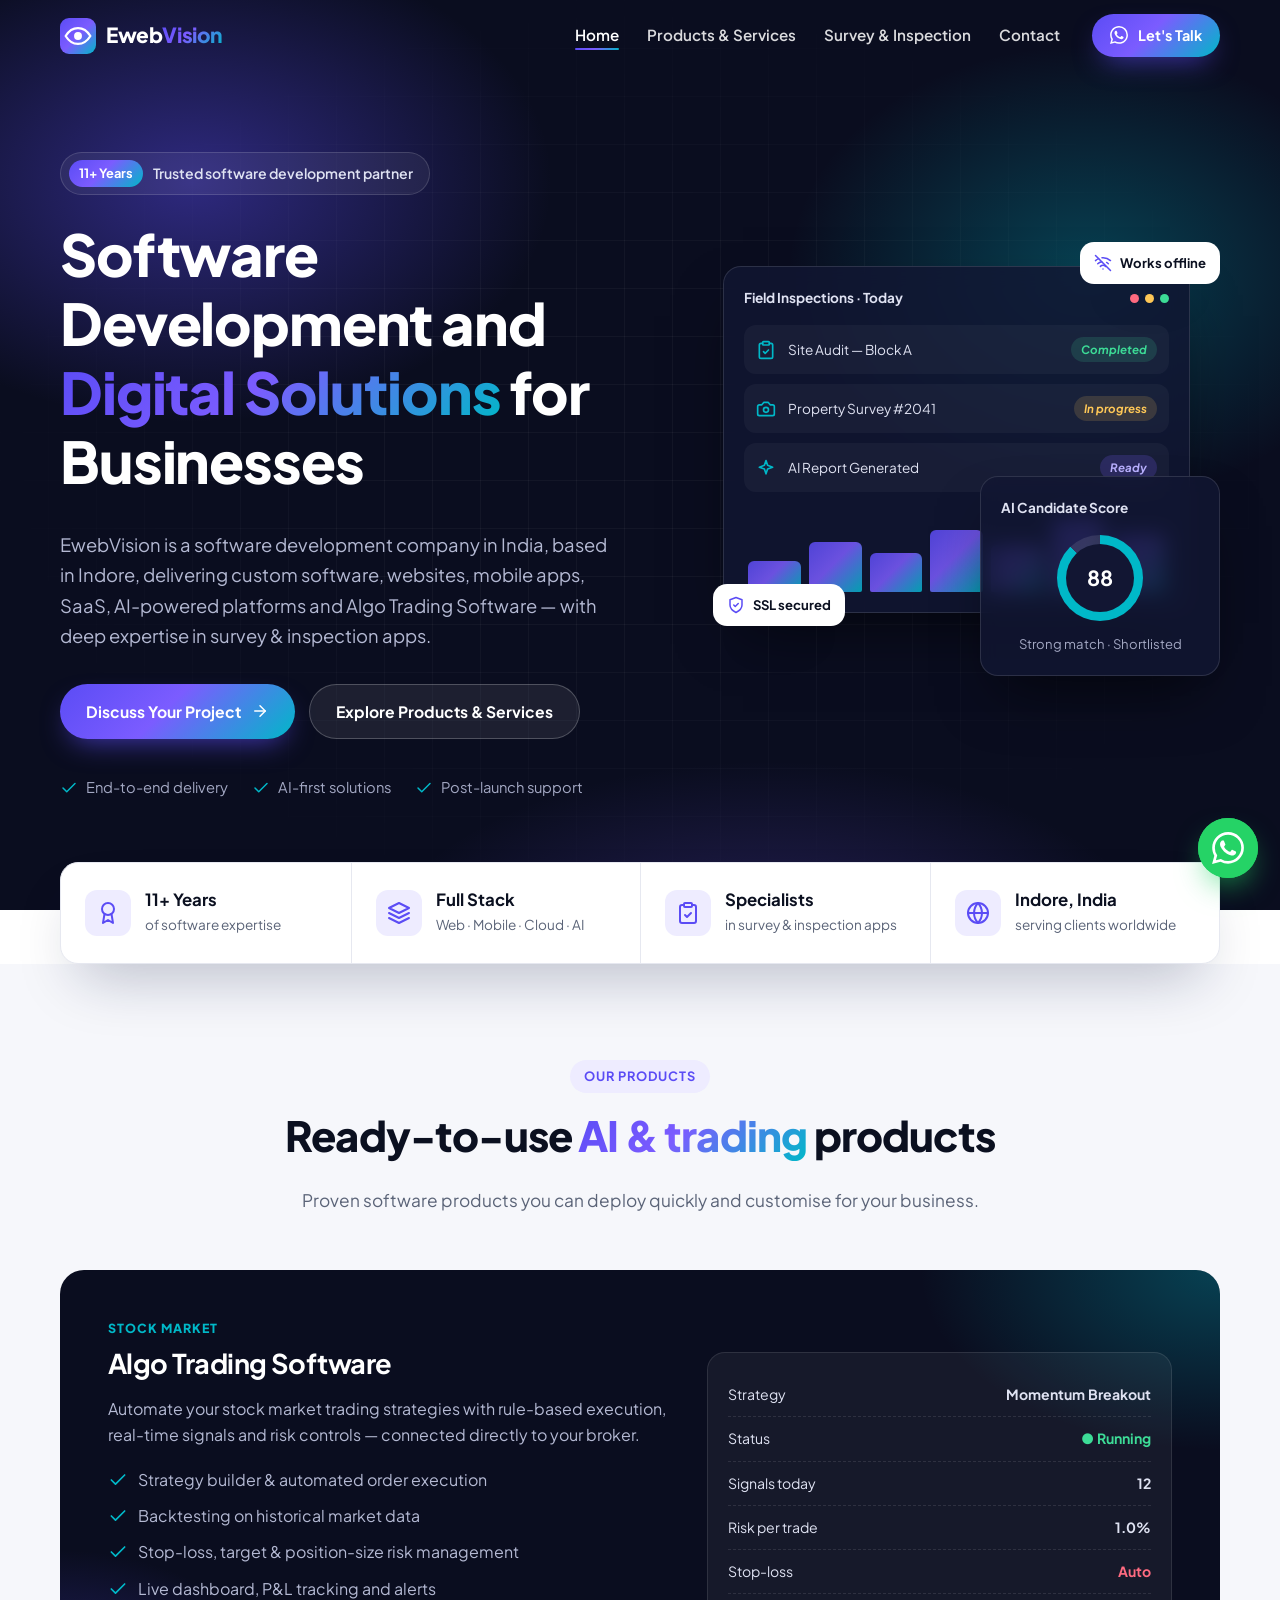
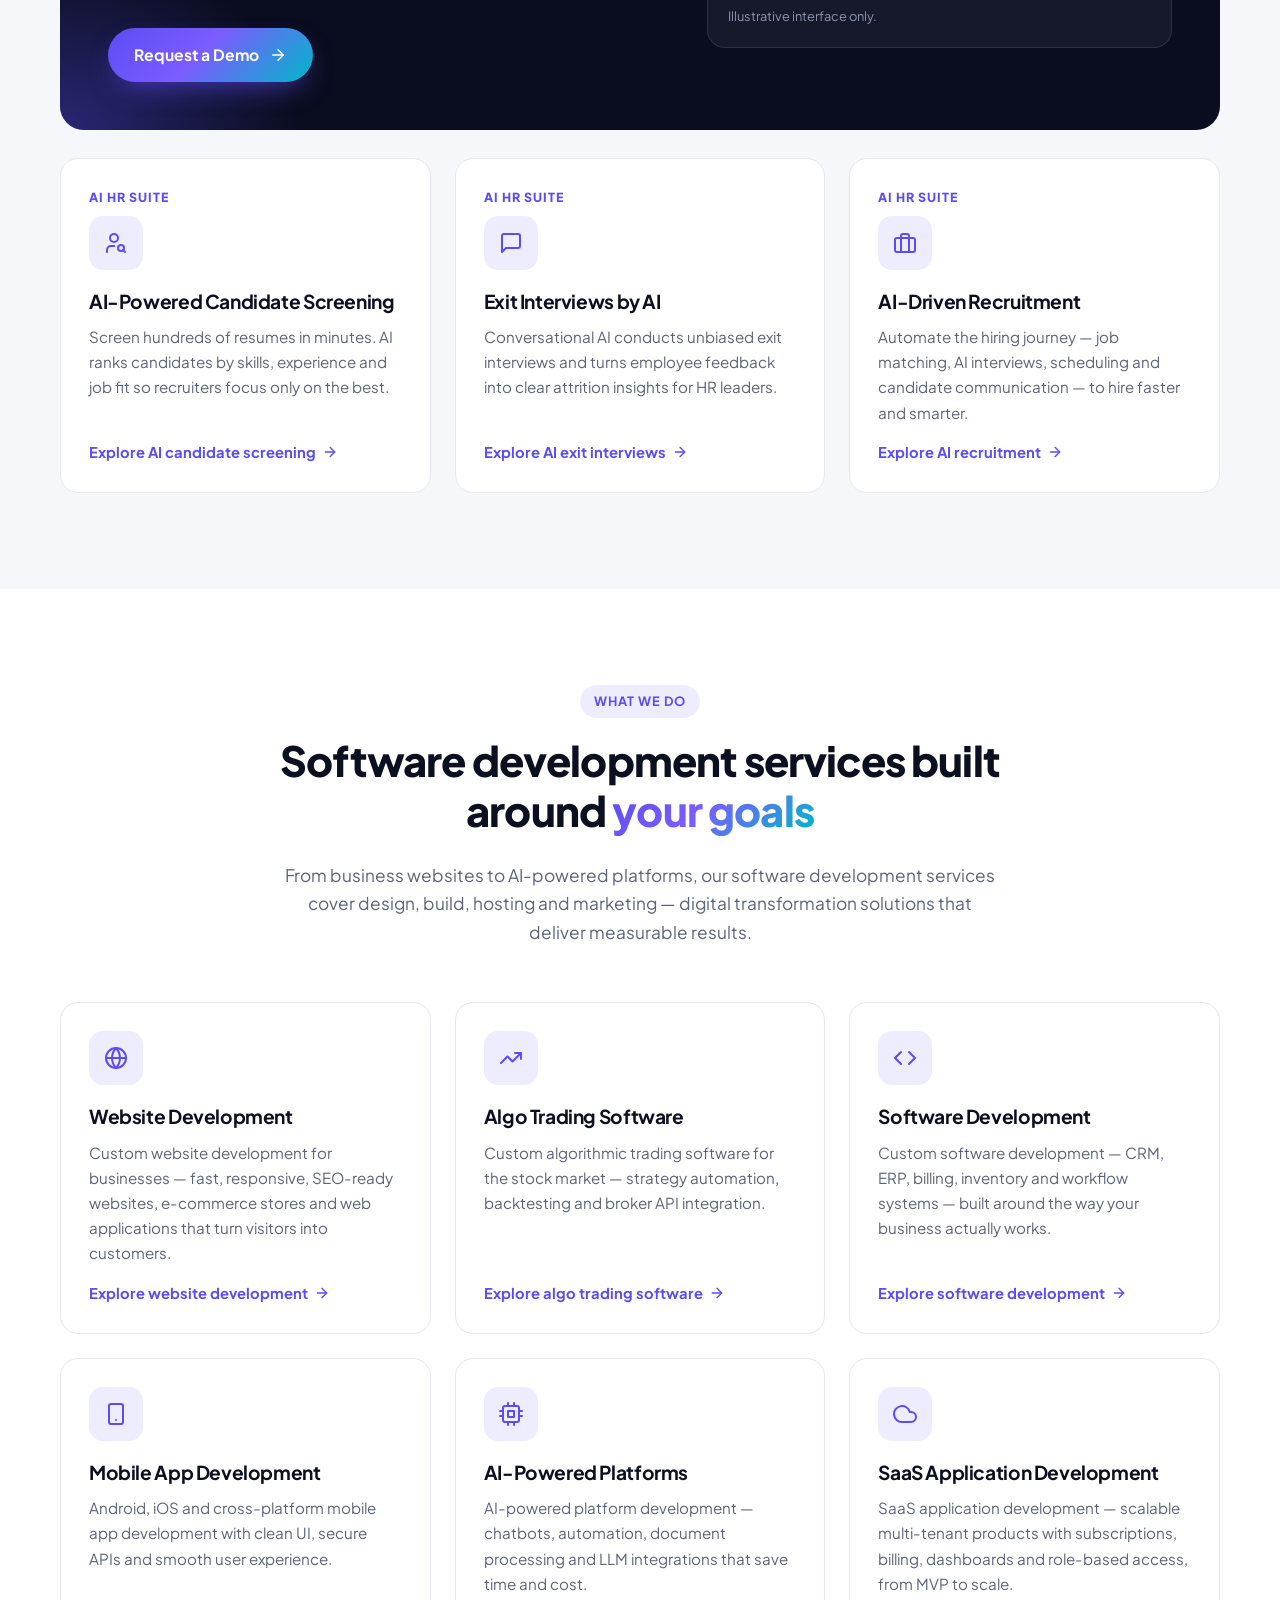
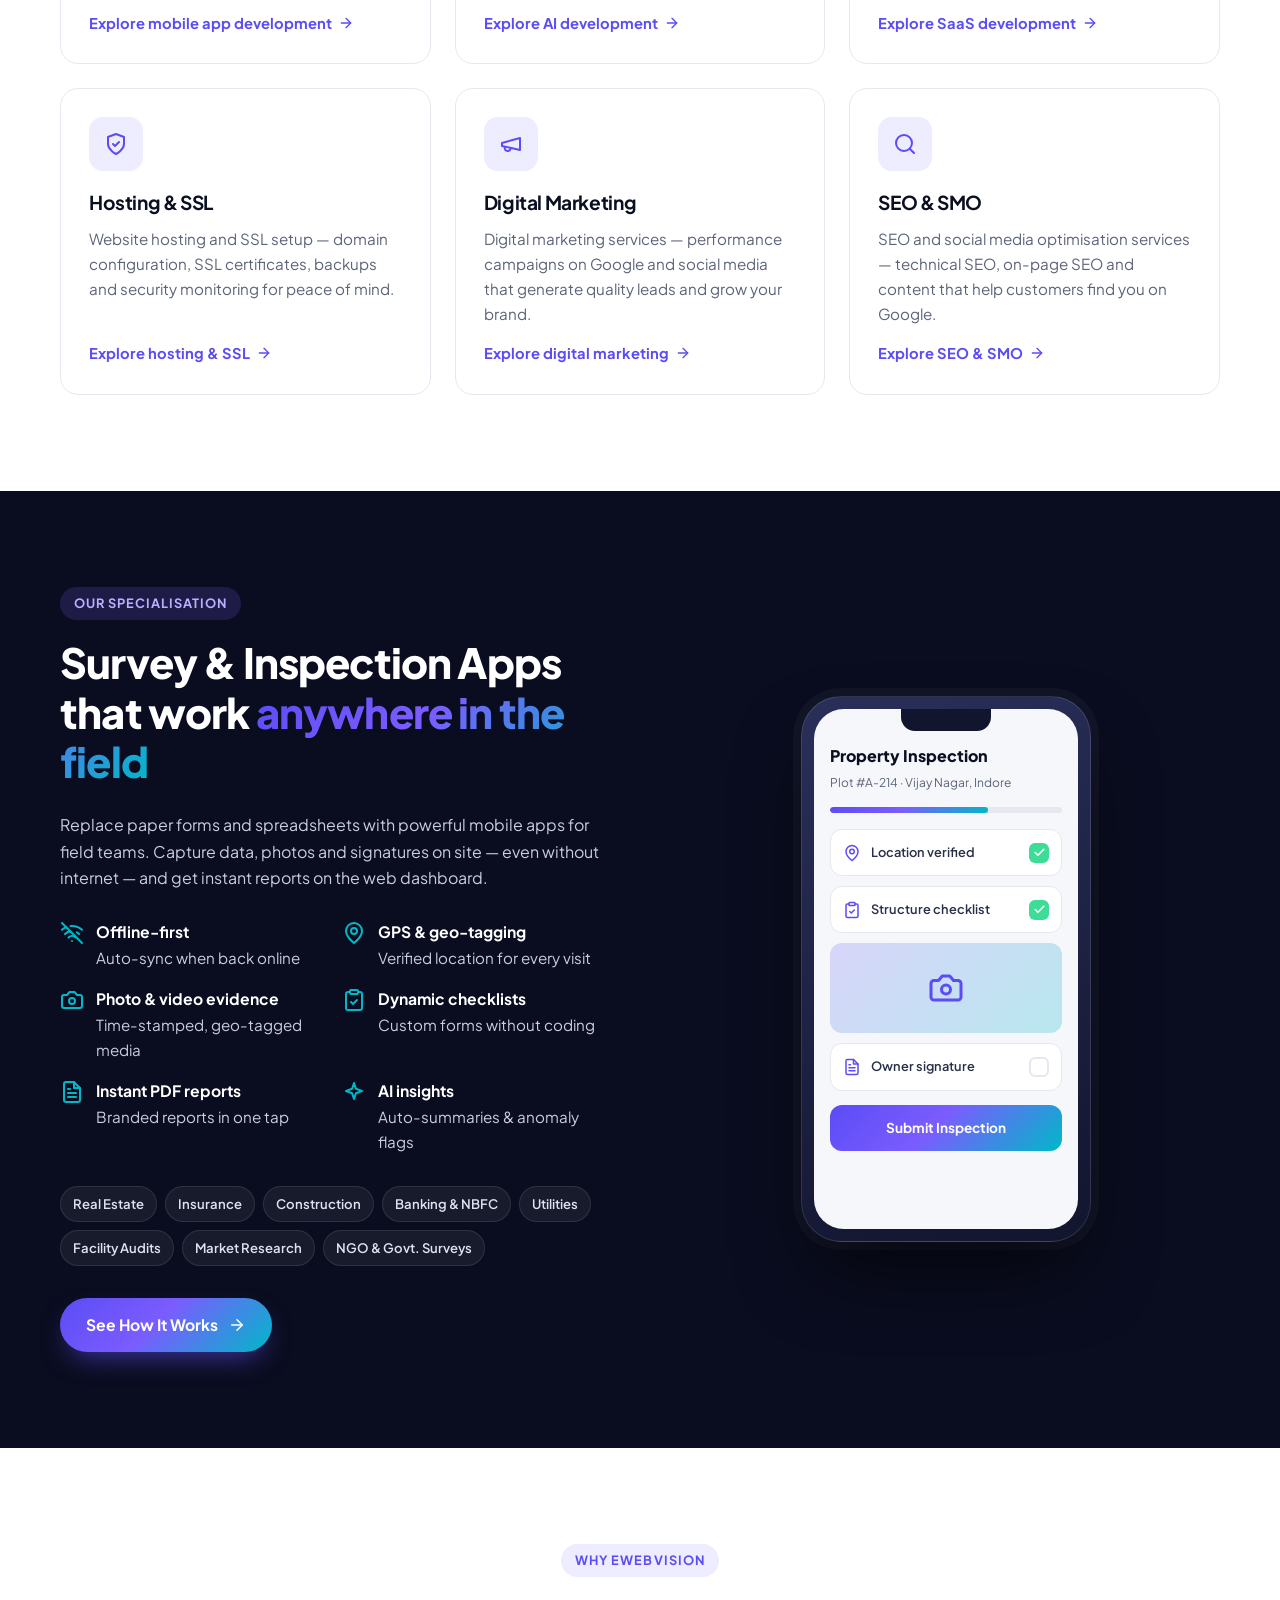
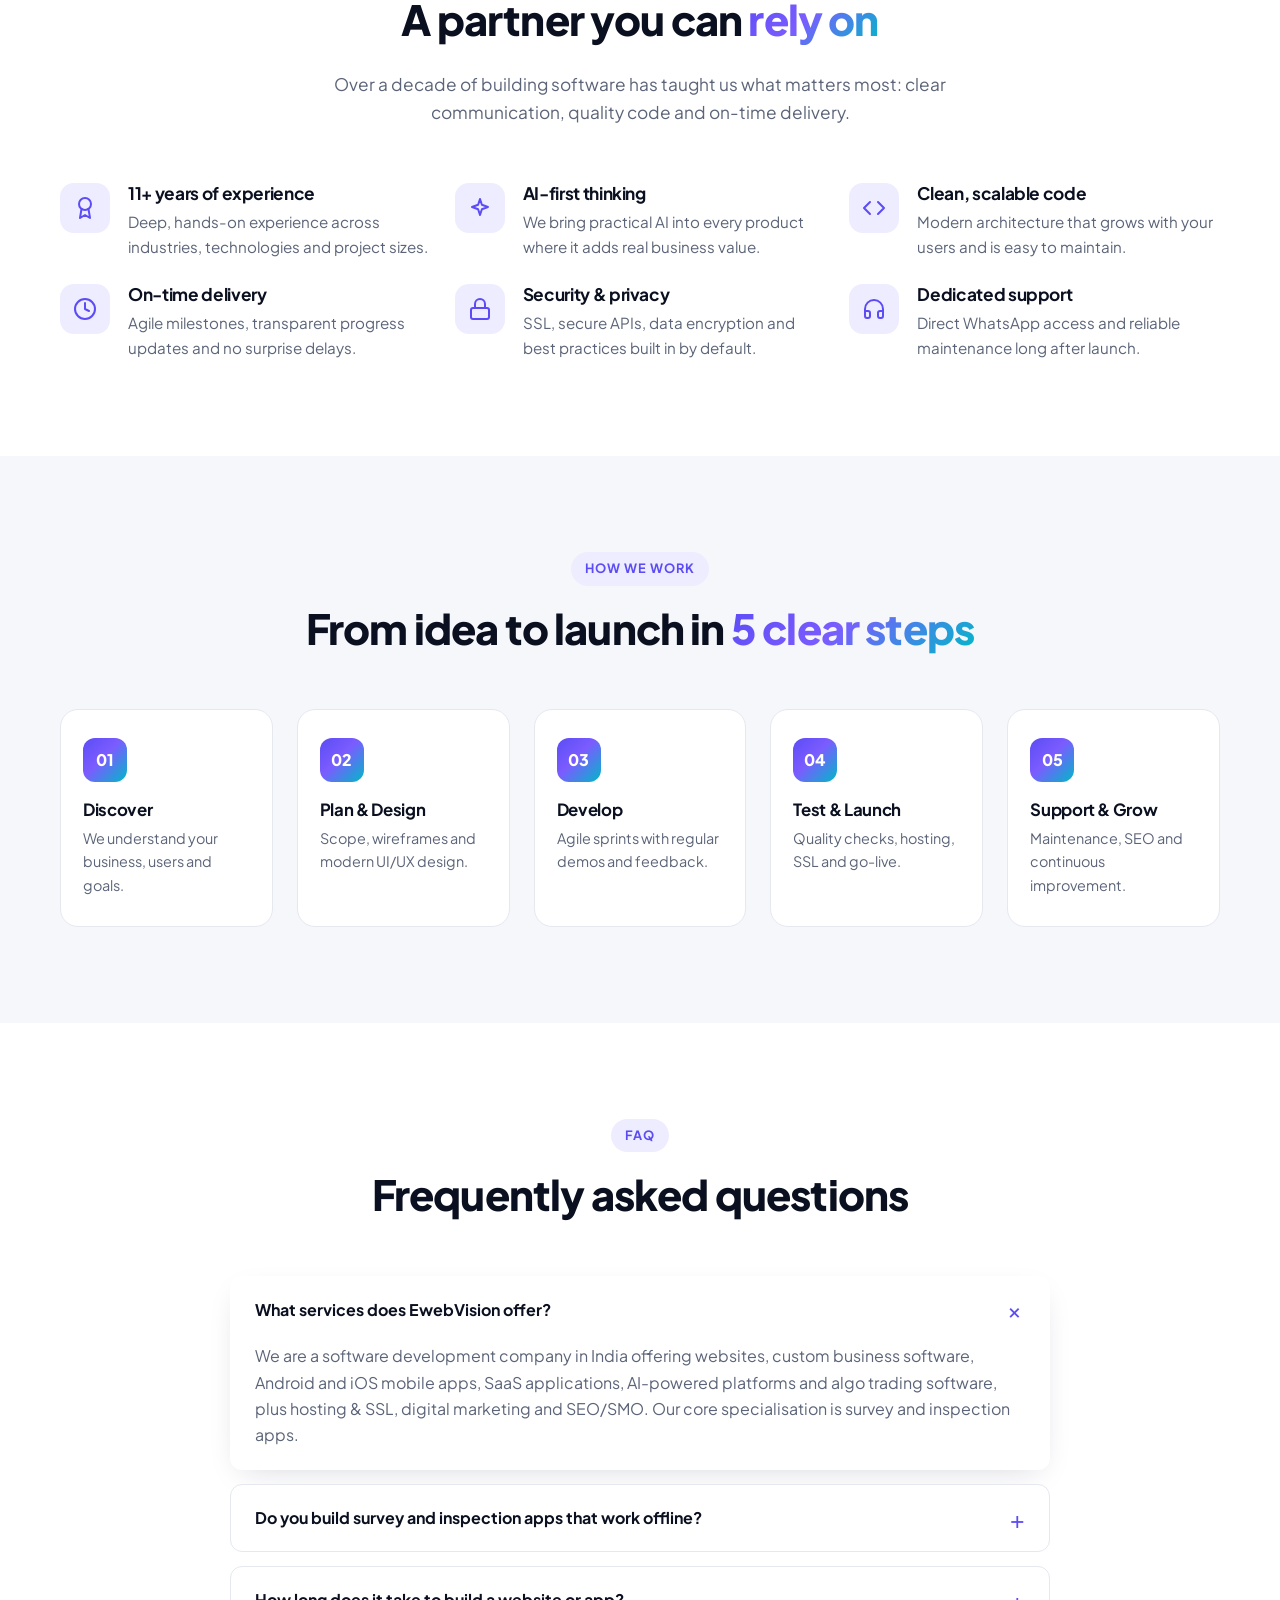
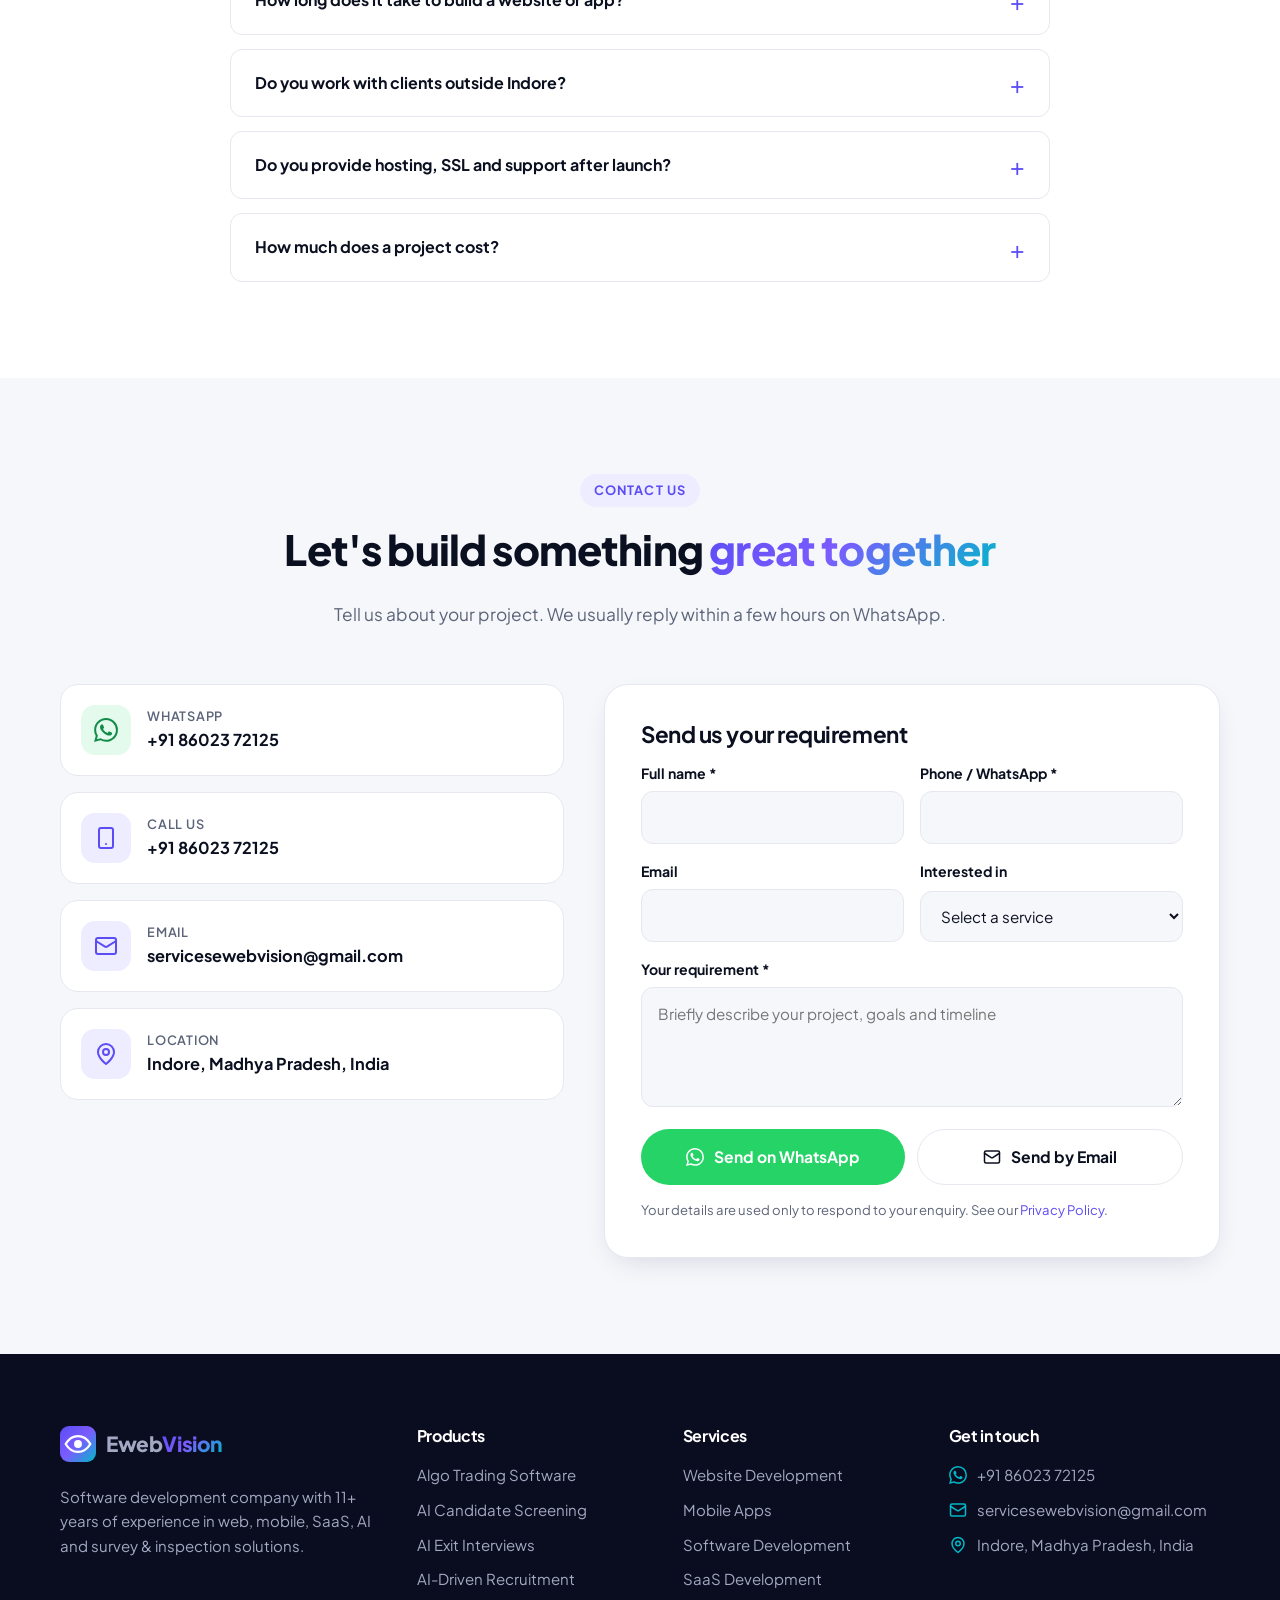
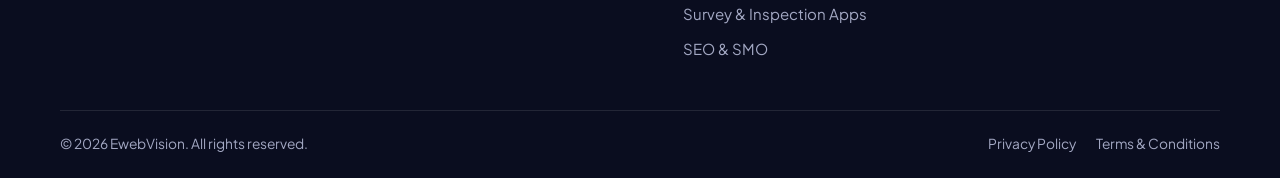
<file: index.html>
<!DOCTYPE html>
<html lang="en" class="no-js">
<head>
  <meta charset="UTF-8">
  <meta name="viewport" content="width=device-width, initial-scale=1">
  <title>Software Development Company in India | Custom IT Solutions</title>
  <meta name="description" content="Explore custom software development, web and mobile apps, AI-powered platforms, CRM, SaaS, algo trading software, and digital marketing solutions for businesses.">
  <meta name="keywords" content="software development company Indore, website development, custom software development, mobile app development, SaaS development, AI software, survey app development, inspection app development, algo trading software, SEO services Indore">
  <meta name="author" content="EwebVision">
  <meta name="robots" content="index, follow">
  <meta name="theme-color" content="#0a0d1f">
  <link rel="canonical" href="https://ewebvision.in/">

  <!-- Open Graph / Social -->
  <meta property="og:type" content="website">
  <meta property="og:site_name" content="EwebVision">
  <meta property="og:title" content="Software Development Company in India | EwebVision">
  <meta property="og:description" content="11+ years building websites, custom software, mobile apps, SaaS, AI platforms and Algo Trading Software for businesses worldwide.">
  <meta property="og:url" content="https://ewebvision.in/">
  <meta property="og:image" content="https://ewebvision.in/assets/img/og-image.jpg">
  <meta property="og:image:width" content="1200">
  <meta property="og:image:height" content="630">
  <meta property="og:image:alt" content="EwebVision – Software Development Company in Indore">
  <meta property="og:locale" content="en_IN">
  <meta name="twitter:card" content="summary_large_image">
  <meta name="twitter:title" content="Software Development Company in India | EwebVision">
  <meta name="twitter:description" content="11+ years building websites, custom software, mobile apps, SaaS, AI platforms and Algo Trading Software.">
  <meta name="twitter:image" content="https://ewebvision.in/assets/img/og-image.jpg">
  <meta name="twitter:image:alt" content="EwebVision – Software Development Company in Indore">

  <link rel="icon" href="assets/img/favicon.svg" type="image/svg+xml">
  <link rel="apple-touch-icon" href="assets/img/logo.png">
  <link rel="preconnect" href="https://fonts.googleapis.com">
  <link rel="preconnect" href="https://fonts.gstatic.com" crossorigin>
  <link href="https://fonts.googleapis.com/css2?family=Plus+Jakarta+Sans:wght@400;500;600;700;800&display=swap" rel="stylesheet">
  <link rel="stylesheet" href="assets/css/style.css">

  <script type="application/ld+json">
  {
    "@context": "https://schema.org",
    "@graph": [
      {
        "@type": "ProfessionalService",
        "@id": "https://ewebvision.in/#organization",
        "name": "EwebVision",
        "url": "https://ewebvision.in/",
        "logo": "https://ewebvision.in/assets/img/logo.png",
        "image": "https://ewebvision.in/assets/img/og-image.jpg",
        "description": "Software development company with 11+ years of experience in websites, custom software, mobile apps, SaaS, AI-powered platforms, algo trading software and survey & inspection apps.",
        "email": "servicesewebvision@gmail.com",
        "telephone": "+91-8602372125",
        "address": {
          "@type": "PostalAddress",
          "addressLocality": "Indore",
          "addressRegion": "Madhya Pradesh",
          "addressCountry": "IN"
        },
        "areaServed": "Worldwide",
        "contactPoint": {
          "@type": "ContactPoint",
          "telephone": "+91-8602372125",
          "email": "servicesewebvision@gmail.com",
          "contactType": "sales",
          "availableLanguage": ["English", "Hindi"]
        },
        "hasOfferCatalog": {
          "@type": "OfferCatalog",
          "name": "Software Development Services",
          "itemListElement": [
            { "@type": "Offer", "itemOffered": { "@type": "Service", "name": "Website Development" } },
            { "@type": "Offer", "itemOffered": { "@type": "Service", "name": "Software Development" } },
            { "@type": "Offer", "itemOffered": { "@type": "Service", "name": "Mobile App Development" } },
            { "@type": "Offer", "itemOffered": { "@type": "Service", "name": "AI-Powered Platform Development" } },
            { "@type": "Offer", "itemOffered": { "@type": "Service", "name": "SaaS Application Development" } },
            { "@type": "Offer", "itemOffered": { "@type": "Service", "name": "Survey & Inspection App Development" } },
            { "@type": "Offer", "itemOffered": { "@type": "Service", "name": "Algo Trading Software Development" } },
            { "@type": "Offer", "itemOffered": { "@type": "Service", "name": "Hosting & SSL" } },
            { "@type": "Offer", "itemOffered": { "@type": "Service", "name": "Digital Marketing" } },
            { "@type": "Offer", "itemOffered": { "@type": "Service", "name": "SEO & SMO" } }
          ]
        }
      },
      {
        "@type": "WebSite",
        "@id": "https://ewebvision.in/#website",
        "url": "https://ewebvision.in/",
        "name": "EwebVision",
        "publisher": { "@id": "https://ewebvision.in/#organization" },
        "inLanguage": "en-IN"
      },
      {
        "@type": "FAQPage",
        "mainEntity": [
          { "@type": "Question", "name": "What services does EwebVision offer?", "acceptedAnswer": { "@type": "Answer", "text": "We are a software development company in India offering websites, custom business software, Android and iOS mobile apps, SaaS applications, AI-powered platforms and algo trading software, plus hosting & SSL, digital marketing and SEO/SMO. Our core specialisation is survey and inspection apps." } },
          { "@type": "Question", "name": "Do you build survey and inspection apps that work offline?", "acceptedAnswer": { "@type": "Answer", "text": "Yes. Our survey and inspection apps work fully offline and sync automatically when a connection is available. They support GPS tagging, geo-tagged photos, digital signatures, custom checklists and instant PDF reports." } },
          { "@type": "Question", "name": "How long does it take to build a website or app?", "acceptedAnswer": { "@type": "Answer", "text": "A business website usually takes 2–4 weeks. Mobile apps, custom software and SaaS platforms typically take 6–16 weeks depending on features. We share a clear timeline and milestones after the free consultation." } },
          { "@type": "Question", "name": "Do you work with clients outside Indore?", "acceptedAnswer": { "@type": "Answer", "text": "Yes. We are based in Indore, Madhya Pradesh, and work with clients across India and internationally through WhatsApp, email and video calls." } },
          { "@type": "Question", "name": "Do you provide hosting, SSL and support after launch?", "acceptedAnswer": { "@type": "Answer", "text": "Yes. We offer managed hosting, domain and SSL setup, backups, security monitoring and ongoing maintenance plans so your product keeps running smoothly." } },
          { "@type": "Question", "name": "How much does a project cost?", "acceptedAnswer": { "@type": "Answer", "text": "Cost depends on scope, features and integrations. Share your requirement on WhatsApp or email and we will send a free, no-obligation estimate." } }
        ]
      }
    ]
  }
  </script>
</head>
<body>
  <a class="skip-link" href="#main">Skip to content</a>

  <!-- Icon sprite -->
  <svg width="0" height="0" style="position:absolute" aria-hidden="true">
    <symbol id="i-globe" viewBox="0 0 24 24"><circle cx="12" cy="12" r="10"/><path d="M2 12h20"/><path d="M12 2a15.3 15.3 0 0 1 4 10 15.3 15.3 0 0 1-4 10 15.3 15.3 0 0 1-4-10 15.3 15.3 0 0 1 4-10z"/></symbol>
    <symbol id="i-users" viewBox="0 0 24 24"><path d="M16 21v-2a4 4 0 0 0-4-4H6a4 4 0 0 0-4 4v2"/><circle cx="9" cy="7" r="4"/><path d="M22 21v-2a4 4 0 0 0-3-3.87"/><path d="M16 3.13a4 4 0 0 1 0 7.75"/></symbol>
    <symbol id="i-phone" viewBox="0 0 24 24"><rect x="5" y="2" width="14" height="20" rx="2"/><path d="M12 18h.01"/></symbol>
    <symbol id="i-cpu" viewBox="0 0 24 24"><rect x="4" y="4" width="16" height="16" rx="2"/><rect x="9" y="9" width="6" height="6"/><path d="M9 1v3M15 1v3M9 20v3M15 20v3M20 9h3M20 14h3M1 9h3M1 14h3"/></symbol>
    <symbol id="i-cloud" viewBox="0 0 24 24"><path d="M18 10h-1.26A8 8 0 1 0 9 20h9a5 5 0 0 0 0-10z"/></symbol>
    <symbol id="i-clipboard" viewBox="0 0 24 24"><rect x="8" y="2" width="8" height="4" rx="1"/><path d="M16 4h2a2 2 0 0 1 2 2v14a2 2 0 0 1-2 2H6a2 2 0 0 1-2-2V6a2 2 0 0 1 2-2h2"/><path d="m9 14 2 2 4-4"/></symbol>
    <symbol id="i-trend" viewBox="0 0 24 24"><path d="M22 7l-8.5 8.5-5-5L2 17"/><path d="M16 7h6v6"/></symbol>
    <symbol id="i-shield" viewBox="0 0 24 24"><path d="M12 22s8-4 8-10V5l-8-3-8 3v7c0 6 8 10 8 10z"/><path d="m9 12 2 2 4-4"/></symbol>
    <symbol id="i-megaphone" viewBox="0 0 24 24"><path d="m3 11 18-5v12L3 14v-3z"/><path d="M11.6 16.8a3 3 0 1 1-5.8-1.6"/></symbol>
    <symbol id="i-search" viewBox="0 0 24 24"><circle cx="11" cy="11" r="8"/><path d="m21 21-4.3-4.3"/></symbol>
    <symbol id="i-arrow" viewBox="0 0 24 24"><path d="M5 12h14"/><path d="m12 5 7 7-7 7"/></symbol>
    <symbol id="i-check" viewBox="0 0 24 24"><path d="M20 6 9 17l-5-5"/></symbol>
    <symbol id="i-mail" viewBox="0 0 24 24"><rect x="2" y="4" width="20" height="16" rx="2"/><path d="m22 7-8.97 5.7a1.94 1.94 0 0 1-2.06 0L2 7"/></symbol>
    <symbol id="i-pin" viewBox="0 0 24 24"><path d="M20 10c0 6-8 12-8 12s-8-6-8-12a8 8 0 0 1 16 0Z"/><circle cx="12" cy="10" r="3"/></symbol>
    <symbol id="i-menu" viewBox="0 0 24 24"><path d="M4 6h16M4 12h16M4 18h16"/></symbol>
    <symbol id="i-x" viewBox="0 0 24 24"><path d="M18 6 6 18M6 6l12 12"/></symbol>
    <symbol id="i-user-search" viewBox="0 0 24 24"><circle cx="10" cy="7" r="4"/><path d="M10.3 15H7a4 4 0 0 0-4 4v2"/><circle cx="17" cy="17" r="3"/><path d="m21 21-1.9-1.9"/></symbol>
    <symbol id="i-chat" viewBox="0 0 24 24"><path d="M21 15a2 2 0 0 1-2 2H7l-4 4V5a2 2 0 0 1 2-2h14a2 2 0 0 1 2 2z"/></symbol>
    <symbol id="i-briefcase" viewBox="0 0 24 24"><rect x="2" y="7" width="20" height="14" rx="2"/><path d="M16 21V5a2 2 0 0 0-2-2h-4a2 2 0 0 0-2 2v16"/></symbol>
    <symbol id="i-wifi-off" viewBox="0 0 24 24"><path d="M2 2l20 20"/><path d="M8.5 16.5a5 5 0 0 1 7 0"/><path d="M2 8.82a15 15 0 0 1 4.17-2.65"/><path d="M10.66 5c4.01-.36 8.14.9 11.34 3.76"/><path d="M16.85 11.25a10 10 0 0 1 2.22 1.68"/><path d="M5 13a10 10 0 0 1 5.24-2.76"/><path d="M12 20h.01"/></symbol>
    <symbol id="i-camera" viewBox="0 0 24 24"><path d="M14.5 4h-5L7 7H4a2 2 0 0 0-2 2v9a2 2 0 0 0 2 2h16a2 2 0 0 0 2-2V9a2 2 0 0 0-2-2h-3l-2.5-3z"/><circle cx="12" cy="13" r="3"/></symbol>
    <symbol id="i-file" viewBox="0 0 24 24"><path d="M14 2H6a2 2 0 0 0-2 2v16a2 2 0 0 0 2 2h12a2 2 0 0 0 2-2V8z"/><path d="M14 2v6h6"/><path d="M16 13H8M16 17H8M10 9H8"/></symbol>
    <symbol id="i-clock" viewBox="0 0 24 24"><circle cx="12" cy="12" r="10"/><path d="M12 6v6l4 2"/></symbol>
    <symbol id="i-layers" viewBox="0 0 24 24"><path d="m12 2 10 5-10 5L2 7z"/><path d="m2 17 10 5 10-5"/><path d="m2 12 10 5 10-5"/></symbol>
    <symbol id="i-headphones" viewBox="0 0 24 24"><path d="M3 18v-6a9 9 0 0 1 18 0v6"/><path d="M21 19a2 2 0 0 1-2 2h-1a2 2 0 0 1-2-2v-3a2 2 0 0 1 2-2h3zM3 19a2 2 0 0 0 2 2h1a2 2 0 0 0 2-2v-3a2 2 0 0 0-2-2H3z"/></symbol>
    <symbol id="i-zap" viewBox="0 0 24 24"><path d="M13 2 3 14h9l-1 8 10-12h-9l1-8z"/></symbol>
    <symbol id="i-award" viewBox="0 0 24 24"><circle cx="12" cy="8" r="6"/><path d="M15.48 12.89 17 22l-5-3-5 3 1.52-9.11"/></symbol>
    <symbol id="i-code" viewBox="0 0 24 24"><path d="m16 18 6-6-6-6M8 6l-6 6 6 6"/></symbol>
    <symbol id="i-lock" viewBox="0 0 24 24"><rect x="3" y="11" width="18" height="11" rx="2"/><path d="M7 11V7a5 5 0 0 1 10 0v4"/></symbol>
    <symbol id="i-sparkles" viewBox="0 0 24 24"><path d="M12 3l1.9 5.8L20 11l-6.1 2.2L12 19l-1.9-5.8L4 11l6.1-2.2z"/></symbol>
    <symbol id="i-whatsapp" viewBox="0 0 24 24"><path stroke="none" fill="currentColor" d="M17.472 14.382c-.297-.149-1.758-.867-2.03-.967-.273-.099-.471-.148-.67.15-.197.297-.767.966-.94 1.164-.173.199-.347.223-.644.075-.297-.15-1.255-.463-2.39-1.475-.883-.788-1.48-1.761-1.653-2.059-.173-.297-.018-.458.13-.606.134-.133.298-.347.446-.52.149-.174.198-.298.298-.497.099-.198.05-.371-.025-.52-.075-.149-.669-1.612-.916-2.207-.242-.579-.487-.5-.669-.51-.173-.008-.371-.01-.57-.01-.198 0-.52.074-.792.372-.272.297-1.04 1.016-1.04 2.479 0 1.462 1.065 2.875 1.213 3.074.149.198 2.096 3.2 5.077 4.487.709.306 1.262.489 1.694.625.712.227 1.36.195 1.871.118.571-.085 1.758-.719 2.006-1.413.248-.694.248-1.289.173-1.413-.074-.124-.272-.198-.57-.347m-5.421 7.403h-.004a9.87 9.87 0 0 1-5.031-1.378l-.361-.214-3.741.982.998-3.648-.235-.374a9.86 9.86 0 0 1-1.51-5.26c.001-5.45 4.436-9.884 9.888-9.884 2.64 0 5.122 1.03 6.988 2.898a9.825 9.825 0 0 1 2.893 6.994c-.003 5.45-4.437 9.884-9.885 9.884m8.413-18.297A11.815 11.815 0 0 0 12.05 0C5.495 0 .16 5.335.157 11.892c0 2.096.547 4.142 1.588 5.945L.057 24l6.305-1.654a11.882 11.882 0 0 0 5.683 1.448h.005c6.554 0 11.89-5.335 11.893-11.893a11.821 11.821 0 0 0-3.48-8.413Z"/></symbol>
  </svg>

  <!-- Header -->
  <header class="site-header">
    <div class="container">
      <a href="index.html" class="logo" aria-label="EwebVision home">
        <img src="assets/img/favicon.svg" alt="" class="logo-mark" width="36" height="36">
        <span>Eweb<b>Vision</b></span>
      </a>
      <nav class="main-nav" id="main-nav" aria-label="Main navigation">
        <ul>
          <li><a href="index.html" aria-current="page">Home</a></li>
          <li><a href="services.html">Products &amp; Services</a></li>
          <li><a href="#survey-inspection">Survey &amp; Inspection</a></li>
          <li><a href="#contact">Contact</a></li>
        </ul>
        <a href="https://wa.me/918602372125?text=Hello%20EwebVision%2C%20I%20would%20like%20to%20discuss%20a%20project." class="btn btn-primary btn-sm" target="_blank" rel="noopener">
          <svg class="icon icon-sm"><use href="#i-whatsapp"/></svg> Let's Talk
        </a>
      </nav>
      <button class="nav-toggle" type="button" aria-controls="main-nav" aria-expanded="false" aria-label="Toggle menu">
        <svg class="icon icon-open"><use href="#i-menu"/></svg>
        <svg class="icon icon-close"><use href="#i-x"/></svg>
      </button>
    </div>
  </header>

  <main id="main">
    <!-- Hero -->
    <section class="hero">
      <div class="container">
        <div class="hero-content reveal">
          <div class="hero-badge"><strong>11+ Years</strong> Trusted software development partner</div>
          <h1>Software Development and <span class="text-gradient">Digital Solutions</span> for Businesses</h1>
          <p class="hero-lead">EwebVision is a software development company in India, based in Indore, delivering custom software, websites, mobile apps, SaaS, AI-powered platforms and Algo Trading Software — with deep expertise in survey &amp; inspection apps.</p>
          <div class="hero-actions">
            <a href="#contact" class="btn btn-primary">Discuss Your Project <svg class="icon icon-sm"><use href="#i-arrow"/></svg></a>
            <a href="services.html" class="btn btn-ghost">Explore Products &amp; Services</a>
          </div>
          <ul class="hero-points">
            <li><svg class="icon"><use href="#i-check"/></svg> End-to-end delivery</li>
            <li><svg class="icon"><use href="#i-check"/></svg> AI-first solutions</li>
            <li><svg class="icon"><use href="#i-check"/></svg> Post-launch support</li>
          </ul>
        </div>

        <div class="hero-visual reveal" aria-hidden="true">
          <div class="mock-card mock-main">
            <div class="mock-head"><span>Field Inspections · Today</span><div class="mock-dots"><i></i><i></i><i></i></div></div>
            <div class="mock-row"><svg class="icon"><use href="#i-clipboard"/></svg><span>Site Audit — Block A</span><em class="pill pill-green">Completed</em></div>
            <div class="mock-row"><svg class="icon"><use href="#i-camera"/></svg><span>Property Survey #2041</span><em class="pill pill-amber">In progress</em></div>
            <div class="mock-row"><svg class="icon"><use href="#i-sparkles"/></svg><span>AI Report Generated</span><em class="pill pill-violet">Ready</em></div>
            <div class="mock-chart"><i style="height:40%"></i><i style="height:65%"></i><i style="height:50%"></i><i style="height:80%"></i><i style="height:60%"></i><i style="height:95%"></i><i style="height:75%"></i></div>
          </div>
          <div class="mock-card mock-score">
            <div class="mock-head"><span>AI Candidate Score</span></div>
            <div class="score-ring"><b>88</b></div>
            <p>Strong match · Shortlisted</p>
          </div>
          <div class="float-chip chip-1"><svg class="icon"><use href="#i-wifi-off"/></svg> Works offline</div>
          <div class="float-chip chip-2"><svg class="icon"><use href="#i-shield"/></svg> SSL secured</div>
        </div>
      </div>
    </section>

    <!-- Trust strip -->
    <section class="trust" aria-label="Why clients trust us">
      <div class="container">
        <div class="trust-grid reveal">
          <div class="trust-item"><div class="icon-wrap"><svg class="icon"><use href="#i-award"/></svg></div><div><strong>11+ Years</strong><span>of software expertise</span></div></div>
          <div class="trust-item"><div class="icon-wrap"><svg class="icon"><use href="#i-layers"/></svg></div><div><strong>Full Stack</strong><span>Web · Mobile · Cloud · AI</span></div></div>
          <div class="trust-item"><div class="icon-wrap"><svg class="icon"><use href="#i-clipboard"/></svg></div><div><strong>Specialists</strong><span>in survey &amp; inspection apps</span></div></div>
          <div class="trust-item"><div class="icon-wrap"><svg class="icon"><use href="#i-globe"/></svg></div><div><strong>Indore, India</strong><span>serving clients worldwide</span></div></div>
        </div>
      </div>
    </section>

    <!-- Products -->
    <section class="section section-soft" id="products">
      <div class="container">
        <div class="section-head reveal">
          <span class="eyebrow">Our products</span>
          <h2>Ready-to-use <span class="text-gradient">AI &amp; trading</span> products</h2>
          <p>Proven software products you can deploy quickly and customise for your business.</p>
        </div>

        <div class="product-hero-card reveal">
          <div>
            <div class="product-label">Stock Market</div>
            <h3>Algo Trading Software</h3>
            <p>Automate your stock market trading strategies with rule-based execution, real-time signals and risk controls — connected directly to your broker.</p>
            <ul>
              <li><svg class="icon"><use href="#i-check"/></svg> Strategy builder &amp; automated order execution</li>
              <li><svg class="icon"><use href="#i-check"/></svg> Backtesting on historical market data</li>
              <li><svg class="icon"><use href="#i-check"/></svg> Stop-loss, target &amp; position-size risk management</li>
              <li><svg class="icon"><use href="#i-check"/></svg> Live dashboard, P&amp;L tracking and alerts</li>
            </ul>
            <a href="services.html#algo-trading" class="btn btn-primary">Request a Demo <svg class="icon icon-sm"><use href="#i-arrow"/></svg></a>
          </div>
          <div class="ticker" aria-hidden="true">
            <div class="ticker-row"><span>Strategy</span><b>Momentum Breakout</b></div>
            <div class="ticker-row"><span>Status</span><b class="up">● Running</b></div>
            <div class="ticker-row"><span>Signals today</span><b>12</b></div>
            <div class="ticker-row"><span>Risk per trade</span><b>1.0%</b></div>
            <div class="ticker-row"><span>Stop-loss</span><b class="down">Auto</b></div>
            <p class="disclaimer" style="margin-top:12px">Illustrative interface only.</p>
          </div>
        </div>

        <div class="grid grid-3">
          <article class="card reveal">
            <div class="product-label">AI HR Suite</div>
            <div class="card-icon"><svg class="icon"><use href="#i-user-search"/></svg></div>
            <h3>AI-Powered Candidate Screening</h3>
            <p>Screen hundreds of resumes in minutes. AI ranks candidates by skills, experience and job fit so recruiters focus only on the best.</p>
            <a href="services.html#candidate-screening" class="card-link">Explore AI candidate screening <svg class="icon"><use href="#i-arrow"/></svg></a>
          </article>
          <article class="card reveal">
            <div class="product-label">AI HR Suite</div>
            <div class="card-icon"><svg class="icon"><use href="#i-chat"/></svg></div>
            <h3>Exit Interviews by AI</h3>
            <p>Conversational AI conducts unbiased exit interviews and turns employee feedback into clear attrition insights for HR leaders.</p>
            <a href="services.html#exit-interviews" class="card-link">Explore AI exit interviews <svg class="icon"><use href="#i-arrow"/></svg></a>
          </article>
          <article class="card reveal">
            <div class="product-label">AI HR Suite</div>
            <div class="card-icon"><svg class="icon"><use href="#i-briefcase"/></svg></div>
            <h3>AI-Driven Recruitment</h3>
            <p>Automate the hiring journey — job matching, AI interviews, scheduling and candidate communication — to hire faster and smarter.</p>
            <a href="services.html#ai-recruitment" class="card-link">Explore AI recruitment <svg class="icon"><use href="#i-arrow"/></svg></a>
          </article>
        </div>
      </div>
    </section>

    <!-- Services -->
    <section class="section" id="services">
      <div class="container">
        <div class="section-head reveal">
          <span class="eyebrow">What we do</span>
          <h2>Software development services built around <span class="text-gradient">your goals</span></h2>
          <p>From business websites to AI-powered platforms, our software development services cover design, build, hosting and marketing — digital transformation solutions that deliver measurable results.</p>
        </div>

        <div class="grid grid-3">
          <article class="card reveal">
            <div class="card-icon"><svg class="icon"><use href="#i-globe"/></svg></div>
            <h3>Website Development</h3>
            <p>Custom website development for businesses — fast, responsive, SEO-ready websites, e-commerce stores and web applications that turn visitors into customers.</p>
            <a href="services.html#website" class="card-link">Explore website development <svg class="icon"><use href="#i-arrow"/></svg></a>
          </article>
          <article class="card reveal">
            <div class="card-icon"><svg class="icon"><use href="#i-trend"/></svg></div>
            <h3>Algo Trading Software</h3>
            <p>Custom algorithmic trading software for the stock market — strategy automation, backtesting and broker API integration.</p>
            <a href="services.html#algo-software" class="card-link">Explore algo trading software <svg class="icon"><use href="#i-arrow"/></svg></a>
          </article>
          <article class="card reveal">
            <div class="card-icon"><svg class="icon"><use href="#i-code"/></svg></div>
            <h3>Software Development</h3>
            <p>Custom software development — CRM, ERP, billing, inventory and workflow systems — built around the way your business actually works.</p>
            <a href="services.html#software-development" class="card-link">Explore software development <svg class="icon"><use href="#i-arrow"/></svg></a>
          </article>
          <article class="card reveal">
            <div class="card-icon"><svg class="icon"><use href="#i-phone"/></svg></div>
            <h3>Mobile App Development</h3>
            <p>Android, iOS and cross-platform mobile app development with clean UI, secure APIs and smooth user experience.</p>
            <a href="services.html#mobile-app" class="card-link">Explore mobile app development <svg class="icon"><use href="#i-arrow"/></svg></a>
          </article>
          <article class="card reveal">
            <div class="card-icon"><svg class="icon"><use href="#i-cpu"/></svg></div>
            <h3>AI-Powered Platforms</h3>
            <p>AI-powered platform development — chatbots, automation, document processing and LLM integrations that save time and cost.</p>
            <a href="services.html#ai-platforms" class="card-link">Explore AI development <svg class="icon"><use href="#i-arrow"/></svg></a>
          </article>
          <article class="card reveal">
            <div class="card-icon"><svg class="icon"><use href="#i-cloud"/></svg></div>
            <h3>SaaS Application Development</h3>
            <p>SaaS application development — scalable multi-tenant products with subscriptions, billing, dashboards and role-based access, from MVP to scale.</p>
            <a href="services.html#saas" class="card-link">Explore SaaS development <svg class="icon"><use href="#i-arrow"/></svg></a>
          </article>
          <article class="card reveal">
            <div class="card-icon"><svg class="icon"><use href="#i-shield"/></svg></div>
            <h3>Hosting &amp; SSL</h3>
            <p>Website hosting and SSL setup — domain configuration, SSL certificates, backups and security monitoring for peace of mind.</p>
            <a href="services.html#hosting-ssl" class="card-link">Explore hosting &amp; SSL <svg class="icon"><use href="#i-arrow"/></svg></a>
          </article>
          <article class="card reveal">
            <div class="card-icon"><svg class="icon"><use href="#i-megaphone"/></svg></div>
            <h3>Digital Marketing</h3>
            <p>Digital marketing services — performance campaigns on Google and social media that generate quality leads and grow your brand.</p>
            <a href="services.html#digital-marketing" class="card-link">Explore digital marketing <svg class="icon"><use href="#i-arrow"/></svg></a>
          </article>
          <article class="card reveal">
            <div class="card-icon"><svg class="icon"><use href="#i-search"/></svg></div>
            <h3>SEO &amp; SMO</h3>
            <p>SEO and social media optimisation services — technical SEO, on-page SEO and content that help customers find you on Google.</p>
            <a href="services.html#seo-smo" class="card-link">Explore SEO &amp; SMO <svg class="icon"><use href="#i-arrow"/></svg></a>
          </article>
        </div>
      </div>
    </section>

    <!-- Survey & Inspection spotlight -->
    <section class="section section-dark spotlight" id="survey-inspection">
      <div class="container">
        <div class="reveal">
          <span class="eyebrow">Our specialisation</span>
          <h2>Survey &amp; Inspection Apps that work <span class="text-gradient">anywhere in the field</span></h2>
          <p>Replace paper forms and spreadsheets with powerful mobile apps for field teams. Capture data, photos and signatures on site — even without internet — and get instant reports on the web dashboard.</p>
          <ul class="feature-list">
            <li><svg class="icon"><use href="#i-wifi-off"/></svg><div><strong>Offline-first</strong>Auto-sync when back online</div></li>
            <li><svg class="icon"><use href="#i-pin"/></svg><div><strong>GPS &amp; geo-tagging</strong>Verified location for every visit</div></li>
            <li><svg class="icon"><use href="#i-camera"/></svg><div><strong>Photo &amp; video evidence</strong>Time-stamped, geo-tagged media</div></li>
            <li><svg class="icon"><use href="#i-clipboard"/></svg><div><strong>Dynamic checklists</strong>Custom forms without coding</div></li>
            <li><svg class="icon"><use href="#i-file"/></svg><div><strong>Instant PDF reports</strong>Branded reports in one tap</div></li>
            <li><svg class="icon"><use href="#i-sparkles"/></svg><div><strong>AI insights</strong>Auto-summaries &amp; anomaly flags</div></li>
          </ul>
          <div class="industries" aria-label="Industries we serve">
            <span>Real Estate</span><span>Insurance</span><span>Construction</span><span>Banking &amp; NBFC</span><span>Utilities</span><span>Facility Audits</span><span>Market Research</span><span>NGO &amp; Govt. Surveys</span>
          </div>
          <div class="hero-actions" style="margin-top:32px">
            <a href="services.html#survey-inspection" class="btn btn-primary">See How It Works <svg class="icon icon-sm"><use href="#i-arrow"/></svg></a>
          </div>
        </div>

        <div class="reveal" aria-hidden="true">
          <div class="phone">
            <div class="phone-notch"></div>
            <div class="phone-screen">
              <div class="phone-title">Property Inspection</div>
              <div class="phone-sub">Plot #A-214 · Vijay Nagar, Indore</div>
              <div class="phone-progress"><i></i></div>
              <div class="phone-item"><svg class="icon"><use href="#i-pin"/></svg><span>Location verified</span><div class="check"><svg class="icon"><use href="#i-check"/></svg></div></div>
              <div class="phone-item"><svg class="icon"><use href="#i-clipboard"/></svg><span>Structure checklist</span><div class="check"><svg class="icon"><use href="#i-check"/></svg></div></div>
              <div class="phone-photo"><svg class="icon" style="width:36px;height:36px"><use href="#i-camera"/></svg></div>
              <div class="phone-item"><svg class="icon"><use href="#i-file"/></svg><span>Owner signature</span><div class="check empty"></div></div>
              <div class="phone-btn">Submit Inspection</div>
            </div>
          </div>
        </div>
      </div>
    </section>

    <!-- Why us -->
    <section class="section" id="why-us">
      <div class="container">
        <div class="section-head reveal">
          <span class="eyebrow">Why EwebVision</span>
          <h2>A partner you can <span class="text-gradient">rely on</span></h2>
          <p>Over a decade of building software has taught us what matters most: clear communication, quality code and on-time delivery.</p>
        </div>
        <div class="grid grid-3">
          <div class="why-item reveal"><div class="card-icon"><svg class="icon"><use href="#i-award"/></svg></div><div><h3>11+ years of experience</h3><p>Deep, hands-on experience across industries, technologies and project sizes.</p></div></div>
          <div class="why-item reveal"><div class="card-icon"><svg class="icon"><use href="#i-sparkles"/></svg></div><div><h3>AI-first thinking</h3><p>We bring practical AI into every product where it adds real business value.</p></div></div>
          <div class="why-item reveal"><div class="card-icon"><svg class="icon"><use href="#i-code"/></svg></div><div><h3>Clean, scalable code</h3><p>Modern architecture that grows with your users and is easy to maintain.</p></div></div>
          <div class="why-item reveal"><div class="card-icon"><svg class="icon"><use href="#i-clock"/></svg></div><div><h3>On-time delivery</h3><p>Agile milestones, transparent progress updates and no surprise delays.</p></div></div>
          <div class="why-item reveal"><div class="card-icon"><svg class="icon"><use href="#i-lock"/></svg></div><div><h3>Security &amp; privacy</h3><p>SSL, secure APIs, data encryption and best practices built in by default.</p></div></div>
          <div class="why-item reveal"><div class="card-icon"><svg class="icon"><use href="#i-headphones"/></svg></div><div><h3>Dedicated support</h3><p>Direct WhatsApp access and reliable maintenance long after launch.</p></div></div>
        </div>
      </div>
    </section>

    <!-- Process -->
    <section class="section section-soft" id="process">
      <div class="container">
        <div class="section-head reveal">
          <span class="eyebrow">How we work</span>
          <h2>From idea to launch in <span class="text-gradient">5 clear steps</span></h2>
        </div>
        <div class="grid grid-5 process">
          <div class="step reveal"><h3>Discover</h3><p>We understand your business, users and goals.</p></div>
          <div class="step reveal"><h3>Plan &amp; Design</h3><p>Scope, wireframes and modern UI/UX design.</p></div>
          <div class="step reveal"><h3>Develop</h3><p>Agile sprints with regular demos and feedback.</p></div>
          <div class="step reveal"><h3>Test &amp; Launch</h3><p>Quality checks, hosting, SSL and go-live.</p></div>
          <div class="step reveal"><h3>Support &amp; Grow</h3><p>Maintenance, SEO and continuous improvement.</p></div>
        </div>
      </div>
    </section>

    <!-- FAQ -->
    <section class="section" id="faq">
      <div class="container">
        <div class="section-head reveal">
          <span class="eyebrow">FAQ</span>
          <h2>Frequently asked questions</h2>
        </div>
        <div class="faq reveal">
          <details open>
            <summary>What services does EwebVision offer?</summary>
            <p>We are a software development company in India offering websites, custom business software, Android and iOS mobile apps, SaaS applications, AI-powered platforms and algo trading software, plus hosting &amp; SSL, digital marketing and SEO/SMO. Our core specialisation is survey and inspection apps.</p>
          </details>
          <details>
            <summary>Do you build survey and inspection apps that work offline?</summary>
            <p>Yes. Our survey and inspection apps work fully offline and sync automatically when a connection is available. They support GPS tagging, geo-tagged photos, digital signatures, custom checklists and instant PDF reports.</p>
          </details>
          <details>
            <summary>How long does it take to build a website or app?</summary>
            <p>A business website usually takes 2–4 weeks. Mobile apps, custom software and SaaS platforms typically take 6–16 weeks depending on features. We share a clear timeline and milestones after the free consultation.</p>
          </details>
          <details>
            <summary>Do you work with clients outside Indore?</summary>
            <p>Yes. We are based in Indore, Madhya Pradesh, and work with clients across India and internationally through WhatsApp, email and video calls.</p>
          </details>
          <details>
            <summary>Do you provide hosting, SSL and support after launch?</summary>
            <p>Yes. We offer managed hosting, domain and SSL setup, backups, security monitoring and ongoing maintenance plans so your product keeps running smoothly.</p>
          </details>
          <details>
            <summary>How much does a project cost?</summary>
            <p>Cost depends on scope, features and integrations. Share your requirement on WhatsApp or email and we will send a free, no-obligation estimate.</p>
          </details>
        </div>
      </div>
    </section>

    <!-- Contact -->
    <section class="section section-soft" id="contact">
      <div class="container">
        <div class="section-head reveal">
          <span class="eyebrow">Contact us</span>
          <h2>Let's build something <span class="text-gradient">great together</span></h2>
          <p>Tell us about your project. We usually reply within a few hours on WhatsApp.</p>
        </div>

        <div class="contact-wrap">
          <div class="contact-info reveal">
            <a class="contact-card" href="https://wa.me/918602372125?text=Hello%20EwebVision%2C%20I%20would%20like%20to%20discuss%20a%20project." target="_blank" rel="noopener">
              <div class="icon-wrap wa"><svg class="icon"><use href="#i-whatsapp"/></svg></div>
              <div><small>WhatsApp</small><strong>+91 86023 72125</strong></div>
            </a>
            <a class="contact-card" href="tel:+918602372125">
              <div class="icon-wrap"><svg class="icon"><use href="#i-phone"/></svg></div>
              <div><small>Call us</small><strong>+91 86023 72125</strong></div>
            </a>
            <a class="contact-card" href="mailto:servicesewebvision@gmail.com">
              <div class="icon-wrap"><svg class="icon"><use href="#i-mail"/></svg></div>
              <div><small>Email</small><strong>servicesewebvision@gmail.com</strong></div>
            </a>
            <div class="contact-card">
              <div class="icon-wrap"><svg class="icon"><use href="#i-pin"/></svg></div>
              <div><small>Location</small><strong>Indore, Madhya Pradesh, India</strong></div>
            </div>
          </div>

          <form class="form-card reveal" id="enquiry-form" novalidate>
            <h3>Send us your requirement</h3>
            <div class="form-grid">
              <div class="field">
                <label for="f-name">Full name *</label>
                <input id="f-name" name="name" type="text" autocomplete="name" required>
              </div>
              <div class="field">
                <label for="f-phone">Phone / WhatsApp *</label>
                <input id="f-phone" name="phone" type="tel" autocomplete="tel" required>
              </div>
              <div class="field">
                <label for="f-email">Email</label>
                <input id="f-email" name="email" type="email" autocomplete="email">
              </div>
              <div class="field">
                <label for="f-service">Interested in</label>
                <select id="f-service" name="service">
                  <option value="">Select a service</option>
                  <option>Website Development</option>
                  <option>Software Development</option>
                  <option>Mobile App Development</option>
                  <option>AI-Powered Platform</option>
                  <option>SaaS Application</option>
                  <option>Survey &amp; Inspection App</option>
                  <option>Algo Trading Software</option>
                  <option>AI Candidate Screening</option>
                  <option>AI Exit Interviews</option>
                  <option>AI-Driven Recruitment</option>
                  <option>Hosting &amp; SSL</option>
                  <option>Digital Marketing</option>
                  <option>SEO / SMO</option>
                  <option>Other</option>
                </select>
              </div>
              <div class="field field-full">
                <label for="f-message">Your requirement *</label>
                <textarea id="f-message" name="message" required placeholder="Briefly describe your project, goals and timeline"></textarea>
              </div>
            </div>
            <p class="form-error" role="alert"></p>
            <div class="form-actions">
              <button type="submit" class="btn btn-whatsapp"><svg class="icon icon-sm"><use href="#i-whatsapp"/></svg> Send on WhatsApp</button>
              <button type="button" class="btn btn-outline" data-send-email><svg class="icon icon-sm"><use href="#i-mail"/></svg> Send by Email</button>
            </div>
            <p class="form-note">Your details are used only to respond to your enquiry. See our <a href="privacy-policy.html">Privacy Policy</a>.</p>
          </form>
        </div>
      </div>
    </section>
  </main>

  <!-- Footer -->
  <footer class="site-footer">
    <div class="container">
      <div class="footer-grid">
        <div class="footer-about">
          <a href="index.html" class="logo" aria-label="EwebVision home">
            <img src="assets/img/favicon.svg" alt="" class="logo-mark" width="36" height="36">
            <span>Eweb<b>Vision</b></span>
          </a>
          <p>Software development company with 11+ years of experience in web, mobile, SaaS, AI and survey &amp; inspection solutions.</p>
        </div>
        <div>
          <h4>Products</h4>
          <ul>
            <li><a href="services.html#algo-trading">Algo Trading Software</a></li>
            <li><a href="services.html#candidate-screening">AI Candidate Screening</a></li>
            <li><a href="services.html#exit-interviews">AI Exit Interviews</a></li>
            <li><a href="services.html#ai-recruitment">AI-Driven Recruitment</a></li>
          </ul>
        </div>
        <div>
          <h4>Services</h4>
          <ul>
            <li><a href="services.html#website">Website Development</a></li>
            <li><a href="services.html#mobile-app">Mobile Apps</a></li>
            <li><a href="services.html#software-development">Software Development</a></li>
            <li><a href="services.html#saas">SaaS Development</a></li>
            <li><a href="services.html#survey-inspection">Survey &amp; Inspection Apps</a></li>
            <li><a href="services.html#seo-smo">SEO &amp; SMO</a></li>
          </ul>
        </div>
        <div>
          <h4>Get in touch</h4>
          <ul class="footer-contact">
            <li><svg class="icon"><use href="#i-whatsapp"/></svg><a href="https://wa.me/918602372125" target="_blank" rel="noopener">+91 86023 72125</a></li>
            <li><svg class="icon"><use href="#i-mail"/></svg><a href="mailto:servicesewebvision@gmail.com">servicesewebvision@gmail.com</a></li>
            <li><svg class="icon"><use href="#i-pin"/></svg><span>Indore, Madhya Pradesh, India</span></li>
          </ul>
        </div>
      </div>
      <div class="footer-bottom">
        <span>© <span data-year>2026</span> EwebVision. All rights reserved.</span>
        <nav aria-label="Legal">
          <a href="privacy-policy.html">Privacy Policy</a>
          <a href="terms.html">Terms &amp; Conditions</a>
        </nav>
      </div>
    </div>
  </footer>

  <a class="wa-float" href="https://wa.me/918602372125?text=Hello%20EwebVision%2C%20I%20would%20like%20to%20discuss%20a%20project." target="_blank" rel="noopener" aria-label="Chat with us on WhatsApp">
    <svg viewBox="0 0 24 24"><use href="#i-whatsapp"/></svg>
  </a>

  <script src="assets/js/main.js" defer></script>
</body>
</html>
</file>
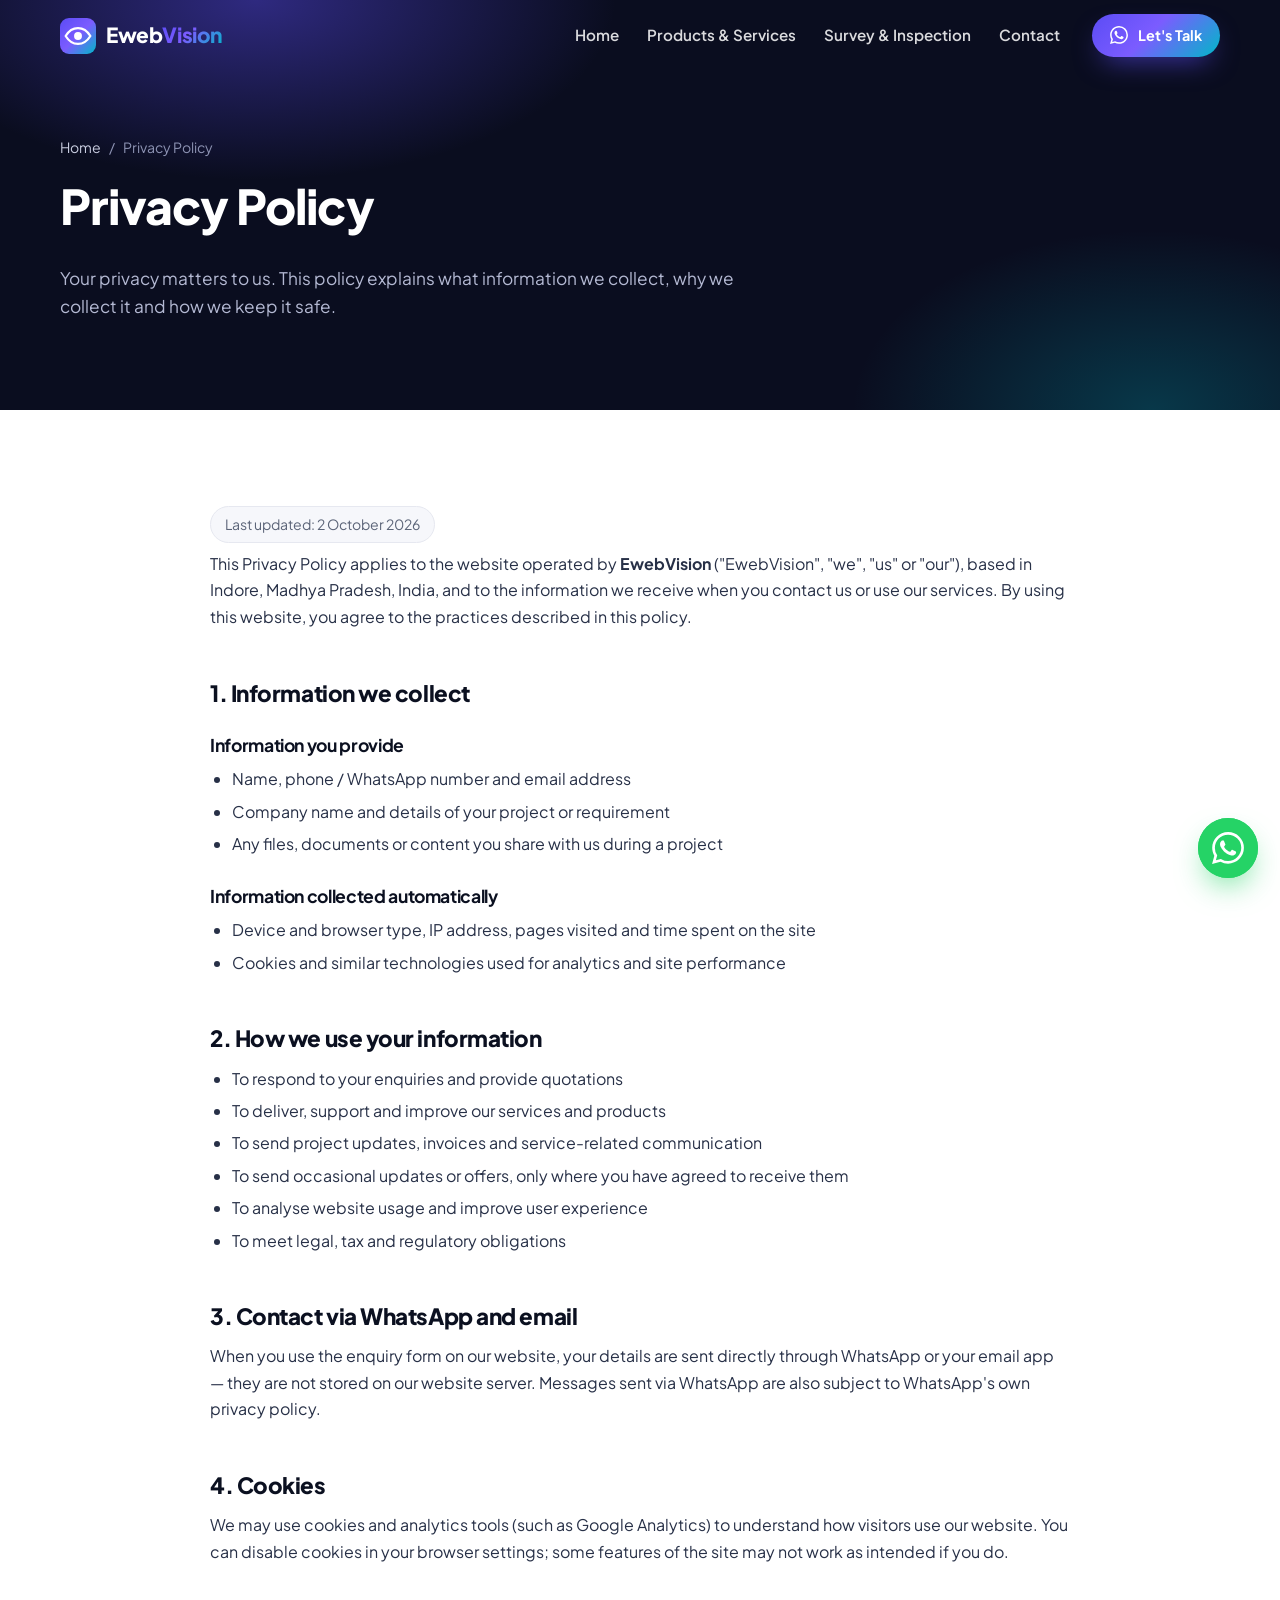
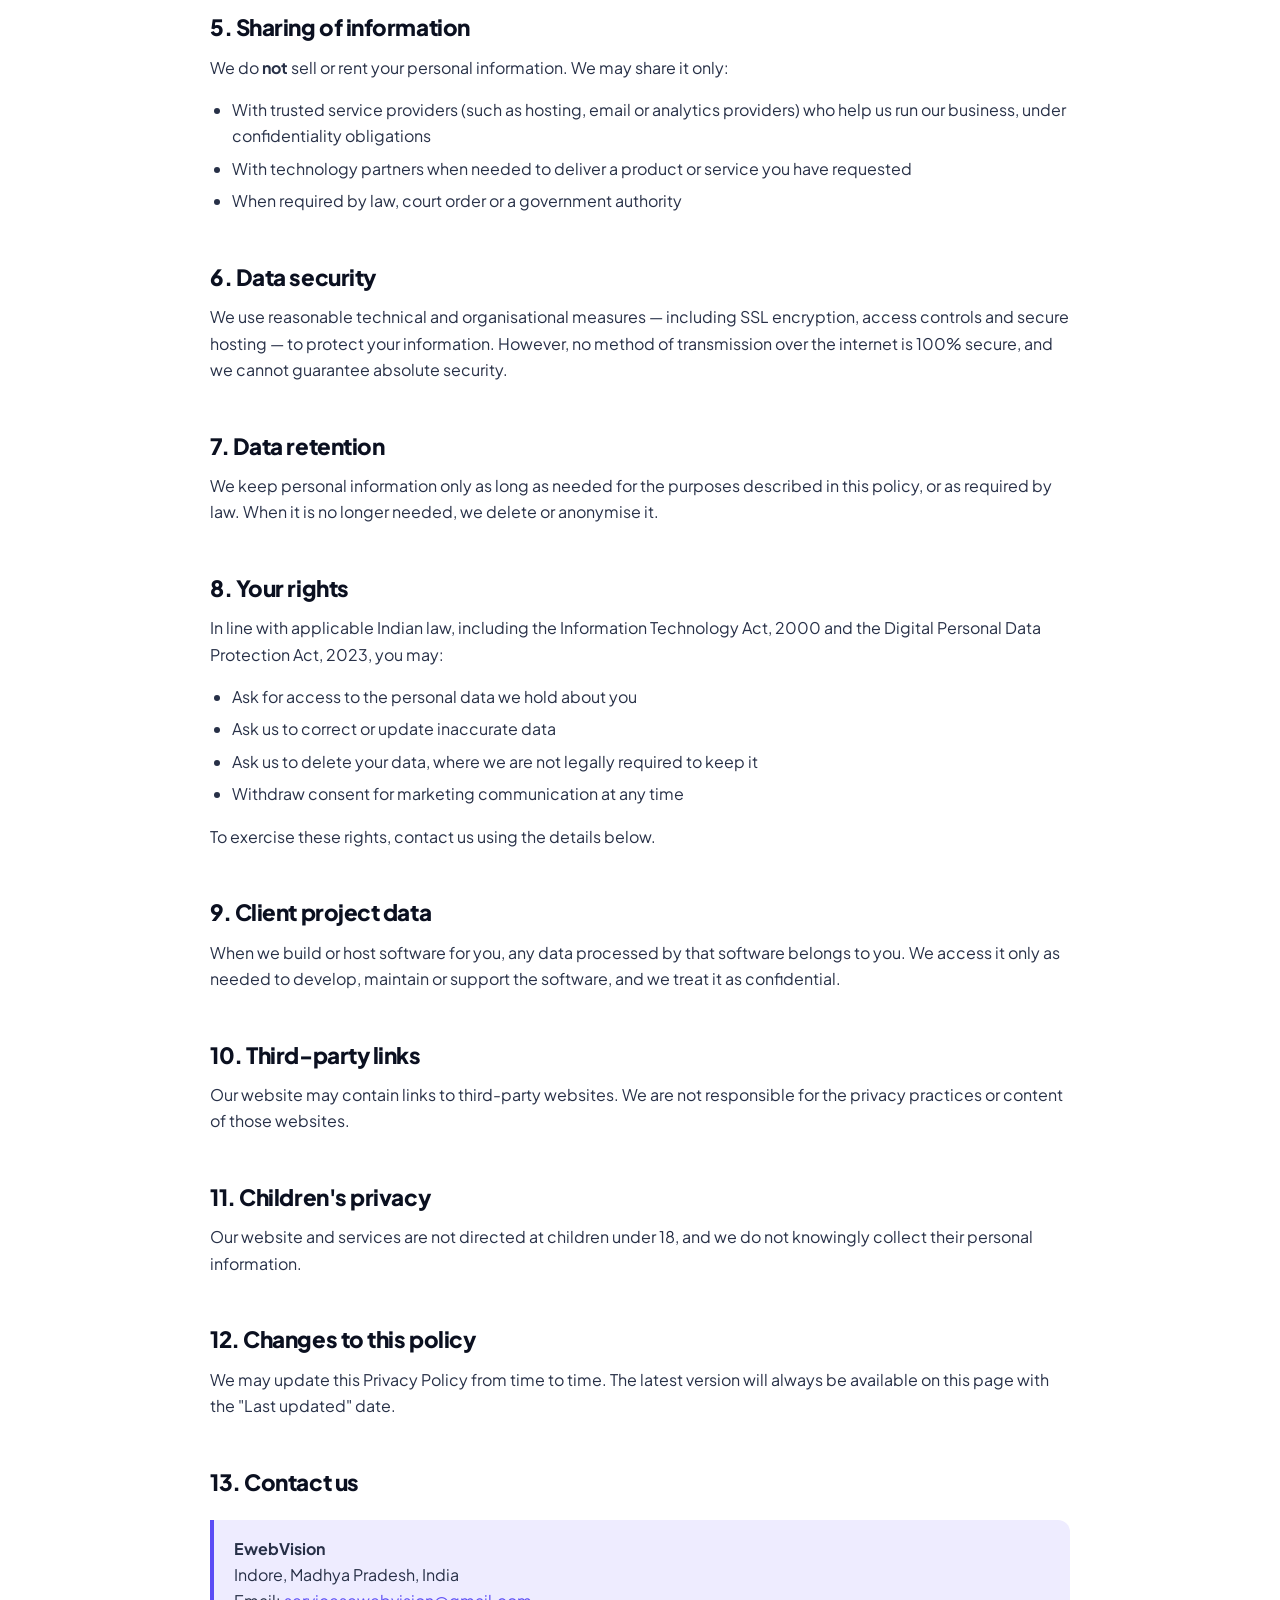
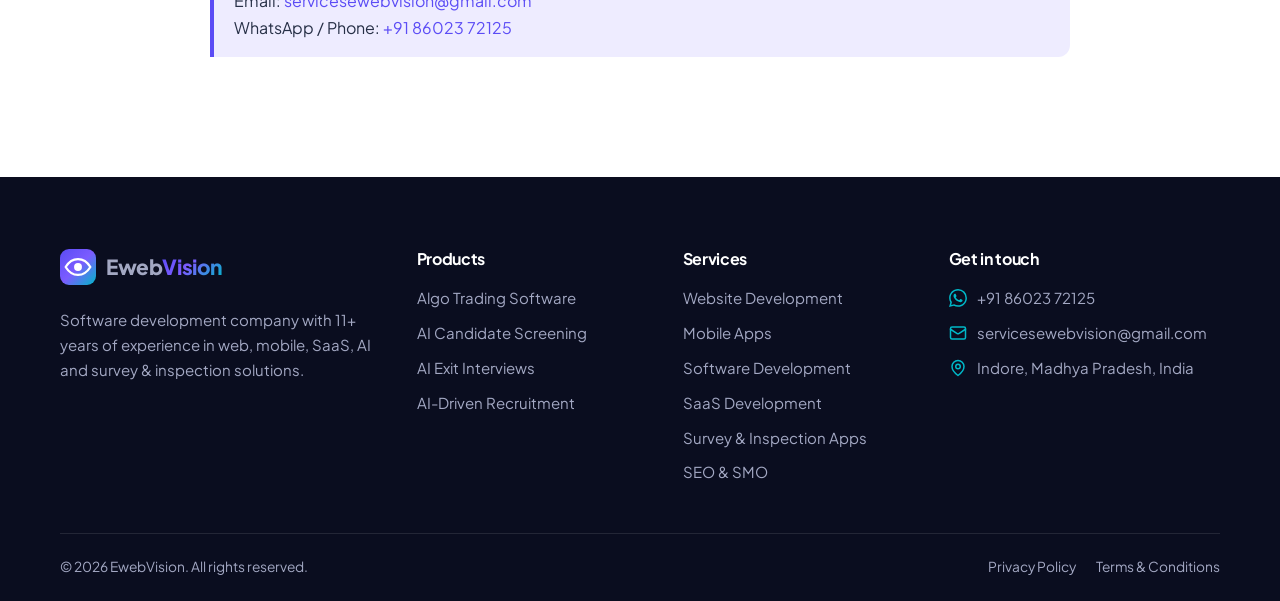
<file: privacy-policy.html>
<!DOCTYPE html>
<html lang="en" class="no-js">
<head>
  <meta charset="UTF-8">
  <meta name="viewport" content="width=device-width, initial-scale=1">
  <title>Privacy Policy | EwebVision</title>
  <meta name="description" content="Read the EwebVision privacy policy to understand how we collect, use and protect your personal information when you use our website and services.">
  <meta name="robots" content="index, follow">
  <meta name="theme-color" content="#0a0d1f">
  <link rel="canonical" href="https://ewebvision.in/privacy-policy.html">
  <meta property="og:type" content="website">
  <meta property="og:site_name" content="EwebVision">
  <meta property="og:title" content="Privacy Policy | EwebVision">
  <meta property="og:description" content="Read the EwebVision privacy policy to understand how we collect, use and protect your personal information when you use our website and services.">
  <meta property="og:url" content="https://ewebvision.in/privacy-policy.html">
  <meta property="og:image" content="https://ewebvision.in/assets/img/og-image.jpg">
  <meta property="og:image:width" content="1200">
  <meta property="og:image:height" content="630">
  <meta property="og:image:alt" content="EwebVision privacy policy">
  <meta property="og:locale" content="en_IN">
  <meta name="twitter:card" content="summary_large_image">
  <meta name="twitter:title" content="Privacy Policy | EwebVision">
  <meta name="twitter:description" content="Read the EwebVision privacy policy to understand how we collect, use and protect your personal information when you use our website and services.">
  <meta name="twitter:image" content="https://ewebvision.in/assets/img/og-image.jpg">
  <meta name="twitter:image:alt" content="EwebVision privacy policy">

  <link rel="icon" href="assets/img/favicon.svg" type="image/svg+xml">
  <link rel="apple-touch-icon" href="assets/img/logo.png">
  <link rel="preconnect" href="https://fonts.googleapis.com">
  <link rel="preconnect" href="https://fonts.gstatic.com" crossorigin>
  <link href="https://fonts.googleapis.com/css2?family=Plus+Jakarta+Sans:wght@400;500;600;700;800&display=swap" rel="stylesheet">
  <link rel="stylesheet" href="assets/css/style.css">

  <script type="application/ld+json">
  {
    "@context": "https://schema.org",
    "@type": "BreadcrumbList",
    "itemListElement": [
      { "@type": "ListItem", "position": 1, "name": "Home", "item": "https://ewebvision.in/" },
      { "@type": "ListItem", "position": 2, "name": "Privacy Policy", "item": "https://ewebvision.in/privacy-policy.html" }
    ]
  }
  </script>
</head>
<body>
  <a class="skip-link" href="#main">Skip to content</a>

  <!-- Icon sprite -->
  <svg width="0" height="0" style="position:absolute" aria-hidden="true">
    <symbol id="i-globe" viewBox="0 0 24 24"><circle cx="12" cy="12" r="10"/><path d="M2 12h20"/><path d="M12 2a15.3 15.3 0 0 1 4 10 15.3 15.3 0 0 1-4 10 15.3 15.3 0 0 1-4-10 15.3 15.3 0 0 1 4-10z"/></symbol>
    <symbol id="i-users" viewBox="0 0 24 24"><path d="M16 21v-2a4 4 0 0 0-4-4H6a4 4 0 0 0-4 4v2"/><circle cx="9" cy="7" r="4"/><path d="M22 21v-2a4 4 0 0 0-3-3.87"/><path d="M16 3.13a4 4 0 0 1 0 7.75"/></symbol>
    <symbol id="i-phone" viewBox="0 0 24 24"><rect x="5" y="2" width="14" height="20" rx="2"/><path d="M12 18h.01"/></symbol>
    <symbol id="i-cpu" viewBox="0 0 24 24"><rect x="4" y="4" width="16" height="16" rx="2"/><rect x="9" y="9" width="6" height="6"/><path d="M9 1v3M15 1v3M9 20v3M15 20v3M20 9h3M20 14h3M1 9h3M1 14h3"/></symbol>
    <symbol id="i-cloud" viewBox="0 0 24 24"><path d="M18 10h-1.26A8 8 0 1 0 9 20h9a5 5 0 0 0 0-10z"/></symbol>
    <symbol id="i-clipboard" viewBox="0 0 24 24"><rect x="8" y="2" width="8" height="4" rx="1"/><path d="M16 4h2a2 2 0 0 1 2 2v14a2 2 0 0 1-2 2H6a2 2 0 0 1-2-2V6a2 2 0 0 1 2-2h2"/><path d="m9 14 2 2 4-4"/></symbol>
    <symbol id="i-trend" viewBox="0 0 24 24"><path d="M22 7l-8.5 8.5-5-5L2 17"/><path d="M16 7h6v6"/></symbol>
    <symbol id="i-shield" viewBox="0 0 24 24"><path d="M12 22s8-4 8-10V5l-8-3-8 3v7c0 6 8 10 8 10z"/><path d="m9 12 2 2 4-4"/></symbol>
    <symbol id="i-megaphone" viewBox="0 0 24 24"><path d="m3 11 18-5v12L3 14v-3z"/><path d="M11.6 16.8a3 3 0 1 1-5.8-1.6"/></symbol>
    <symbol id="i-search" viewBox="0 0 24 24"><circle cx="11" cy="11" r="8"/><path d="m21 21-4.3-4.3"/></symbol>
    <symbol id="i-arrow" viewBox="0 0 24 24"><path d="M5 12h14"/><path d="m12 5 7 7-7 7"/></symbol>
    <symbol id="i-check" viewBox="0 0 24 24"><path d="M20 6 9 17l-5-5"/></symbol>
    <symbol id="i-mail" viewBox="0 0 24 24"><rect x="2" y="4" width="20" height="16" rx="2"/><path d="m22 7-8.97 5.7a1.94 1.94 0 0 1-2.06 0L2 7"/></symbol>
    <symbol id="i-pin" viewBox="0 0 24 24"><path d="M20 10c0 6-8 12-8 12s-8-6-8-12a8 8 0 0 1 16 0Z"/><circle cx="12" cy="10" r="3"/></symbol>
    <symbol id="i-menu" viewBox="0 0 24 24"><path d="M4 6h16M4 12h16M4 18h16"/></symbol>
    <symbol id="i-x" viewBox="0 0 24 24"><path d="M18 6 6 18M6 6l12 12"/></symbol>
    <symbol id="i-user-search" viewBox="0 0 24 24"><circle cx="10" cy="7" r="4"/><path d="M10.3 15H7a4 4 0 0 0-4 4v2"/><circle cx="17" cy="17" r="3"/><path d="m21 21-1.9-1.9"/></symbol>
    <symbol id="i-chat" viewBox="0 0 24 24"><path d="M21 15a2 2 0 0 1-2 2H7l-4 4V5a2 2 0 0 1 2-2h14a2 2 0 0 1 2 2z"/></symbol>
    <symbol id="i-briefcase" viewBox="0 0 24 24"><rect x="2" y="7" width="20" height="14" rx="2"/><path d="M16 21V5a2 2 0 0 0-2-2h-4a2 2 0 0 0-2 2v16"/></symbol>
    <symbol id="i-wifi-off" viewBox="0 0 24 24"><path d="M2 2l20 20"/><path d="M8.5 16.5a5 5 0 0 1 7 0"/><path d="M2 8.82a15 15 0 0 1 4.17-2.65"/><path d="M10.66 5c4.01-.36 8.14.9 11.34 3.76"/><path d="M16.85 11.25a10 10 0 0 1 2.22 1.68"/><path d="M5 13a10 10 0 0 1 5.24-2.76"/><path d="M12 20h.01"/></symbol>
    <symbol id="i-camera" viewBox="0 0 24 24"><path d="M14.5 4h-5L7 7H4a2 2 0 0 0-2 2v9a2 2 0 0 0 2 2h16a2 2 0 0 0 2-2V9a2 2 0 0 0-2-2h-3l-2.5-3z"/><circle cx="12" cy="13" r="3"/></symbol>
    <symbol id="i-file" viewBox="0 0 24 24"><path d="M14 2H6a2 2 0 0 0-2 2v16a2 2 0 0 0 2 2h12a2 2 0 0 0 2-2V8z"/><path d="M14 2v6h6"/><path d="M16 13H8M16 17H8M10 9H8"/></symbol>
    <symbol id="i-clock" viewBox="0 0 24 24"><circle cx="12" cy="12" r="10"/><path d="M12 6v6l4 2"/></symbol>
    <symbol id="i-layers" viewBox="0 0 24 24"><path d="m12 2 10 5-10 5L2 7z"/><path d="m2 17 10 5 10-5"/><path d="m2 12 10 5 10-5"/></symbol>
    <symbol id="i-headphones" viewBox="0 0 24 24"><path d="M3 18v-6a9 9 0 0 1 18 0v6"/><path d="M21 19a2 2 0 0 1-2 2h-1a2 2 0 0 1-2-2v-3a2 2 0 0 1 2-2h3zM3 19a2 2 0 0 0 2 2h1a2 2 0 0 0 2-2v-3a2 2 0 0 0-2-2H3z"/></symbol>
    <symbol id="i-zap" viewBox="0 0 24 24"><path d="M13 2 3 14h9l-1 8 10-12h-9l1-8z"/></symbol>
    <symbol id="i-award" viewBox="0 0 24 24"><circle cx="12" cy="8" r="6"/><path d="M15.48 12.89 17 22l-5-3-5 3 1.52-9.11"/></symbol>
    <symbol id="i-code" viewBox="0 0 24 24"><path d="m16 18 6-6-6-6M8 6l-6 6 6 6"/></symbol>
    <symbol id="i-lock" viewBox="0 0 24 24"><rect x="3" y="11" width="18" height="11" rx="2"/><path d="M7 11V7a5 5 0 0 1 10 0v4"/></symbol>
    <symbol id="i-sparkles" viewBox="0 0 24 24"><path d="M12 3l1.9 5.8L20 11l-6.1 2.2L12 19l-1.9-5.8L4 11l6.1-2.2z"/></symbol>
    <symbol id="i-whatsapp" viewBox="0 0 24 24"><path stroke="none" fill="currentColor" d="M17.472 14.382c-.297-.149-1.758-.867-2.03-.967-.273-.099-.471-.148-.67.15-.197.297-.767.966-.94 1.164-.173.199-.347.223-.644.075-.297-.15-1.255-.463-2.39-1.475-.883-.788-1.48-1.761-1.653-2.059-.173-.297-.018-.458.13-.606.134-.133.298-.347.446-.52.149-.174.198-.298.298-.497.099-.198.05-.371-.025-.52-.075-.149-.669-1.612-.916-2.207-.242-.579-.487-.5-.669-.51-.173-.008-.371-.01-.57-.01-.198 0-.52.074-.792.372-.272.297-1.04 1.016-1.04 2.479 0 1.462 1.065 2.875 1.213 3.074.149.198 2.096 3.2 5.077 4.487.709.306 1.262.489 1.694.625.712.227 1.36.195 1.871.118.571-.085 1.758-.719 2.006-1.413.248-.694.248-1.289.173-1.413-.074-.124-.272-.198-.57-.347m-5.421 7.403h-.004a9.87 9.87 0 0 1-5.031-1.378l-.361-.214-3.741.982.998-3.648-.235-.374a9.86 9.86 0 0 1-1.51-5.26c.001-5.45 4.436-9.884 9.888-9.884 2.64 0 5.122 1.03 6.988 2.898a9.825 9.825 0 0 1 2.893 6.994c-.003 5.45-4.437 9.884-9.885 9.884m8.413-18.297A11.815 11.815 0 0 0 12.05 0C5.495 0 .16 5.335.157 11.892c0 2.096.547 4.142 1.588 5.945L.057 24l6.305-1.654a11.882 11.882 0 0 0 5.683 1.448h.005c6.554 0 11.89-5.335 11.893-11.893a11.821 11.821 0 0 0-3.48-8.413Z"/></symbol>
  </svg>

  <!-- Header -->
  <header class="site-header">
    <div class="container">
      <a href="index.html" class="logo" aria-label="EwebVision home">
        <img src="assets/img/favicon.svg" alt="" class="logo-mark" width="36" height="36">
        <span>Eweb<b>Vision</b></span>
      </a>
      <nav class="main-nav" id="main-nav" aria-label="Main navigation">
        <ul>
          <li><a href="index.html">Home</a></li>
          <li><a href="services.html">Products &amp; Services</a></li>
          <li><a href="services.html#survey-inspection">Survey &amp; Inspection</a></li>
          <li><a href="index.html#contact">Contact</a></li>
        </ul>
        <a href="https://wa.me/918602372125?text=Hello%20EwebVision%2C%20I%20would%20like%20to%20discuss%20a%20project." class="btn btn-primary btn-sm" target="_blank" rel="noopener">
          <svg class="icon icon-sm"><use href="#i-whatsapp"/></svg> Let's Talk
        </a>
      </nav>
      <button class="nav-toggle" type="button" aria-controls="main-nav" aria-expanded="false" aria-label="Toggle menu">
        <svg class="icon icon-open"><use href="#i-menu"/></svg>
        <svg class="icon icon-close"><use href="#i-x"/></svg>
      </button>
    </div>
  </header>

  <main id="main">
    <section class="page-hero">
      <div class="container">
        <nav class="breadcrumb" aria-label="Breadcrumb"><a href="index.html">Home</a><span>/</span><span>Privacy Policy</span></nav>
        <h1>Privacy Policy</h1>
        <p>Your privacy matters to us. This policy explains what information we collect, why we collect it and how we keep it safe.</p>
      </div>
    </section>

    <section class="section">
      <div class="container">
        <article class="legal">
          <span class="updated">Last updated: 2 October 2026</span>

          <p>This Privacy Policy applies to the website operated by <strong>EwebVision</strong> ("EwebVision", "we", "us" or "our"), based in Indore, Madhya Pradesh, India, and to the information we receive when you contact us or use our services. By using this website, you agree to the practices described in this policy.</p>

          <h2>1. Information we collect</h2>
          <h3>Information you provide</h3>
          <ul>
            <li>Name, phone / WhatsApp number and email address</li>
            <li>Company name and details of your project or requirement</li>
            <li>Any files, documents or content you share with us during a project</li>
          </ul>
          <h3>Information collected automatically</h3>
          <ul>
            <li>Device and browser type, IP address, pages visited and time spent on the site</li>
            <li>Cookies and similar technologies used for analytics and site performance</li>
          </ul>

          <h2>2. How we use your information</h2>
          <ul>
            <li>To respond to your enquiries and provide quotations</li>
            <li>To deliver, support and improve our services and products</li>
            <li>To send project updates, invoices and service-related communication</li>
            <li>To send occasional updates or offers, only where you have agreed to receive them</li>
            <li>To analyse website usage and improve user experience</li>
            <li>To meet legal, tax and regulatory obligations</li>
          </ul>

          <h2>3. Contact via WhatsApp and email</h2>
          <p>When you use the enquiry form on our website, your details are sent directly through WhatsApp or your email app — they are not stored on our website server. Messages sent via WhatsApp are also subject to WhatsApp's own privacy policy.</p>

          <h2>4. Cookies</h2>
          <p>We may use cookies and analytics tools (such as Google Analytics) to understand how visitors use our website. You can disable cookies in your browser settings; some features of the site may not work as intended if you do.</p>

          <h2>5. Sharing of information</h2>
          <p>We do <strong>not</strong> sell or rent your personal information. We may share it only:</p>
          <ul>
            <li>With trusted service providers (such as hosting, email or analytics providers) who help us run our business, under confidentiality obligations</li>
            <li>With technology partners when needed to deliver a product or service you have requested</li>
            <li>When required by law, court order or a government authority</li>
          </ul>

          <h2>6. Data security</h2>
          <p>We use reasonable technical and organisational measures — including SSL encryption, access controls and secure hosting — to protect your information. However, no method of transmission over the internet is 100% secure, and we cannot guarantee absolute security.</p>

          <h2>7. Data retention</h2>
          <p>We keep personal information only as long as needed for the purposes described in this policy, or as required by law. When it is no longer needed, we delete or anonymise it.</p>

          <h2>8. Your rights</h2>
          <p>In line with applicable Indian law, including the Information Technology Act, 2000 and the Digital Personal Data Protection Act, 2023, you may:</p>
          <ul>
            <li>Ask for access to the personal data we hold about you</li>
            <li>Ask us to correct or update inaccurate data</li>
            <li>Ask us to delete your data, where we are not legally required to keep it</li>
            <li>Withdraw consent for marketing communication at any time</li>
          </ul>
          <p>To exercise these rights, contact us using the details below.</p>

          <h2>9. Client project data</h2>
          <p>When we build or host software for you, any data processed by that software belongs to you. We access it only as needed to develop, maintain or support the software, and we treat it as confidential.</p>

          <h2>10. Third-party links</h2>
          <p>Our website may contain links to third-party websites. We are not responsible for the privacy practices or content of those websites.</p>

          <h2>11. Children's privacy</h2>
          <p>Our website and services are not directed at children under 18, and we do not knowingly collect their personal information.</p>

          <h2>12. Changes to this policy</h2>
          <p>We may update this Privacy Policy from time to time. The latest version will always be available on this page with the "Last updated" date.</p>

          <h2>13. Contact us</h2>
          <div class="note-box">
            <p><strong>EwebVision</strong><br>
            Indore, Madhya Pradesh, India<br>
            Email: <a href="mailto:servicesewebvision@gmail.com">servicesewebvision@gmail.com</a><br>
            WhatsApp / Phone: <a href="https://wa.me/918602372125" target="_blank" rel="noopener">+91 86023 72125</a></p>
          </div>
        </article>
      </div>
    </section>
  </main>

  <!-- Footer -->
  <footer class="site-footer">
    <div class="container">
      <div class="footer-grid">
        <div class="footer-about">
          <a href="index.html" class="logo" aria-label="EwebVision home">
            <img src="assets/img/favicon.svg" alt="" class="logo-mark" width="36" height="36">
            <span>Eweb<b>Vision</b></span>
          </a>
          <p>Software development company with 11+ years of experience in web, mobile, SaaS, AI and survey &amp; inspection solutions.</p>
        </div>
        <div>
          <h4>Products</h4>
          <ul>
            <li><a href="services.html#algo-trading">Algo Trading Software</a></li>
            <li><a href="services.html#candidate-screening">AI Candidate Screening</a></li>
            <li><a href="services.html#exit-interviews">AI Exit Interviews</a></li>
            <li><a href="services.html#ai-recruitment">AI-Driven Recruitment</a></li>
          </ul>
        </div>
        <div>
          <h4>Services</h4>
          <ul>
            <li><a href="services.html#website">Website Development</a></li>
            <li><a href="services.html#mobile-app">Mobile Apps</a></li>
            <li><a href="services.html#software-development">Software Development</a></li>
            <li><a href="services.html#saas">SaaS Development</a></li>
            <li><a href="services.html#survey-inspection">Survey &amp; Inspection Apps</a></li>
            <li><a href="services.html#seo-smo">SEO &amp; SMO</a></li>
          </ul>
        </div>
        <div>
          <h4>Get in touch</h4>
          <ul class="footer-contact">
            <li><svg class="icon"><use href="#i-whatsapp"/></svg><a href="https://wa.me/918602372125" target="_blank" rel="noopener">+91 86023 72125</a></li>
            <li><svg class="icon"><use href="#i-mail"/></svg><a href="mailto:servicesewebvision@gmail.com">servicesewebvision@gmail.com</a></li>
            <li><svg class="icon"><use href="#i-pin"/></svg><span>Indore, Madhya Pradesh, India</span></li>
          </ul>
        </div>
      </div>
      <div class="footer-bottom">
        <span>© <span data-year>2026</span> EwebVision. All rights reserved.</span>
        <nav aria-label="Legal">
          <a href="privacy-policy.html">Privacy Policy</a>
          <a href="terms.html">Terms &amp; Conditions</a>
        </nav>
      </div>
    </div>
  </footer>

  <a class="wa-float" href="https://wa.me/918602372125?text=Hello%20EwebVision%2C%20I%20would%20like%20to%20discuss%20a%20project." target="_blank" rel="noopener" aria-label="Chat with us on WhatsApp">
    <svg viewBox="0 0 24 24"><use href="#i-whatsapp"/></svg>
  </a>

  <script src="assets/js/main.js" defer></script>
</body>
</html>
</file>
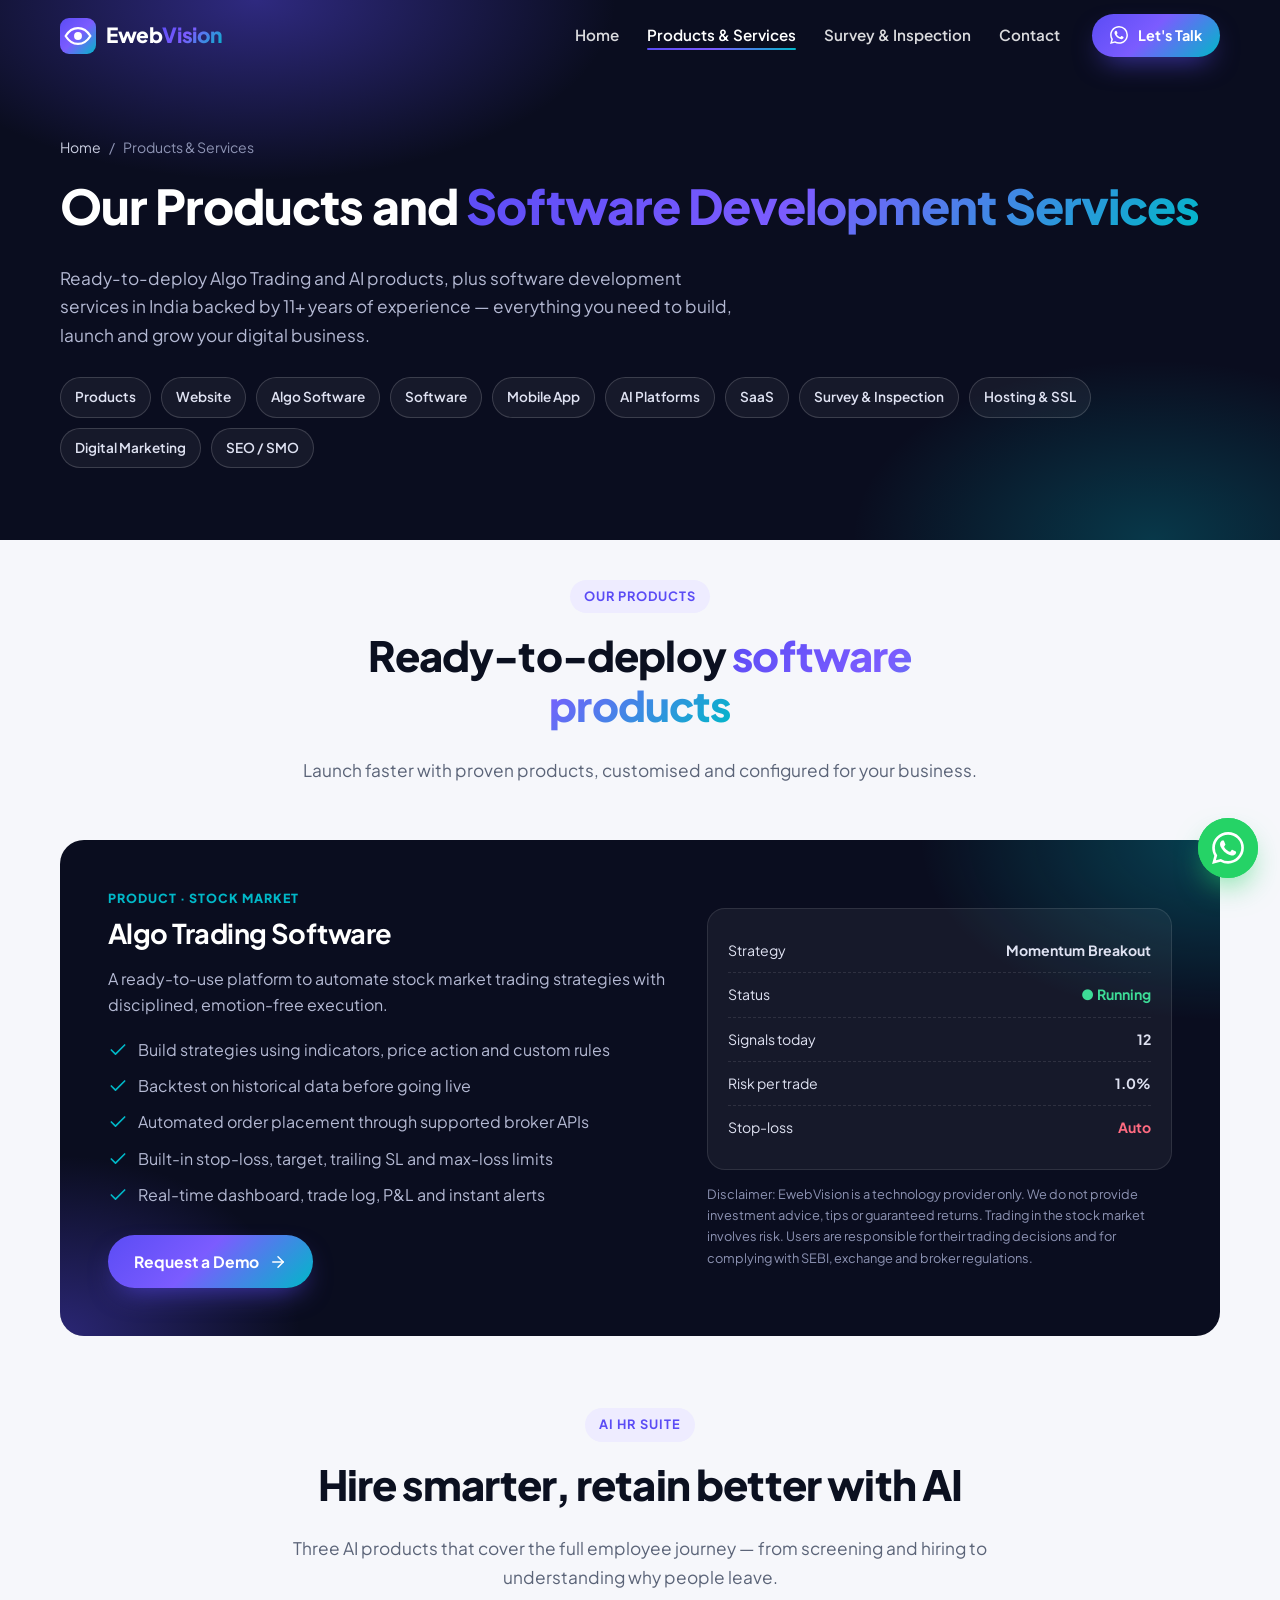
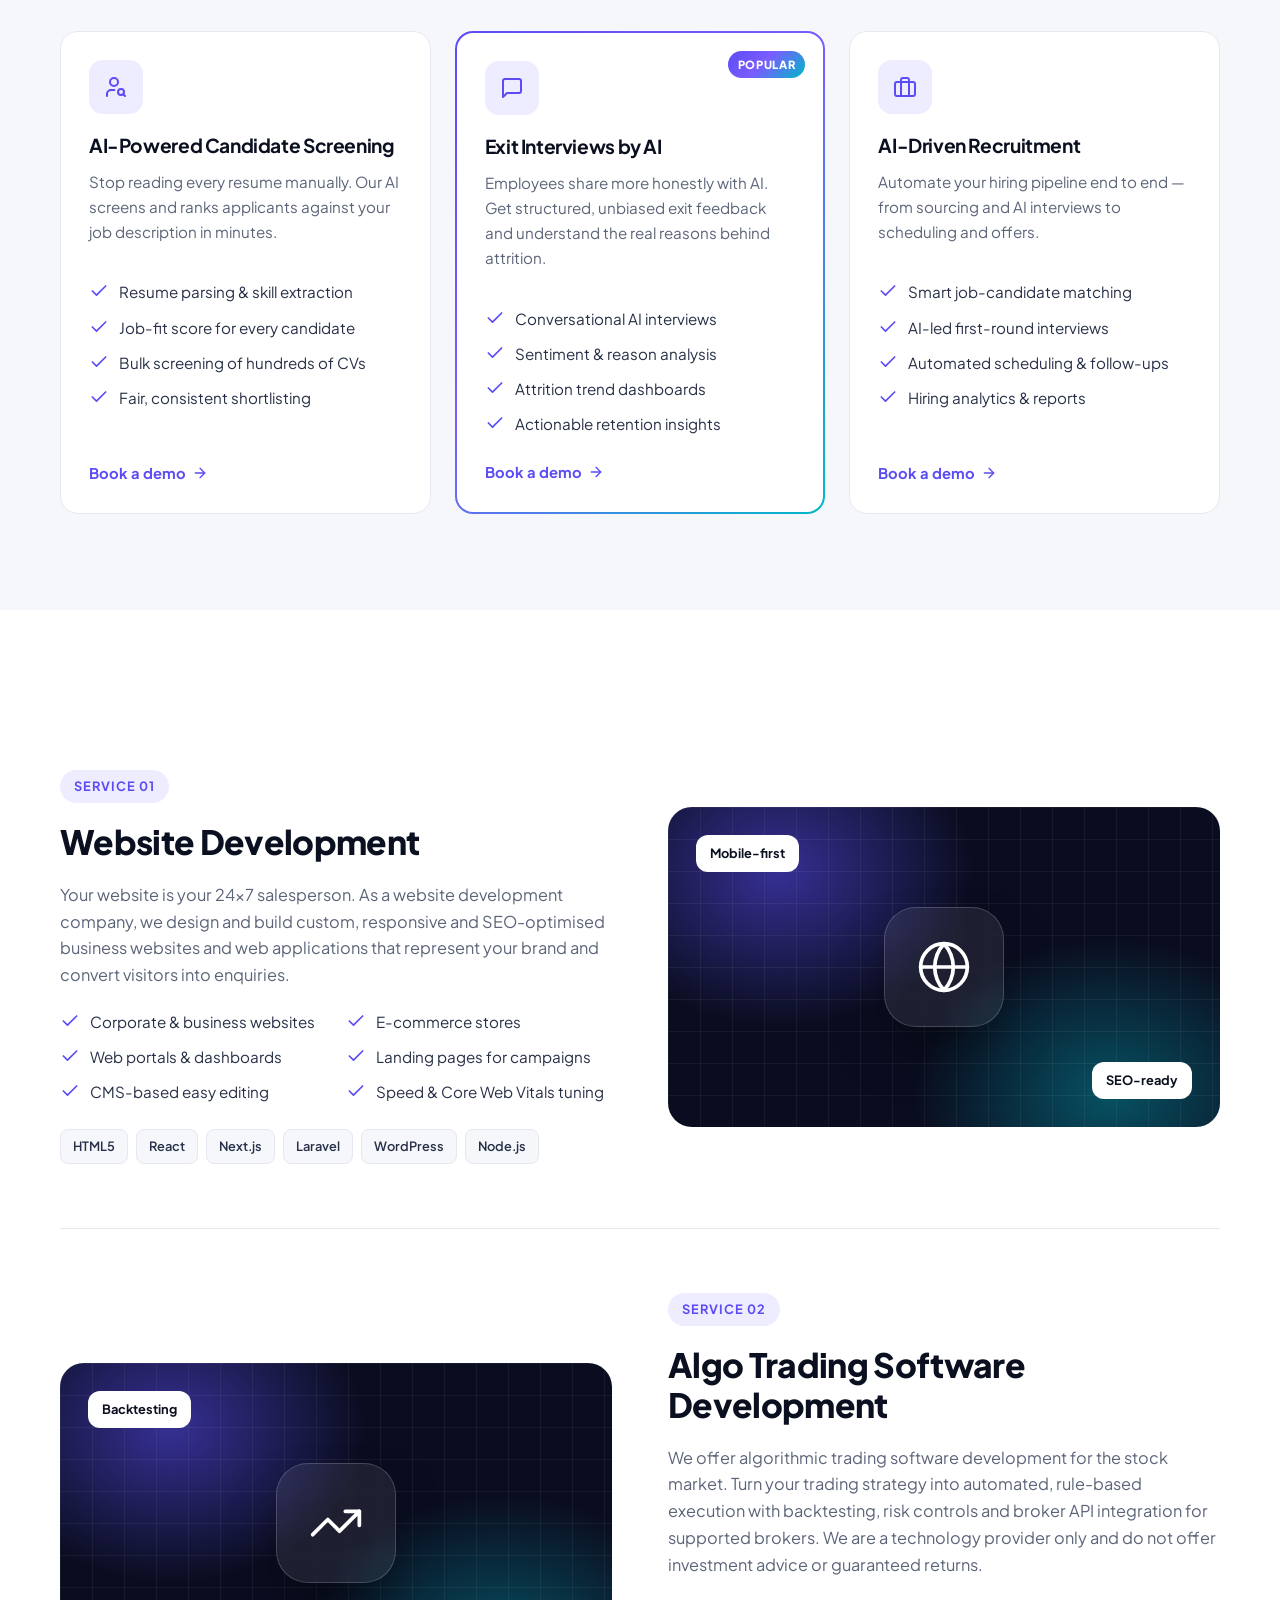
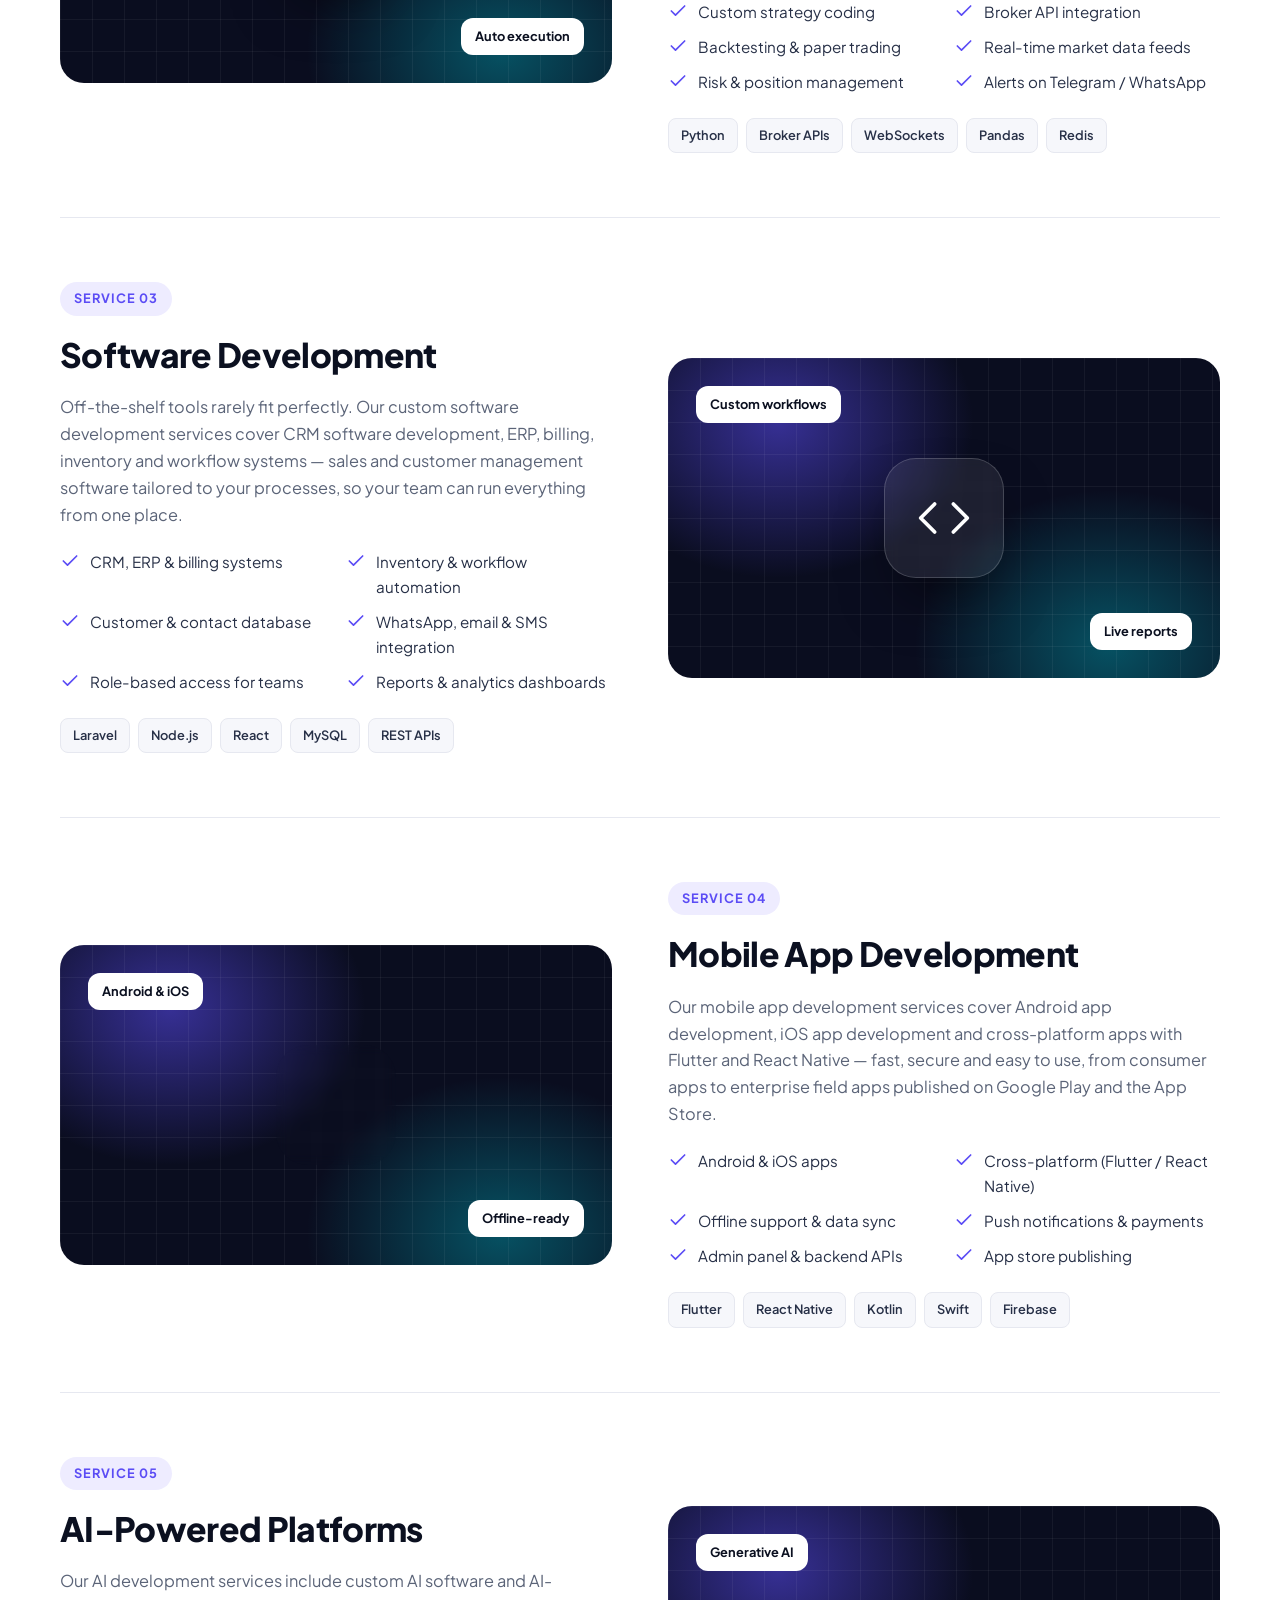
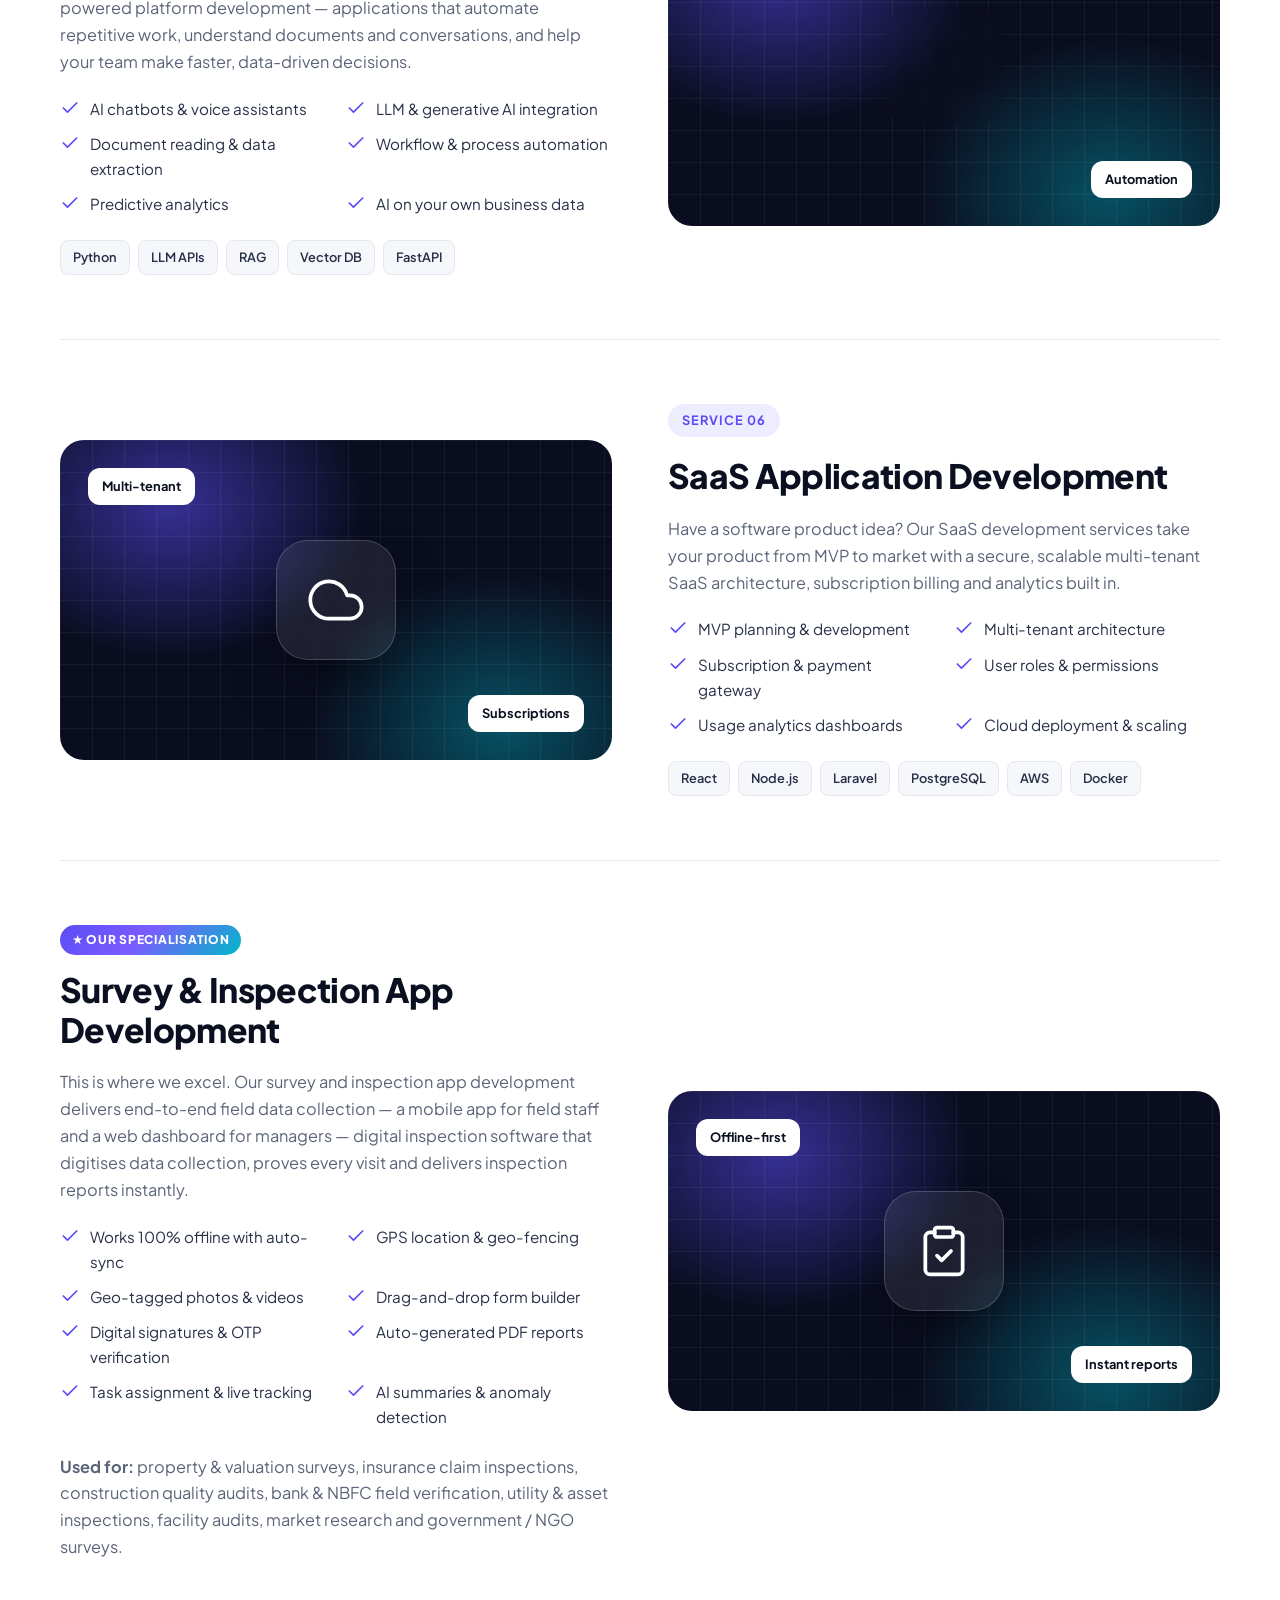
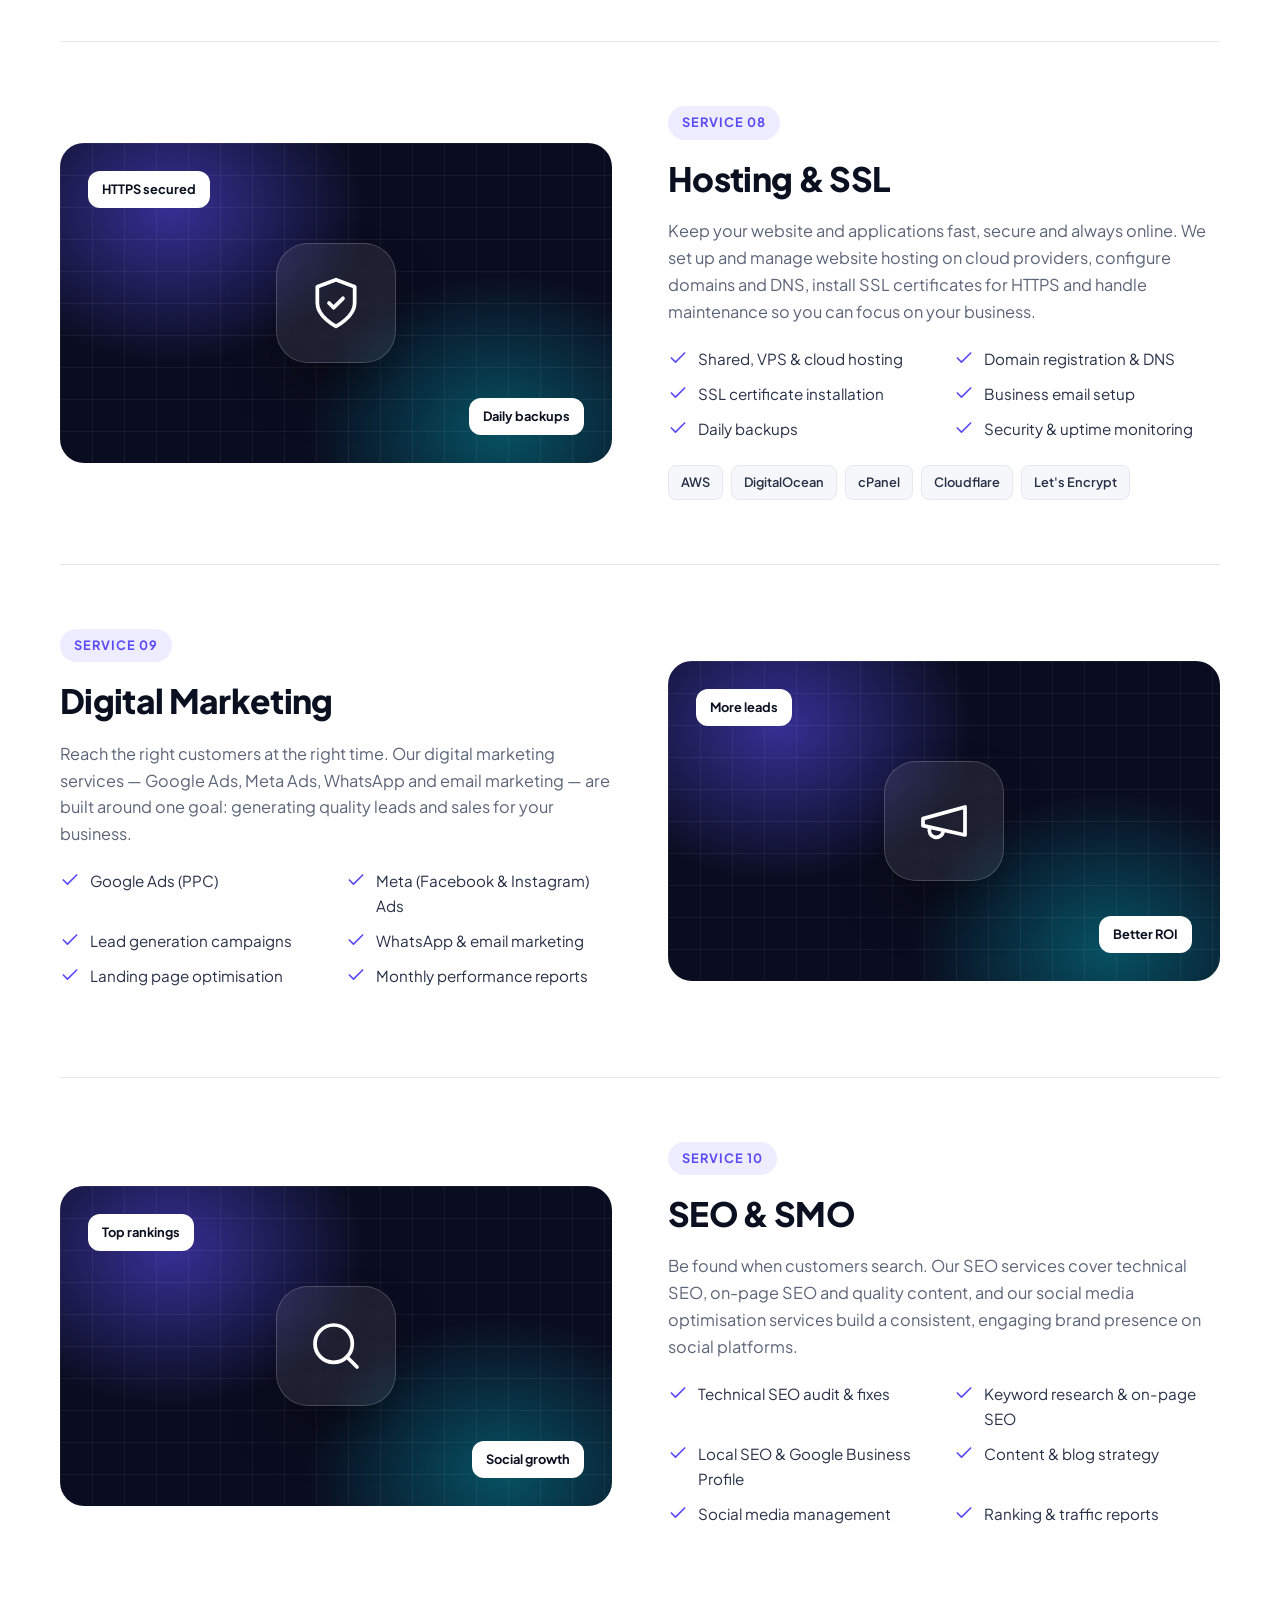
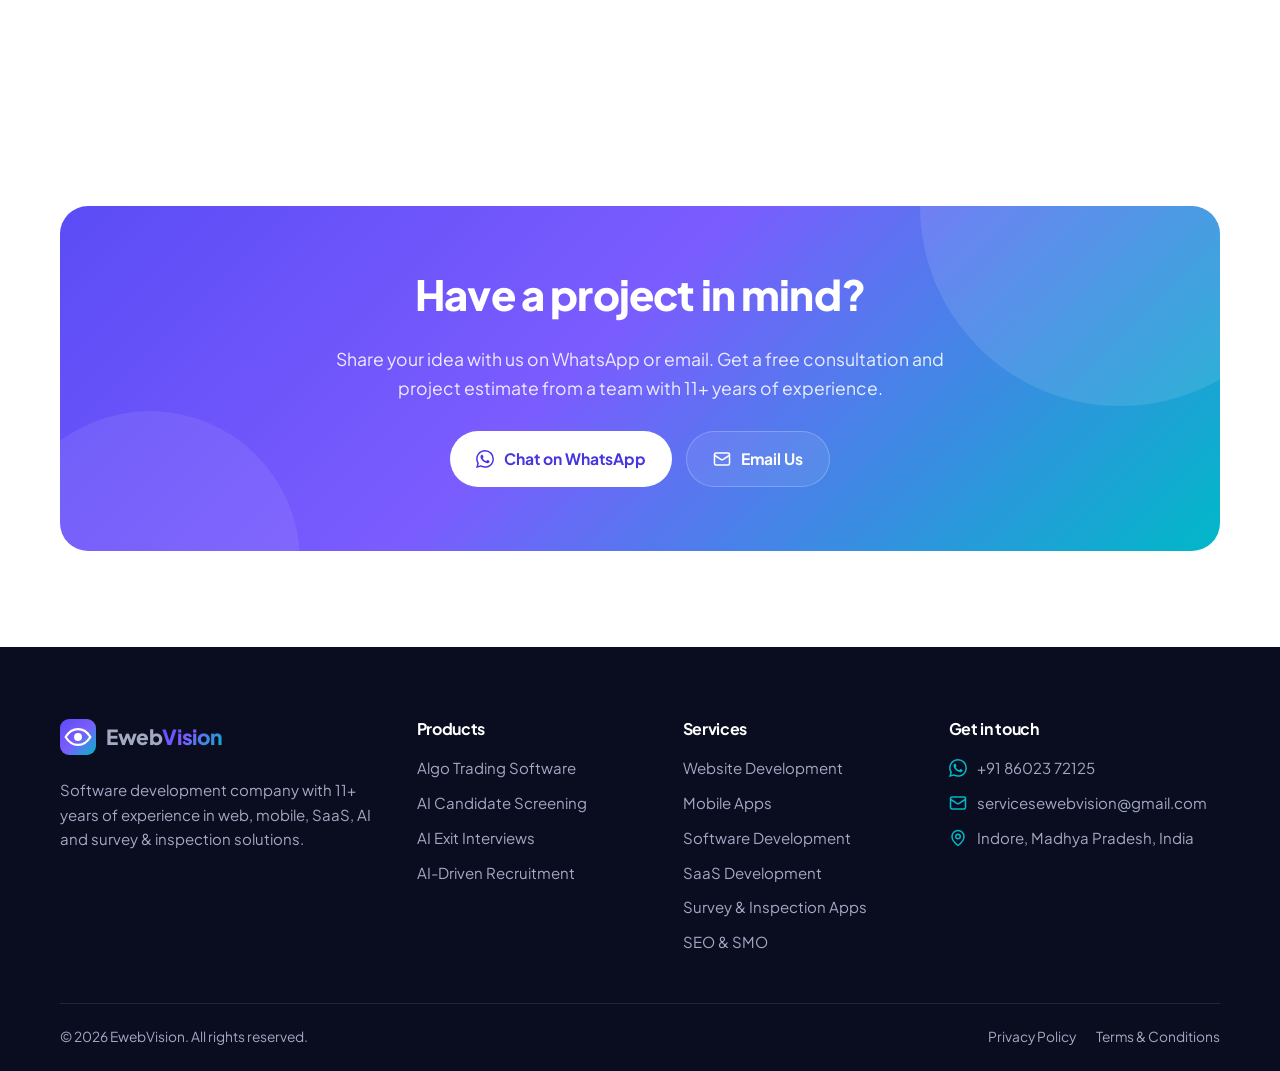
<file: services.html>
<!DOCTYPE html>
<html lang="en" class="no-js">
<head>
  <meta charset="UTF-8">
  <meta name="viewport" content="width=device-width, initial-scale=1">
  <title>Software Development Services in India | Products &amp; Services</title>
  <meta name="description" content="Website, custom software, mobile app, AI, SaaS, survey &amp; inspection app and algorithmic trading software development, plus hosting, SEO and digital marketing services in India.">
  <meta name="keywords" content="website development Indore, custom software development company, mobile app development India, SaaS development, AI platform development, survey app development, inspection app, algo trading software India, AI candidate screening, AI exit interview, AI recruitment software">
  <meta name="author" content="EwebVision">
  <meta name="robots" content="index, follow">
  <meta name="theme-color" content="#0a0d1f">
  <link rel="canonical" href="https://ewebvision.in/services.html">

  <meta property="og:type" content="website">
  <meta property="og:site_name" content="EwebVision">
  <meta property="og:title" content="Software Development Services in India | EwebVision">
  <meta property="og:description" content="Web, custom software, mobile, SaaS, AI platforms, survey &amp; inspection apps, algo trading software and AI HR products.">
  <meta property="og:url" content="https://ewebvision.in/services.html">
  <meta property="og:image" content="https://ewebvision.in/assets/img/og-image.jpg">
  <meta property="og:image:width" content="1200">
  <meta property="og:image:height" content="630">
  <meta property="og:image:alt" content="EwebVision services and products">
  <meta property="og:locale" content="en_IN">
  <meta name="twitter:card" content="summary_large_image">
  <meta name="twitter:title" content="Software Development Services in India | EwebVision">
  <meta name="twitter:description" content="Web, custom software, mobile, SaaS, AI platforms, survey &amp; inspection apps, algo trading software and AI HR products.">
  <meta name="twitter:image" content="https://ewebvision.in/assets/img/og-image.jpg">
  <meta name="twitter:image:alt" content="EwebVision services and products">

  <link rel="icon" href="assets/img/favicon.svg" type="image/svg+xml">
  <link rel="apple-touch-icon" href="assets/img/logo.png">
  <link rel="preconnect" href="https://fonts.googleapis.com">
  <link rel="preconnect" href="https://fonts.gstatic.com" crossorigin>
  <link href="https://fonts.googleapis.com/css2?family=Plus+Jakarta+Sans:wght@400;500;600;700;800&display=swap" rel="stylesheet">
  <link rel="stylesheet" href="assets/css/style.css">

  <script type="application/ld+json">
  {
    "@context": "https://schema.org",
    "@graph": [
      {
        "@type": "BreadcrumbList",
        "itemListElement": [
          { "@type": "ListItem", "position": 1, "name": "Home", "item": "https://ewebvision.in/" },
          { "@type": "ListItem", "position": 2, "name": "Products & Services", "item": "https://ewebvision.in/services.html" }
        ]
      },
      {
        "@type": "ItemList",
        "name": "EwebVision Services",
        "itemListElement": [
          { "@type": "ListItem", "position": 1, "item": { "@type": "Service", "name": "Website Development", "url": "https://ewebvision.in/services.html#website", "provider": { "@id": "https://ewebvision.in/#organization" } } },
          { "@type": "ListItem", "position": 2, "item": { "@type": "Service", "name": "Algo Trading Software Development", "url": "https://ewebvision.in/services.html#algo-software", "provider": { "@id": "https://ewebvision.in/#organization" } } },
          { "@type": "ListItem", "position": 3, "item": { "@type": "Service", "name": "Software Development", "url": "https://ewebvision.in/services.html#software-development", "provider": { "@id": "https://ewebvision.in/#organization" } } },
          { "@type": "ListItem", "position": 4, "item": { "@type": "Service", "name": "Mobile App Development", "url": "https://ewebvision.in/services.html#mobile-app", "provider": { "@id": "https://ewebvision.in/#organization" } } },
          { "@type": "ListItem", "position": 5, "item": { "@type": "Service", "name": "AI-Powered Platform Development", "url": "https://ewebvision.in/services.html#ai-platforms", "provider": { "@id": "https://ewebvision.in/#organization" } } },
          { "@type": "ListItem", "position": 6, "item": { "@type": "Service", "name": "SaaS Application Development", "url": "https://ewebvision.in/services.html#saas", "provider": { "@id": "https://ewebvision.in/#organization" } } },
          { "@type": "ListItem", "position": 7, "item": { "@type": "Service", "name": "Survey & Inspection App Development", "url": "https://ewebvision.in/services.html#survey-inspection", "provider": { "@id": "https://ewebvision.in/#organization" } } },
          { "@type": "ListItem", "position": 8, "item": { "@type": "Service", "name": "Hosting & SSL", "url": "https://ewebvision.in/services.html#hosting-ssl", "provider": { "@id": "https://ewebvision.in/#organization" } } },
          { "@type": "ListItem", "position": 9, "item": { "@type": "Service", "name": "Digital Marketing", "url": "https://ewebvision.in/services.html#digital-marketing", "provider": { "@id": "https://ewebvision.in/#organization" } } },
          { "@type": "ListItem", "position": 10, "item": { "@type": "Service", "name": "SEO & SMO", "url": "https://ewebvision.in/services.html#seo-smo", "provider": { "@id": "https://ewebvision.in/#organization" } } }
        ]
      },
      { "@type": "SoftwareApplication", "name": "Algo Trading Software", "description": "Ready-to-use platform to automate stock market trading strategies with backtesting, broker API order execution, risk controls and real-time dashboards.", "publisher": { "@id": "https://ewebvision.in/#organization" }, "applicationCategory": "FinanceApplication", "operatingSystem": "Web, Windows", "url": "https://ewebvision.in/services.html#algo-trading" },
      { "@type": "SoftwareApplication", "name": "AI-Powered Candidate Screening", "description": "AI screens and ranks job applicants against your job description in minutes.", "publisher": { "@id": "https://ewebvision.in/#organization" }, "applicationCategory": "BusinessApplication", "operatingSystem": "Web", "url": "https://ewebvision.in/services.html#candidate-screening" },
      { "@type": "SoftwareApplication", "name": "Exit Interviews by AI", "description": "Conversational AI conducts unbiased exit interviews and turns feedback into attrition insights.", "publisher": { "@id": "https://ewebvision.in/#organization" }, "applicationCategory": "BusinessApplication", "operatingSystem": "Web", "url": "https://ewebvision.in/services.html#exit-interviews" },
      { "@type": "SoftwareApplication", "name": "AI-Driven Recruitment", "description": "Automates the hiring pipeline from job matching and AI interviews to scheduling and offers.", "publisher": { "@id": "https://ewebvision.in/#organization" }, "applicationCategory": "BusinessApplication", "operatingSystem": "Web", "url": "https://ewebvision.in/services.html#ai-recruitment" }
    ]
  }
  </script>
</head>
<body>
  <a class="skip-link" href="#main">Skip to content</a>

  <!-- Icon sprite -->
  <svg width="0" height="0" style="position:absolute" aria-hidden="true">
    <symbol id="i-globe" viewBox="0 0 24 24"><circle cx="12" cy="12" r="10"/><path d="M2 12h20"/><path d="M12 2a15.3 15.3 0 0 1 4 10 15.3 15.3 0 0 1-4 10 15.3 15.3 0 0 1-4-10 15.3 15.3 0 0 1 4-10z"/></symbol>
    <symbol id="i-users" viewBox="0 0 24 24"><path d="M16 21v-2a4 4 0 0 0-4-4H6a4 4 0 0 0-4 4v2"/><circle cx="9" cy="7" r="4"/><path d="M22 21v-2a4 4 0 0 0-3-3.87"/><path d="M16 3.13a4 4 0 0 1 0 7.75"/></symbol>
    <symbol id="i-phone" viewBox="0 0 24 24"><rect x="5" y="2" width="14" height="20" rx="2"/><path d="M12 18h.01"/></symbol>
    <symbol id="i-cpu" viewBox="0 0 24 24"><rect x="4" y="4" width="16" height="16" rx="2"/><rect x="9" y="9" width="6" height="6"/><path d="M9 1v3M15 1v3M9 20v3M15 20v3M20 9h3M20 14h3M1 9h3M1 14h3"/></symbol>
    <symbol id="i-cloud" viewBox="0 0 24 24"><path d="M18 10h-1.26A8 8 0 1 0 9 20h9a5 5 0 0 0 0-10z"/></symbol>
    <symbol id="i-clipboard" viewBox="0 0 24 24"><rect x="8" y="2" width="8" height="4" rx="1"/><path d="M16 4h2a2 2 0 0 1 2 2v14a2 2 0 0 1-2 2H6a2 2 0 0 1-2-2V6a2 2 0 0 1 2-2h2"/><path d="m9 14 2 2 4-4"/></symbol>
    <symbol id="i-trend" viewBox="0 0 24 24"><path d="M22 7l-8.5 8.5-5-5L2 17"/><path d="M16 7h6v6"/></symbol>
    <symbol id="i-shield" viewBox="0 0 24 24"><path d="M12 22s8-4 8-10V5l-8-3-8 3v7c0 6 8 10 8 10z"/><path d="m9 12 2 2 4-4"/></symbol>
    <symbol id="i-megaphone" viewBox="0 0 24 24"><path d="m3 11 18-5v12L3 14v-3z"/><path d="M11.6 16.8a3 3 0 1 1-5.8-1.6"/></symbol>
    <symbol id="i-search" viewBox="0 0 24 24"><circle cx="11" cy="11" r="8"/><path d="m21 21-4.3-4.3"/></symbol>
    <symbol id="i-arrow" viewBox="0 0 24 24"><path d="M5 12h14"/><path d="m12 5 7 7-7 7"/></symbol>
    <symbol id="i-check" viewBox="0 0 24 24"><path d="M20 6 9 17l-5-5"/></symbol>
    <symbol id="i-mail" viewBox="0 0 24 24"><rect x="2" y="4" width="20" height="16" rx="2"/><path d="m22 7-8.97 5.7a1.94 1.94 0 0 1-2.06 0L2 7"/></symbol>
    <symbol id="i-pin" viewBox="0 0 24 24"><path d="M20 10c0 6-8 12-8 12s-8-6-8-12a8 8 0 0 1 16 0Z"/><circle cx="12" cy="10" r="3"/></symbol>
    <symbol id="i-menu" viewBox="0 0 24 24"><path d="M4 6h16M4 12h16M4 18h16"/></symbol>
    <symbol id="i-x" viewBox="0 0 24 24"><path d="M18 6 6 18M6 6l12 12"/></symbol>
    <symbol id="i-user-search" viewBox="0 0 24 24"><circle cx="10" cy="7" r="4"/><path d="M10.3 15H7a4 4 0 0 0-4 4v2"/><circle cx="17" cy="17" r="3"/><path d="m21 21-1.9-1.9"/></symbol>
    <symbol id="i-chat" viewBox="0 0 24 24"><path d="M21 15a2 2 0 0 1-2 2H7l-4 4V5a2 2 0 0 1 2-2h14a2 2 0 0 1 2 2z"/></symbol>
    <symbol id="i-briefcase" viewBox="0 0 24 24"><rect x="2" y="7" width="20" height="14" rx="2"/><path d="M16 21V5a2 2 0 0 0-2-2h-4a2 2 0 0 0-2 2v16"/></symbol>
    <symbol id="i-wifi-off" viewBox="0 0 24 24"><path d="M2 2l20 20"/><path d="M8.5 16.5a5 5 0 0 1 7 0"/><path d="M2 8.82a15 15 0 0 1 4.17-2.65"/><path d="M10.66 5c4.01-.36 8.14.9 11.34 3.76"/><path d="M16.85 11.25a10 10 0 0 1 2.22 1.68"/><path d="M5 13a10 10 0 0 1 5.24-2.76"/><path d="M12 20h.01"/></symbol>
    <symbol id="i-camera" viewBox="0 0 24 24"><path d="M14.5 4h-5L7 7H4a2 2 0 0 0-2 2v9a2 2 0 0 0 2 2h16a2 2 0 0 0 2-2V9a2 2 0 0 0-2-2h-3l-2.5-3z"/><circle cx="12" cy="13" r="3"/></symbol>
    <symbol id="i-file" viewBox="0 0 24 24"><path d="M14 2H6a2 2 0 0 0-2 2v16a2 2 0 0 0 2 2h12a2 2 0 0 0 2-2V8z"/><path d="M14 2v6h6"/><path d="M16 13H8M16 17H8M10 9H8"/></symbol>
    <symbol id="i-clock" viewBox="0 0 24 24"><circle cx="12" cy="12" r="10"/><path d="M12 6v6l4 2"/></symbol>
    <symbol id="i-layers" viewBox="0 0 24 24"><path d="m12 2 10 5-10 5L2 7z"/><path d="m2 17 10 5 10-5"/><path d="m2 12 10 5 10-5"/></symbol>
    <symbol id="i-headphones" viewBox="0 0 24 24"><path d="M3 18v-6a9 9 0 0 1 18 0v6"/><path d="M21 19a2 2 0 0 1-2 2h-1a2 2 0 0 1-2-2v-3a2 2 0 0 1 2-2h3zM3 19a2 2 0 0 0 2 2h1a2 2 0 0 0 2-2v-3a2 2 0 0 0-2-2H3z"/></symbol>
    <symbol id="i-zap" viewBox="0 0 24 24"><path d="M13 2 3 14h9l-1 8 10-12h-9l1-8z"/></symbol>
    <symbol id="i-award" viewBox="0 0 24 24"><circle cx="12" cy="8" r="6"/><path d="M15.48 12.89 17 22l-5-3-5 3 1.52-9.11"/></symbol>
    <symbol id="i-code" viewBox="0 0 24 24"><path d="m16 18 6-6-6-6M8 6l-6 6 6 6"/></symbol>
    <symbol id="i-lock" viewBox="0 0 24 24"><rect x="3" y="11" width="18" height="11" rx="2"/><path d="M7 11V7a5 5 0 0 1 10 0v4"/></symbol>
    <symbol id="i-sparkles" viewBox="0 0 24 24"><path d="M12 3l1.9 5.8L20 11l-6.1 2.2L12 19l-1.9-5.8L4 11l6.1-2.2z"/></symbol>
    <symbol id="i-whatsapp" viewBox="0 0 24 24"><path stroke="none" fill="currentColor" d="M17.472 14.382c-.297-.149-1.758-.867-2.03-.967-.273-.099-.471-.148-.67.15-.197.297-.767.966-.94 1.164-.173.199-.347.223-.644.075-.297-.15-1.255-.463-2.39-1.475-.883-.788-1.48-1.761-1.653-2.059-.173-.297-.018-.458.13-.606.134-.133.298-.347.446-.52.149-.174.198-.298.298-.497.099-.198.05-.371-.025-.52-.075-.149-.669-1.612-.916-2.207-.242-.579-.487-.5-.669-.51-.173-.008-.371-.01-.57-.01-.198 0-.52.074-.792.372-.272.297-1.04 1.016-1.04 2.479 0 1.462 1.065 2.875 1.213 3.074.149.198 2.096 3.2 5.077 4.487.709.306 1.262.489 1.694.625.712.227 1.36.195 1.871.118.571-.085 1.758-.719 2.006-1.413.248-.694.248-1.289.173-1.413-.074-.124-.272-.198-.57-.347m-5.421 7.403h-.004a9.87 9.87 0 0 1-5.031-1.378l-.361-.214-3.741.982.998-3.648-.235-.374a9.86 9.86 0 0 1-1.51-5.26c.001-5.45 4.436-9.884 9.888-9.884 2.64 0 5.122 1.03 6.988 2.898a9.825 9.825 0 0 1 2.893 6.994c-.003 5.45-4.437 9.884-9.885 9.884m8.413-18.297A11.815 11.815 0 0 0 12.05 0C5.495 0 .16 5.335.157 11.892c0 2.096.547 4.142 1.588 5.945L.057 24l6.305-1.654a11.882 11.882 0 0 0 5.683 1.448h.005c6.554 0 11.89-5.335 11.893-11.893a11.821 11.821 0 0 0-3.48-8.413Z"/></symbol>
  </svg>

  <!-- Header -->
  <header class="site-header">
    <div class="container">
      <a href="index.html" class="logo" aria-label="EwebVision home">
        <img src="assets/img/favicon.svg" alt="" class="logo-mark" width="36" height="36">
        <span>Eweb<b>Vision</b></span>
      </a>
      <nav class="main-nav" id="main-nav" aria-label="Main navigation">
        <ul>
          <li><a href="index.html">Home</a></li>
          <li><a href="services.html" aria-current="page">Products &amp; Services</a></li>
          <li><a href="#survey-inspection">Survey &amp; Inspection</a></li>
          <li><a href="index.html#contact">Contact</a></li>
        </ul>
        <a href="https://wa.me/918602372125?text=Hello%20EwebVision%2C%20I%20would%20like%20to%20discuss%20a%20project." class="btn btn-primary btn-sm" target="_blank" rel="noopener">
          <svg class="icon icon-sm"><use href="#i-whatsapp"/></svg> Let's Talk
        </a>
      </nav>
      <button class="nav-toggle" type="button" aria-controls="main-nav" aria-expanded="false" aria-label="Toggle menu">
        <svg class="icon icon-open"><use href="#i-menu"/></svg>
        <svg class="icon icon-close"><use href="#i-x"/></svg>
      </button>
    </div>
  </header>

  <main id="main">
    <!-- Page hero -->
    <section class="page-hero">
      <div class="container">
        <nav class="breadcrumb" aria-label="Breadcrumb"><a href="index.html">Home</a><span>/</span><span>Products &amp; Services</span></nav>
        <h1>Our Products and <span class="text-gradient">Software Development Services</span></h1>
        <p>Ready-to-deploy Algo Trading and AI products, plus software development services in India backed by 11+ years of experience — everything you need to build, launch and grow your digital business.</p>
        <div class="jump-links">
          <a href="#products">Products</a>
          <a href="#website">Website</a>
          <a href="#algo-software">Algo Software</a>
          <a href="#software-development">Software</a>
          <a href="#mobile-app">Mobile App</a>
          <a href="#ai-platforms">AI Platforms</a>
          <a href="#saas">SaaS</a>
          <a href="#survey-inspection">Survey &amp; Inspection</a>
          <a href="#hosting-ssl">Hosting &amp; SSL</a>
          <a href="#digital-marketing">Digital Marketing</a>
          <a href="#seo-smo">SEO / SMO</a>
        </div>
      </div>
    </section>


    <!-- Products -->
    <section class="section section-soft" id="products" style="padding-top:40px">
      <div class="container">
        <div class="section-head reveal">
          <span class="eyebrow">Our products</span>
          <h2>Ready-to-deploy <span class="text-gradient">software products</span></h2>
          <p>Launch faster with proven products, customised and configured for your business.</p>
        </div>

        <div class="product-hero-card reveal" id="algo-trading">
          <div>
            <div class="product-label">Product · Stock Market</div>
            <h3>Algo Trading Software</h3>
            <p>A ready-to-use platform to automate stock market trading strategies with disciplined, emotion-free execution.</p>
            <ul>
              <li><svg class="icon"><use href="#i-check"/></svg> Build strategies using indicators, price action and custom rules</li>
              <li><svg class="icon"><use href="#i-check"/></svg> Backtest on historical data before going live</li>
              <li><svg class="icon"><use href="#i-check"/></svg> Automated order placement through supported broker APIs</li>
              <li><svg class="icon"><use href="#i-check"/></svg> Built-in stop-loss, target, trailing SL and max-loss limits</li>
              <li><svg class="icon"><use href="#i-check"/></svg> Real-time dashboard, trade log, P&amp;L and instant alerts</li>
            </ul>
            <a href="https://wa.me/918602372125?text=Hello%20EwebVision%2C%20I%20would%20like%20a%20demo%20of%20the%20Algo%20Trading%20Software." class="btn btn-primary" target="_blank" rel="noopener">Request a Demo <svg class="icon icon-sm"><use href="#i-arrow"/></svg></a>
          </div>
          <div>
            <div class="ticker" aria-hidden="true">
              <div class="ticker-row"><span>Strategy</span><b>Momentum Breakout</b></div>
              <div class="ticker-row"><span>Status</span><b class="up">● Running</b></div>
              <div class="ticker-row"><span>Signals today</span><b>12</b></div>
              <div class="ticker-row"><span>Risk per trade</span><b>1.0%</b></div>
              <div class="ticker-row"><span>Stop-loss</span><b class="down">Auto</b></div>
            </div>
            <p class="disclaimer" style="margin-top:14px">Disclaimer: EwebVision is a technology provider only. We do not provide investment advice, tips or guaranteed returns. Trading in the stock market involves risk. Users are responsible for their trading decisions and for complying with SEBI, exchange and broker regulations.</p>
          </div>
        </div>

        <div class="section-head reveal" style="margin-top:72px;margin-bottom:40px">
          <span class="eyebrow">AI HR Suite</span>
          <h2>Hire smarter, retain better with AI</h2>
          <p>Three AI products that cover the full employee journey — from screening and hiring to understanding why people leave.</p>
        </div>

        <div class="grid grid-3">
          <article class="card reveal" id="candidate-screening">
            <div class="card-icon"><svg class="icon"><use href="#i-user-search"/></svg></div>
            <h3>AI-Powered Candidate Screening</h3>
            <p>Stop reading every resume manually. Our AI screens and ranks applicants against your job description in minutes.</p>
            <ul class="check-list" style="grid-template-columns:1fr">
              <li><svg class="icon"><use href="#i-check"/></svg> Resume parsing &amp; skill extraction</li>
              <li><svg class="icon"><use href="#i-check"/></svg> Job-fit score for every candidate</li>
              <li><svg class="icon"><use href="#i-check"/></svg> Bulk screening of hundreds of CVs</li>
              <li><svg class="icon"><use href="#i-check"/></svg> Fair, consistent shortlisting</li>
            </ul>
            <a href="https://wa.me/918602372125?text=Hello%20EwebVision%2C%20I%20would%20like%20a%20demo%20of%20AI%20Candidate%20Screening." class="card-link" target="_blank" rel="noopener">Book a demo <svg class="icon"><use href="#i-arrow"/></svg></a>
          </article>
          <article class="card card-featured reveal" id="exit-interviews">
            <span class="tag">Popular</span>
            <div class="card-icon"><svg class="icon"><use href="#i-chat"/></svg></div>
            <h3>Exit Interviews by AI</h3>
            <p>Employees share more honestly with AI. Get structured, unbiased exit feedback and understand the real reasons behind attrition.</p>
            <ul class="check-list" style="grid-template-columns:1fr">
              <li><svg class="icon"><use href="#i-check"/></svg> Conversational AI interviews</li>
              <li><svg class="icon"><use href="#i-check"/></svg> Sentiment &amp; reason analysis</li>
              <li><svg class="icon"><use href="#i-check"/></svg> Attrition trend dashboards</li>
              <li><svg class="icon"><use href="#i-check"/></svg> Actionable retention insights</li>
            </ul>
            <a href="https://wa.me/918602372125?text=Hello%20EwebVision%2C%20I%20would%20like%20a%20demo%20of%20AI%20Exit%20Interviews." class="card-link" target="_blank" rel="noopener">Book a demo <svg class="icon"><use href="#i-arrow"/></svg></a>
          </article>
          <article class="card reveal" id="ai-recruitment">
            <div class="card-icon"><svg class="icon"><use href="#i-briefcase"/></svg></div>
            <h3>AI-Driven Recruitment</h3>
            <p>Automate your hiring pipeline end to end — from sourcing and AI interviews to scheduling and offers.</p>
            <ul class="check-list" style="grid-template-columns:1fr">
              <li><svg class="icon"><use href="#i-check"/></svg> Smart job-candidate matching</li>
              <li><svg class="icon"><use href="#i-check"/></svg> AI-led first-round interviews</li>
              <li><svg class="icon"><use href="#i-check"/></svg> Automated scheduling &amp; follow-ups</li>
              <li><svg class="icon"><use href="#i-check"/></svg> Hiring analytics &amp; reports</li>
            </ul>
            <a href="https://wa.me/918602372125?text=Hello%20EwebVision%2C%20I%20would%20like%20a%20demo%20of%20AI-Driven%20Recruitment." class="card-link" target="_blank" rel="noopener">Book a demo <svg class="icon"><use href="#i-arrow"/></svg></a>
          </article>
        </div>
      </div>
    </section>

    <!-- Services -->
    <section class="section" aria-labelledby="services-title">
      <div class="container">
        <h2 id="services-title" class="sr-only">Our Services</h2>

        <article class="service-detail" id="website">
          <div class="reveal">
            <span class="eyebrow">Service 01</span>
            <h2>Website Development</h2>
            <p>Your website is your 24×7 salesperson. As a website development company, we design and build custom, responsive and SEO-optimised business websites and web applications that represent your brand and convert visitors into enquiries.</p>
            <ul class="check-list">
              <li><svg class="icon"><use href="#i-check"/></svg> Corporate &amp; business websites</li>
              <li><svg class="icon"><use href="#i-check"/></svg> E-commerce stores</li>
              <li><svg class="icon"><use href="#i-check"/></svg> Web portals &amp; dashboards</li>
              <li><svg class="icon"><use href="#i-check"/></svg> Landing pages for campaigns</li>
              <li><svg class="icon"><use href="#i-check"/></svg> CMS-based easy editing</li>
              <li><svg class="icon"><use href="#i-check"/></svg> Speed &amp; Core Web Vitals tuning</li>
            </ul>
            <div class="tech"><span>HTML5</span><span>React</span><span>Next.js</span><span>Laravel</span><span>WordPress</span><span>Node.js</span></div>
          </div>
          <div class="service-media reveal" aria-hidden="true">
            <div class="big-icon"><svg class="icon"><use href="#i-globe"/></svg></div>
            <div class="media-chip c1">Mobile-first</div><div class="media-chip c2">SEO-ready</div>
          </div>
        </article>

        <article class="service-detail reverse" id="algo-software">
          <div class="reveal">
            <span class="eyebrow">Service 02</span>
            <h2>Algo Trading Software Development</h2>
            <p>We offer algorithmic trading software development for the stock market. Turn your trading strategy into automated, rule-based execution with backtesting, risk controls and broker API integration for supported brokers. We are a technology provider only and do not offer investment advice or guaranteed returns.</p>
            <ul class="check-list">
              <li><svg class="icon"><use href="#i-check"/></svg> Custom strategy coding</li>
              <li><svg class="icon"><use href="#i-check"/></svg> Broker API integration</li>
              <li><svg class="icon"><use href="#i-check"/></svg> Backtesting &amp; paper trading</li>
              <li><svg class="icon"><use href="#i-check"/></svg> Real-time market data feeds</li>
              <li><svg class="icon"><use href="#i-check"/></svg> Risk &amp; position management</li>
              <li><svg class="icon"><use href="#i-check"/></svg> Alerts on Telegram / WhatsApp</li>
            </ul>
            <div class="tech"><span>Python</span><span>Broker APIs</span><span>WebSockets</span><span>Pandas</span><span>Redis</span></div>
          </div>
          <div class="service-media reveal" aria-hidden="true">
            <div class="big-icon"><svg class="icon"><use href="#i-trend"/></svg></div>
            <div class="media-chip c1">Backtesting</div><div class="media-chip c2">Auto execution</div>
          </div>
        </article>

        <article class="service-detail" id="software-development">
          <div class="reveal">
            <span class="eyebrow">Service 03</span>
            <h2>Software Development</h2>
            <p>Off-the-shelf tools rarely fit perfectly. Our custom software development services cover CRM software development, ERP, billing, inventory and workflow systems — sales and customer management software tailored to your processes, so your team can run everything from one place.</p>
            <ul class="check-list">
              <li><svg class="icon"><use href="#i-check"/></svg> CRM, ERP &amp; billing systems</li>
              <li><svg class="icon"><use href="#i-check"/></svg> Inventory &amp; workflow automation</li>
              <li><svg class="icon"><use href="#i-check"/></svg> Customer &amp; contact database</li>
              <li><svg class="icon"><use href="#i-check"/></svg> WhatsApp, email &amp; SMS integration</li>
              <li><svg class="icon"><use href="#i-check"/></svg> Role-based access for teams</li>
              <li><svg class="icon"><use href="#i-check"/></svg> Reports &amp; analytics dashboards</li>
            </ul>
            <div class="tech"><span>Laravel</span><span>Node.js</span><span>React</span><span>MySQL</span><span>REST APIs</span></div>
          </div>
          <div class="service-media reveal" aria-hidden="true">
            <div class="big-icon"><svg class="icon"><use href="#i-code"/></svg></div>
            <div class="media-chip c1">Custom workflows</div><div class="media-chip c2">Live reports</div>
          </div>
        </article>

        <article class="service-detail reverse" id="mobile-app">
          <div class="reveal">
            <span class="eyebrow">Service 04</span>
            <h2>Mobile App Development</h2>
            <p>Our mobile app development services cover Android app development, iOS app development and cross-platform apps with Flutter and React Native — fast, secure and easy to use, from consumer apps to enterprise field apps published on Google Play and the App Store.</p>
            <ul class="check-list">
              <li><svg class="icon"><use href="#i-check"/></svg> Android &amp; iOS apps</li>
              <li><svg class="icon"><use href="#i-check"/></svg> Cross-platform (Flutter / React Native)</li>
              <li><svg class="icon"><use href="#i-check"/></svg> Offline support &amp; data sync</li>
              <li><svg class="icon"><use href="#i-check"/></svg> Push notifications &amp; payments</li>
              <li><svg class="icon"><use href="#i-check"/></svg> Admin panel &amp; backend APIs</li>
              <li><svg class="icon"><use href="#i-check"/></svg> App store publishing</li>
            </ul>
            <div class="tech"><span>Flutter</span><span>React Native</span><span>Kotlin</span><span>Swift</span><span>Firebase</span></div>
          </div>
          <div class="service-media reveal" aria-hidden="true">
            <div class="big-icon"><svg class="icon"><use href="#i-phone"/></svg></div>
            <div class="media-chip c1">Android &amp; iOS</div><div class="media-chip c2">Offline-ready</div>
          </div>
        </article>

        <article class="service-detail" id="ai-platforms">
          <div class="reveal">
            <span class="eyebrow">Service 05</span>
            <h2>AI-Powered Platforms</h2>
            <p>Our AI development services include custom AI software and AI-powered platform development — applications that automate repetitive work, understand documents and conversations, and help your team make faster, data-driven decisions.</p>
            <ul class="check-list">
              <li><svg class="icon"><use href="#i-check"/></svg> AI chatbots &amp; voice assistants</li>
              <li><svg class="icon"><use href="#i-check"/></svg> LLM &amp; generative AI integration</li>
              <li><svg class="icon"><use href="#i-check"/></svg> Document reading &amp; data extraction</li>
              <li><svg class="icon"><use href="#i-check"/></svg> Workflow &amp; process automation</li>
              <li><svg class="icon"><use href="#i-check"/></svg> Predictive analytics</li>
              <li><svg class="icon"><use href="#i-check"/></svg> AI on your own business data</li>
            </ul>
            <div class="tech"><span>Python</span><span>LLM APIs</span><span>RAG</span><span>Vector DB</span><span>FastAPI</span></div>
          </div>
          <div class="service-media reveal" aria-hidden="true">
            <div class="big-icon"><svg class="icon"><use href="#i-cpu"/></svg></div>
            <div class="media-chip c1">Generative AI</div><div class="media-chip c2">Automation</div>
          </div>
        </article>

        <article class="service-detail reverse" id="saas">
          <div class="reveal">
            <span class="eyebrow">Service 06</span>
            <h2>SaaS Application Development</h2>
            <p>Have a software product idea? Our SaaS development services take your product from MVP to market with a secure, scalable multi-tenant SaaS architecture, subscription billing and analytics built in.</p>
            <ul class="check-list">
              <li><svg class="icon"><use href="#i-check"/></svg> MVP planning &amp; development</li>
              <li><svg class="icon"><use href="#i-check"/></svg> Multi-tenant architecture</li>
              <li><svg class="icon"><use href="#i-check"/></svg> Subscription &amp; payment gateway</li>
              <li><svg class="icon"><use href="#i-check"/></svg> User roles &amp; permissions</li>
              <li><svg class="icon"><use href="#i-check"/></svg> Usage analytics dashboards</li>
              <li><svg class="icon"><use href="#i-check"/></svg> Cloud deployment &amp; scaling</li>
            </ul>
            <div class="tech"><span>React</span><span>Node.js</span><span>Laravel</span><span>PostgreSQL</span><span>AWS</span><span>Docker</span></div>
          </div>
          <div class="service-media reveal" aria-hidden="true">
            <div class="big-icon"><svg class="icon"><use href="#i-cloud"/></svg></div>
            <div class="media-chip c1">Multi-tenant</div><div class="media-chip c2">Subscriptions</div>
          </div>
        </article>

        <article class="service-detail" id="survey-inspection">
          <div class="reveal">
            <span class="badge-special">★ Our Specialisation</span>
            <h2>Survey &amp; Inspection App Development</h2>
            <p>This is where we excel. Our survey and inspection app development delivers end-to-end field data collection — a mobile app for field staff and a web dashboard for managers — digital inspection software that digitises data collection, proves every visit and delivers inspection reports instantly.</p>
            <ul class="check-list">
              <li><svg class="icon"><use href="#i-check"/></svg> Works 100% offline with auto-sync</li>
              <li><svg class="icon"><use href="#i-check"/></svg> GPS location &amp; geo-fencing</li>
              <li><svg class="icon"><use href="#i-check"/></svg> Geo-tagged photos &amp; videos</li>
              <li><svg class="icon"><use href="#i-check"/></svg> Drag-and-drop form builder</li>
              <li><svg class="icon"><use href="#i-check"/></svg> Digital signatures &amp; OTP verification</li>
              <li><svg class="icon"><use href="#i-check"/></svg> Auto-generated PDF reports</li>
              <li><svg class="icon"><use href="#i-check"/></svg> Task assignment &amp; live tracking</li>
              <li><svg class="icon"><use href="#i-check"/></svg> AI summaries &amp; anomaly detection</li>
            </ul>
            <p><strong>Used for:</strong> property &amp; valuation surveys, insurance claim inspections, construction quality audits, bank &amp; NBFC field verification, utility &amp; asset inspections, facility audits, market research and government / NGO surveys.</p>
          </div>
          <div class="service-media reveal" aria-hidden="true">
            <div class="big-icon"><svg class="icon"><use href="#i-clipboard"/></svg></div>
            <div class="media-chip c1">Offline-first</div><div class="media-chip c2">Instant reports</div>
          </div>
        </article>

        <article class="service-detail reverse" id="hosting-ssl">
          <div class="reveal">
            <span class="eyebrow">Service 08</span>
            <h2>Hosting &amp; SSL</h2>
            <p>Keep your website and applications fast, secure and always online. We set up and manage website hosting on cloud providers, configure domains and DNS, install SSL certificates for HTTPS and handle maintenance so you can focus on your business.</p>
            <ul class="check-list">
              <li><svg class="icon"><use href="#i-check"/></svg> Shared, VPS &amp; cloud hosting</li>
              <li><svg class="icon"><use href="#i-check"/></svg> Domain registration &amp; DNS</li>
              <li><svg class="icon"><use href="#i-check"/></svg> SSL certificate installation</li>
              <li><svg class="icon"><use href="#i-check"/></svg> Business email setup</li>
              <li><svg class="icon"><use href="#i-check"/></svg> Daily backups</li>
              <li><svg class="icon"><use href="#i-check"/></svg> Security &amp; uptime monitoring</li>
            </ul>
            <div class="tech"><span>AWS</span><span>DigitalOcean</span><span>cPanel</span><span>Cloudflare</span><span>Let's Encrypt</span></div>
          </div>
          <div class="service-media reveal" aria-hidden="true">
            <div class="big-icon"><svg class="icon"><use href="#i-shield"/></svg></div>
            <div class="media-chip c1">HTTPS secured</div><div class="media-chip c2">Daily backups</div>
          </div>
        </article>

        <article class="service-detail" id="digital-marketing">
          <div class="reveal">
            <span class="eyebrow">Service 09</span>
            <h2>Digital Marketing</h2>
            <p>Reach the right customers at the right time. Our digital marketing services — Google Ads, Meta Ads, WhatsApp and email marketing — are built around one goal: generating quality leads and sales for your business.</p>
            <ul class="check-list">
              <li><svg class="icon"><use href="#i-check"/></svg> Google Ads (PPC)</li>
              <li><svg class="icon"><use href="#i-check"/></svg> Meta (Facebook &amp; Instagram) Ads</li>
              <li><svg class="icon"><use href="#i-check"/></svg> Lead generation campaigns</li>
              <li><svg class="icon"><use href="#i-check"/></svg> WhatsApp &amp; email marketing</li>
              <li><svg class="icon"><use href="#i-check"/></svg> Landing page optimisation</li>
              <li><svg class="icon"><use href="#i-check"/></svg> Monthly performance reports</li>
            </ul>
          </div>
          <div class="service-media reveal" aria-hidden="true">
            <div class="big-icon"><svg class="icon"><use href="#i-megaphone"/></svg></div>
            <div class="media-chip c1">More leads</div><div class="media-chip c2">Better ROI</div>
          </div>
        </article>

        <article class="service-detail reverse" id="seo-smo">
          <div class="reveal">
            <span class="eyebrow">Service 10</span>
            <h2>SEO &amp; SMO</h2>
            <p>Be found when customers search. Our SEO services cover technical SEO, on-page SEO and quality content, and our social media optimisation services build a consistent, engaging brand presence on social platforms.</p>
            <ul class="check-list">
              <li><svg class="icon"><use href="#i-check"/></svg> Technical SEO audit &amp; fixes</li>
              <li><svg class="icon"><use href="#i-check"/></svg> Keyword research &amp; on-page SEO</li>
              <li><svg class="icon"><use href="#i-check"/></svg> Local SEO &amp; Google Business Profile</li>
              <li><svg class="icon"><use href="#i-check"/></svg> Content &amp; blog strategy</li>
              <li><svg class="icon"><use href="#i-check"/></svg> Social media management</li>
              <li><svg class="icon"><use href="#i-check"/></svg> Ranking &amp; traffic reports</li>
            </ul>
          </div>
          <div class="service-media reveal" aria-hidden="true">
            <div class="big-icon"><svg class="icon"><use href="#i-search"/></svg></div>
            <div class="media-chip c1">Top rankings</div><div class="media-chip c2">Social growth</div>
          </div>
        </article>
      </div>
    </section>

    <!-- CTA -->
    <section class="section">
      <div class="container">
        <div class="cta-band reveal">
          <h2>Have a project in mind?</h2>
          <p>Share your idea with us on WhatsApp or email. Get a free consultation and project estimate from a team with 11+ years of experience.</p>
          <div class="hero-actions">
            <a href="https://wa.me/918602372125?text=Hello%20EwebVision%2C%20I%20would%20like%20to%20discuss%20a%20project." class="btn btn-light" target="_blank" rel="noopener"><svg class="icon icon-sm"><use href="#i-whatsapp"/></svg> Chat on WhatsApp</a>
            <a href="mailto:servicesewebvision@gmail.com" class="btn btn-ghost"><svg class="icon icon-sm"><use href="#i-mail"/></svg> Email Us</a>
          </div>
        </div>
      </div>
    </section>
  </main>

  <!-- Footer -->
  <footer class="site-footer">
    <div class="container">
      <div class="footer-grid">
        <div class="footer-about">
          <a href="index.html" class="logo" aria-label="EwebVision home">
            <img src="assets/img/favicon.svg" alt="" class="logo-mark" width="36" height="36">
            <span>Eweb<b>Vision</b></span>
          </a>
          <p>Software development company with 11+ years of experience in web, mobile, SaaS, AI and survey &amp; inspection solutions.</p>
        </div>
        <div>
          <h4>Products</h4>
          <ul>
            <li><a href="services.html#algo-trading">Algo Trading Software</a></li>
            <li><a href="services.html#candidate-screening">AI Candidate Screening</a></li>
            <li><a href="services.html#exit-interviews">AI Exit Interviews</a></li>
            <li><a href="services.html#ai-recruitment">AI-Driven Recruitment</a></li>
          </ul>
        </div>
        <div>
          <h4>Services</h4>
          <ul>
            <li><a href="services.html#website">Website Development</a></li>
            <li><a href="services.html#mobile-app">Mobile Apps</a></li>
            <li><a href="services.html#software-development">Software Development</a></li>
            <li><a href="services.html#saas">SaaS Development</a></li>
            <li><a href="services.html#survey-inspection">Survey &amp; Inspection Apps</a></li>
            <li><a href="services.html#seo-smo">SEO &amp; SMO</a></li>
          </ul>
        </div>
        <div>
          <h4>Get in touch</h4>
          <ul class="footer-contact">
            <li><svg class="icon"><use href="#i-whatsapp"/></svg><a href="https://wa.me/918602372125" target="_blank" rel="noopener">+91 86023 72125</a></li>
            <li><svg class="icon"><use href="#i-mail"/></svg><a href="mailto:servicesewebvision@gmail.com">servicesewebvision@gmail.com</a></li>
            <li><svg class="icon"><use href="#i-pin"/></svg><span>Indore, Madhya Pradesh, India</span></li>
          </ul>
        </div>
      </div>
      <div class="footer-bottom">
        <span>© <span data-year>2026</span> EwebVision. All rights reserved.</span>
        <nav aria-label="Legal">
          <a href="privacy-policy.html">Privacy Policy</a>
          <a href="terms.html">Terms &amp; Conditions</a>
        </nav>
      </div>
    </div>
  </footer>

  <a class="wa-float" href="https://wa.me/918602372125?text=Hello%20EwebVision%2C%20I%20would%20like%20to%20discuss%20a%20project." target="_blank" rel="noopener" aria-label="Chat with us on WhatsApp">
    <svg viewBox="0 0 24 24"><use href="#i-whatsapp"/></svg>
  </a>

  <script src="assets/js/main.js" defer></script>
</body>
</html>
</file>
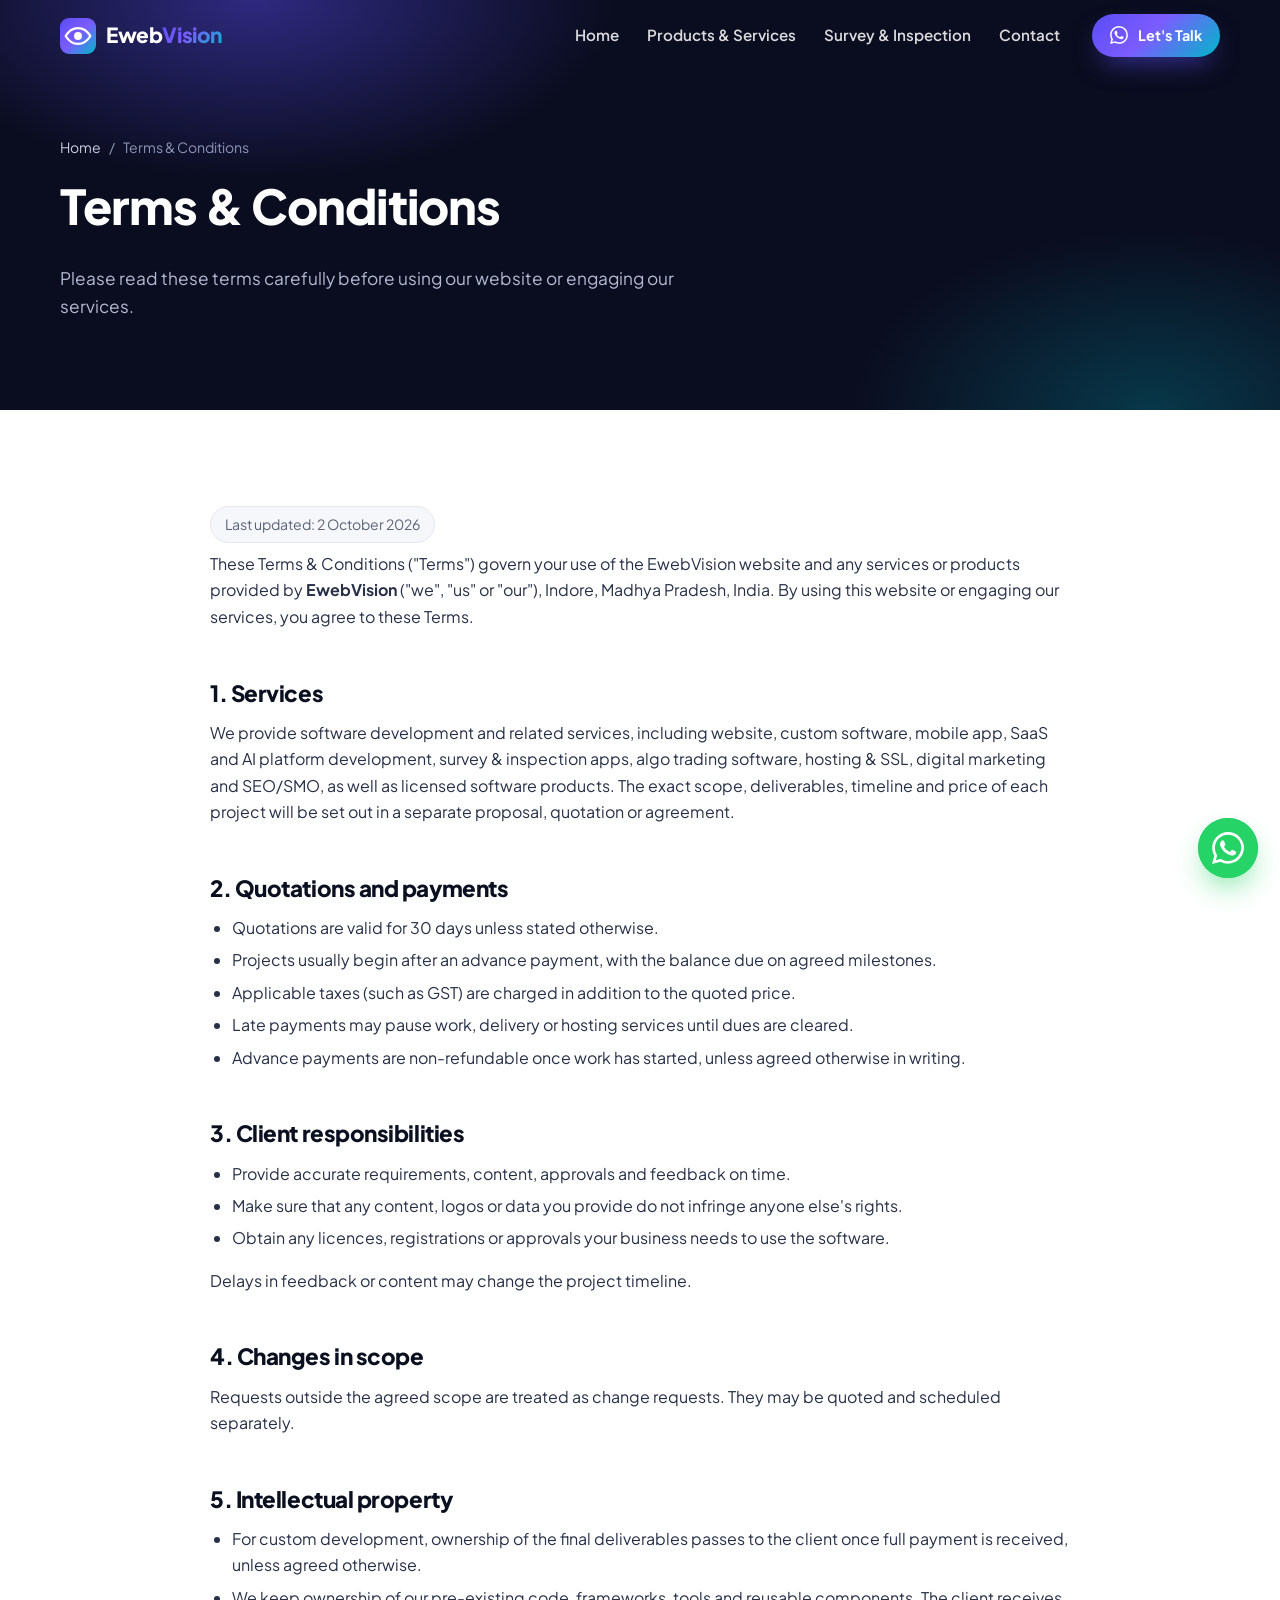
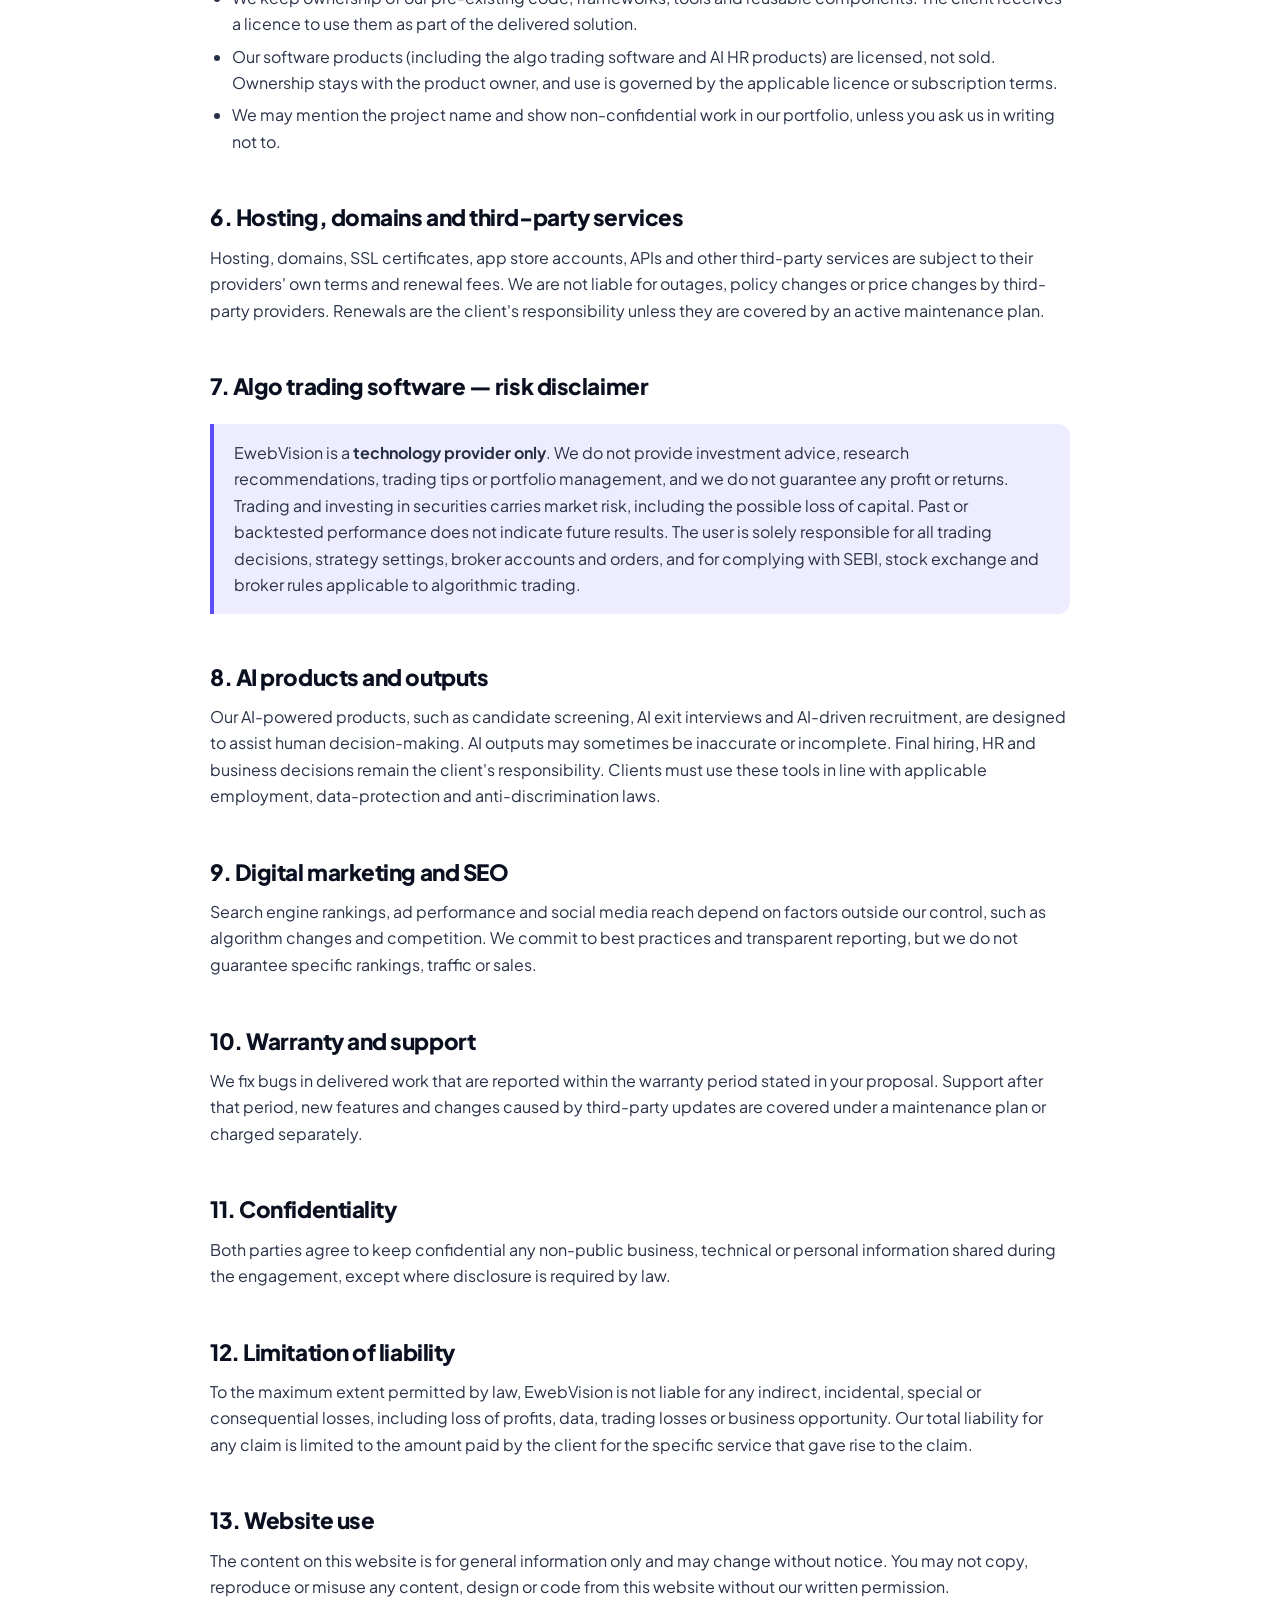
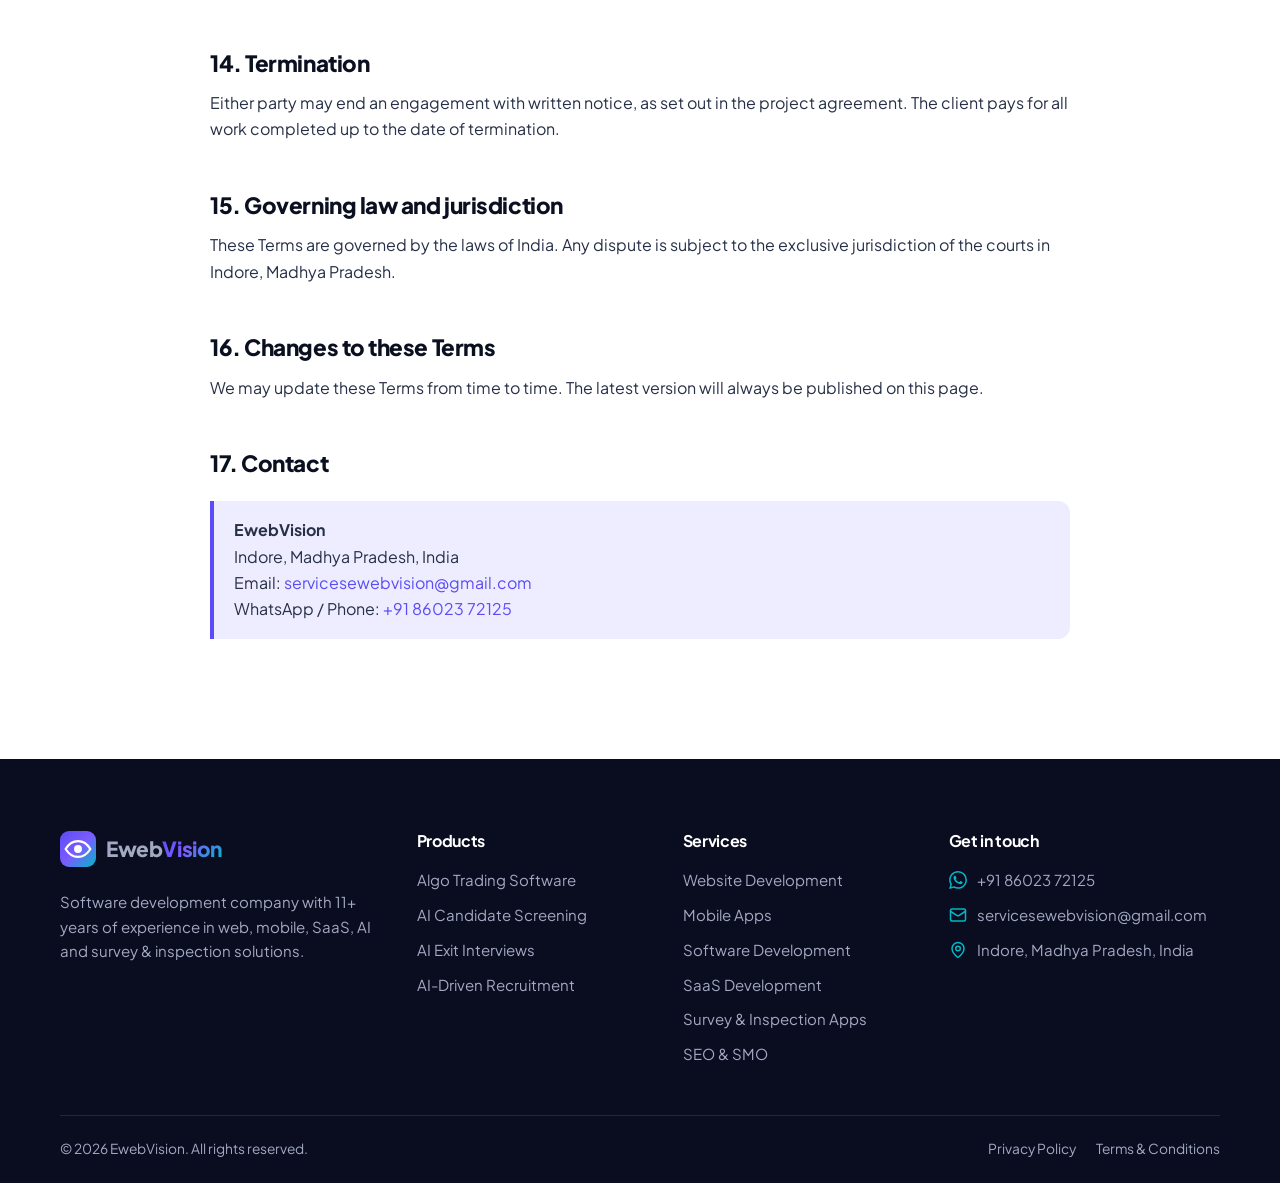
<file: terms.html>
<!DOCTYPE html>
<html lang="en" class="no-js">
<head>
  <meta charset="UTF-8">
  <meta name="viewport" content="width=device-width, initial-scale=1">
  <title>Terms &amp; Conditions | EwebVision</title>
  <meta name="description" content="Terms and conditions for using the EwebVision website and engaging EwebVision for software development, hosting, marketing and software products.">
  <meta name="robots" content="index, follow">
  <meta name="theme-color" content="#0a0d1f">
  <link rel="canonical" href="https://ewebvision.in/terms.html">
  <meta property="og:type" content="website">
  <meta property="og:site_name" content="EwebVision">
  <meta property="og:title" content="Terms &amp; Conditions | EwebVision">
  <meta property="og:description" content="Terms and conditions for using the EwebVision website and engaging EwebVision for software development, hosting, marketing and software products.">
  <meta property="og:url" content="https://ewebvision.in/terms.html">
  <meta property="og:image" content="https://ewebvision.in/assets/img/og-image.jpg">
  <meta property="og:image:width" content="1200">
  <meta property="og:image:height" content="630">
  <meta property="og:image:alt" content="EwebVision terms and conditions">
  <meta property="og:locale" content="en_IN">
  <meta name="twitter:card" content="summary_large_image">
  <meta name="twitter:title" content="Terms &amp; Conditions | EwebVision">
  <meta name="twitter:description" content="Terms and conditions for using the EwebVision website and engaging EwebVision for software development, hosting, marketing and software products.">
  <meta name="twitter:image" content="https://ewebvision.in/assets/img/og-image.jpg">
  <meta name="twitter:image:alt" content="EwebVision terms and conditions">

  <link rel="icon" href="assets/img/favicon.svg" type="image/svg+xml">
  <link rel="apple-touch-icon" href="assets/img/logo.png">
  <link rel="preconnect" href="https://fonts.googleapis.com">
  <link rel="preconnect" href="https://fonts.gstatic.com" crossorigin>
  <link href="https://fonts.googleapis.com/css2?family=Plus+Jakarta+Sans:wght@400;500;600;700;800&display=swap" rel="stylesheet">
  <link rel="stylesheet" href="assets/css/style.css">

  <script type="application/ld+json">
  {
    "@context": "https://schema.org",
    "@type": "BreadcrumbList",
    "itemListElement": [
      { "@type": "ListItem", "position": 1, "name": "Home", "item": "https://ewebvision.in/" },
      { "@type": "ListItem", "position": 2, "name": "Terms & Conditions", "item": "https://ewebvision.in/terms.html" }
    ]
  }
  </script>
</head>
<body>
  <a class="skip-link" href="#main">Skip to content</a>

  <!-- Icon sprite -->
  <svg width="0" height="0" style="position:absolute" aria-hidden="true">
    <symbol id="i-globe" viewBox="0 0 24 24"><circle cx="12" cy="12" r="10"/><path d="M2 12h20"/><path d="M12 2a15.3 15.3 0 0 1 4 10 15.3 15.3 0 0 1-4 10 15.3 15.3 0 0 1-4-10 15.3 15.3 0 0 1 4-10z"/></symbol>
    <symbol id="i-users" viewBox="0 0 24 24"><path d="M16 21v-2a4 4 0 0 0-4-4H6a4 4 0 0 0-4 4v2"/><circle cx="9" cy="7" r="4"/><path d="M22 21v-2a4 4 0 0 0-3-3.87"/><path d="M16 3.13a4 4 0 0 1 0 7.75"/></symbol>
    <symbol id="i-phone" viewBox="0 0 24 24"><rect x="5" y="2" width="14" height="20" rx="2"/><path d="M12 18h.01"/></symbol>
    <symbol id="i-cpu" viewBox="0 0 24 24"><rect x="4" y="4" width="16" height="16" rx="2"/><rect x="9" y="9" width="6" height="6"/><path d="M9 1v3M15 1v3M9 20v3M15 20v3M20 9h3M20 14h3M1 9h3M1 14h3"/></symbol>
    <symbol id="i-cloud" viewBox="0 0 24 24"><path d="M18 10h-1.26A8 8 0 1 0 9 20h9a5 5 0 0 0 0-10z"/></symbol>
    <symbol id="i-clipboard" viewBox="0 0 24 24"><rect x="8" y="2" width="8" height="4" rx="1"/><path d="M16 4h2a2 2 0 0 1 2 2v14a2 2 0 0 1-2 2H6a2 2 0 0 1-2-2V6a2 2 0 0 1 2-2h2"/><path d="m9 14 2 2 4-4"/></symbol>
    <symbol id="i-trend" viewBox="0 0 24 24"><path d="M22 7l-8.5 8.5-5-5L2 17"/><path d="M16 7h6v6"/></symbol>
    <symbol id="i-shield" viewBox="0 0 24 24"><path d="M12 22s8-4 8-10V5l-8-3-8 3v7c0 6 8 10 8 10z"/><path d="m9 12 2 2 4-4"/></symbol>
    <symbol id="i-megaphone" viewBox="0 0 24 24"><path d="m3 11 18-5v12L3 14v-3z"/><path d="M11.6 16.8a3 3 0 1 1-5.8-1.6"/></symbol>
    <symbol id="i-search" viewBox="0 0 24 24"><circle cx="11" cy="11" r="8"/><path d="m21 21-4.3-4.3"/></symbol>
    <symbol id="i-arrow" viewBox="0 0 24 24"><path d="M5 12h14"/><path d="m12 5 7 7-7 7"/></symbol>
    <symbol id="i-check" viewBox="0 0 24 24"><path d="M20 6 9 17l-5-5"/></symbol>
    <symbol id="i-mail" viewBox="0 0 24 24"><rect x="2" y="4" width="20" height="16" rx="2"/><path d="m22 7-8.97 5.7a1.94 1.94 0 0 1-2.06 0L2 7"/></symbol>
    <symbol id="i-pin" viewBox="0 0 24 24"><path d="M20 10c0 6-8 12-8 12s-8-6-8-12a8 8 0 0 1 16 0Z"/><circle cx="12" cy="10" r="3"/></symbol>
    <symbol id="i-menu" viewBox="0 0 24 24"><path d="M4 6h16M4 12h16M4 18h16"/></symbol>
    <symbol id="i-x" viewBox="0 0 24 24"><path d="M18 6 6 18M6 6l12 12"/></symbol>
    <symbol id="i-user-search" viewBox="0 0 24 24"><circle cx="10" cy="7" r="4"/><path d="M10.3 15H7a4 4 0 0 0-4 4v2"/><circle cx="17" cy="17" r="3"/><path d="m21 21-1.9-1.9"/></symbol>
    <symbol id="i-chat" viewBox="0 0 24 24"><path d="M21 15a2 2 0 0 1-2 2H7l-4 4V5a2 2 0 0 1 2-2h14a2 2 0 0 1 2 2z"/></symbol>
    <symbol id="i-briefcase" viewBox="0 0 24 24"><rect x="2" y="7" width="20" height="14" rx="2"/><path d="M16 21V5a2 2 0 0 0-2-2h-4a2 2 0 0 0-2 2v16"/></symbol>
    <symbol id="i-wifi-off" viewBox="0 0 24 24"><path d="M2 2l20 20"/><path d="M8.5 16.5a5 5 0 0 1 7 0"/><path d="M2 8.82a15 15 0 0 1 4.17-2.65"/><path d="M10.66 5c4.01-.36 8.14.9 11.34 3.76"/><path d="M16.85 11.25a10 10 0 0 1 2.22 1.68"/><path d="M5 13a10 10 0 0 1 5.24-2.76"/><path d="M12 20h.01"/></symbol>
    <symbol id="i-camera" viewBox="0 0 24 24"><path d="M14.5 4h-5L7 7H4a2 2 0 0 0-2 2v9a2 2 0 0 0 2 2h16a2 2 0 0 0 2-2V9a2 2 0 0 0-2-2h-3l-2.5-3z"/><circle cx="12" cy="13" r="3"/></symbol>
    <symbol id="i-file" viewBox="0 0 24 24"><path d="M14 2H6a2 2 0 0 0-2 2v16a2 2 0 0 0 2 2h12a2 2 0 0 0 2-2V8z"/><path d="M14 2v6h6"/><path d="M16 13H8M16 17H8M10 9H8"/></symbol>
    <symbol id="i-clock" viewBox="0 0 24 24"><circle cx="12" cy="12" r="10"/><path d="M12 6v6l4 2"/></symbol>
    <symbol id="i-layers" viewBox="0 0 24 24"><path d="m12 2 10 5-10 5L2 7z"/><path d="m2 17 10 5 10-5"/><path d="m2 12 10 5 10-5"/></symbol>
    <symbol id="i-headphones" viewBox="0 0 24 24"><path d="M3 18v-6a9 9 0 0 1 18 0v6"/><path d="M21 19a2 2 0 0 1-2 2h-1a2 2 0 0 1-2-2v-3a2 2 0 0 1 2-2h3zM3 19a2 2 0 0 0 2 2h1a2 2 0 0 0 2-2v-3a2 2 0 0 0-2-2H3z"/></symbol>
    <symbol id="i-zap" viewBox="0 0 24 24"><path d="M13 2 3 14h9l-1 8 10-12h-9l1-8z"/></symbol>
    <symbol id="i-award" viewBox="0 0 24 24"><circle cx="12" cy="8" r="6"/><path d="M15.48 12.89 17 22l-5-3-5 3 1.52-9.11"/></symbol>
    <symbol id="i-code" viewBox="0 0 24 24"><path d="m16 18 6-6-6-6M8 6l-6 6 6 6"/></symbol>
    <symbol id="i-lock" viewBox="0 0 24 24"><rect x="3" y="11" width="18" height="11" rx="2"/><path d="M7 11V7a5 5 0 0 1 10 0v4"/></symbol>
    <symbol id="i-sparkles" viewBox="0 0 24 24"><path d="M12 3l1.9 5.8L20 11l-6.1 2.2L12 19l-1.9-5.8L4 11l6.1-2.2z"/></symbol>
    <symbol id="i-whatsapp" viewBox="0 0 24 24"><path stroke="none" fill="currentColor" d="M17.472 14.382c-.297-.149-1.758-.867-2.03-.967-.273-.099-.471-.148-.67.15-.197.297-.767.966-.94 1.164-.173.199-.347.223-.644.075-.297-.15-1.255-.463-2.39-1.475-.883-.788-1.48-1.761-1.653-2.059-.173-.297-.018-.458.13-.606.134-.133.298-.347.446-.52.149-.174.198-.298.298-.497.099-.198.05-.371-.025-.52-.075-.149-.669-1.612-.916-2.207-.242-.579-.487-.5-.669-.51-.173-.008-.371-.01-.57-.01-.198 0-.52.074-.792.372-.272.297-1.04 1.016-1.04 2.479 0 1.462 1.065 2.875 1.213 3.074.149.198 2.096 3.2 5.077 4.487.709.306 1.262.489 1.694.625.712.227 1.36.195 1.871.118.571-.085 1.758-.719 2.006-1.413.248-.694.248-1.289.173-1.413-.074-.124-.272-.198-.57-.347m-5.421 7.403h-.004a9.87 9.87 0 0 1-5.031-1.378l-.361-.214-3.741.982.998-3.648-.235-.374a9.86 9.86 0 0 1-1.51-5.26c.001-5.45 4.436-9.884 9.888-9.884 2.64 0 5.122 1.03 6.988 2.898a9.825 9.825 0 0 1 2.893 6.994c-.003 5.45-4.437 9.884-9.885 9.884m8.413-18.297A11.815 11.815 0 0 0 12.05 0C5.495 0 .16 5.335.157 11.892c0 2.096.547 4.142 1.588 5.945L.057 24l6.305-1.654a11.882 11.882 0 0 0 5.683 1.448h.005c6.554 0 11.89-5.335 11.893-11.893a11.821 11.821 0 0 0-3.48-8.413Z"/></symbol>
  </svg>

  <!-- Header -->
  <header class="site-header">
    <div class="container">
      <a href="index.html" class="logo" aria-label="EwebVision home">
        <img src="assets/img/favicon.svg" alt="" class="logo-mark" width="36" height="36">
        <span>Eweb<b>Vision</b></span>
      </a>
      <nav class="main-nav" id="main-nav" aria-label="Main navigation">
        <ul>
          <li><a href="index.html">Home</a></li>
          <li><a href="services.html">Products &amp; Services</a></li>
          <li><a href="services.html#survey-inspection">Survey &amp; Inspection</a></li>
          <li><a href="index.html#contact">Contact</a></li>
        </ul>
        <a href="https://wa.me/918602372125?text=Hello%20EwebVision%2C%20I%20would%20like%20to%20discuss%20a%20project." class="btn btn-primary btn-sm" target="_blank" rel="noopener">
          <svg class="icon icon-sm"><use href="#i-whatsapp"/></svg> Let's Talk
        </a>
      </nav>
      <button class="nav-toggle" type="button" aria-controls="main-nav" aria-expanded="false" aria-label="Toggle menu">
        <svg class="icon icon-open"><use href="#i-menu"/></svg>
        <svg class="icon icon-close"><use href="#i-x"/></svg>
      </button>
    </div>
  </header>

  <main id="main">
    <section class="page-hero">
      <div class="container">
        <nav class="breadcrumb" aria-label="Breadcrumb"><a href="index.html">Home</a><span>/</span><span>Terms &amp; Conditions</span></nav>
        <h1>Terms &amp; Conditions</h1>
        <p>Please read these terms carefully before using our website or engaging our services.</p>
      </div>
    </section>

    <section class="section">
      <div class="container">
        <article class="legal">
          <span class="updated">Last updated: 2 October 2026</span>

          <p>These Terms &amp; Conditions ("Terms") govern your use of the EwebVision website and any services or products provided by <strong>EwebVision</strong> ("we", "us" or "our"), Indore, Madhya Pradesh, India. By using this website or engaging our services, you agree to these Terms.</p>

          <h2>1. Services</h2>
          <p>We provide software development and related services, including website, custom software, mobile app, SaaS and AI platform development, survey &amp; inspection apps, algo trading software, hosting &amp; SSL, digital marketing and SEO/SMO, as well as licensed software products. The exact scope, deliverables, timeline and price of each project will be set out in a separate proposal, quotation or agreement.</p>

          <h2>2. Quotations and payments</h2>
          <ul>
            <li>Quotations are valid for 30 days unless stated otherwise.</li>
            <li>Projects usually begin after an advance payment, with the balance due on agreed milestones.</li>
            <li>Applicable taxes (such as GST) are charged in addition to the quoted price.</li>
            <li>Late payments may pause work, delivery or hosting services until dues are cleared.</li>
            <li>Advance payments are non-refundable once work has started, unless agreed otherwise in writing.</li>
          </ul>

          <h2>3. Client responsibilities</h2>
          <ul>
            <li>Provide accurate requirements, content, approvals and feedback on time.</li>
            <li>Make sure that any content, logos or data you provide do not infringe anyone else's rights.</li>
            <li>Obtain any licences, registrations or approvals your business needs to use the software.</li>
          </ul>
          <p>Delays in feedback or content may change the project timeline.</p>

          <h2>4. Changes in scope</h2>
          <p>Requests outside the agreed scope are treated as change requests. They may be quoted and scheduled separately.</p>

          <h2>5. Intellectual property</h2>
          <ul>
            <li>For custom development, ownership of the final deliverables passes to the client once full payment is received, unless agreed otherwise.</li>
            <li>We keep ownership of our pre-existing code, frameworks, tools and reusable components. The client receives a licence to use them as part of the delivered solution.</li>
            <li>Our software products (including the algo trading software and AI HR products) are licensed, not sold. Ownership stays with the product owner, and use is governed by the applicable licence or subscription terms.</li>
            <li>We may mention the project name and show non-confidential work in our portfolio, unless you ask us in writing not to.</li>
          </ul>

          <h2>6. Hosting, domains and third-party services</h2>
          <p>Hosting, domains, SSL certificates, app store accounts, APIs and other third-party services are subject to their providers' own terms and renewal fees. We are not liable for outages, policy changes or price changes by third-party providers. Renewals are the client's responsibility unless they are covered by an active maintenance plan.</p>

          <h2>7. Algo trading software — risk disclaimer</h2>
          <div class="note-box">
            <p>EwebVision is a <strong>technology provider only</strong>. We do not provide investment advice, research recommendations, trading tips or portfolio management, and we do not guarantee any profit or returns. Trading and investing in securities carries market risk, including the possible loss of capital. Past or backtested performance does not indicate future results. The user is solely responsible for all trading decisions, strategy settings, broker accounts and orders, and for complying with SEBI, stock exchange and broker rules applicable to algorithmic trading.</p>
          </div>

          <h2>8. AI products and outputs</h2>
          <p>Our AI-powered products, such as candidate screening, AI exit interviews and AI-driven recruitment, are designed to assist human decision-making. AI outputs may sometimes be inaccurate or incomplete. Final hiring, HR and business decisions remain the client's responsibility. Clients must use these tools in line with applicable employment, data-protection and anti-discrimination laws.</p>

          <h2>9. Digital marketing and SEO</h2>
          <p>Search engine rankings, ad performance and social media reach depend on factors outside our control, such as algorithm changes and competition. We commit to best practices and transparent reporting, but we do not guarantee specific rankings, traffic or sales.</p>

          <h2>10. Warranty and support</h2>
          <p>We fix bugs in delivered work that are reported within the warranty period stated in your proposal. Support after that period, new features and changes caused by third-party updates are covered under a maintenance plan or charged separately.</p>

          <h2>11. Confidentiality</h2>
          <p>Both parties agree to keep confidential any non-public business, technical or personal information shared during the engagement, except where disclosure is required by law.</p>

          <h2>12. Limitation of liability</h2>
          <p>To the maximum extent permitted by law, EwebVision is not liable for any indirect, incidental, special or consequential losses, including loss of profits, data, trading losses or business opportunity. Our total liability for any claim is limited to the amount paid by the client for the specific service that gave rise to the claim.</p>

          <h2>13. Website use</h2>
          <p>The content on this website is for general information only and may change without notice. You may not copy, reproduce or misuse any content, design or code from this website without our written permission.</p>

          <h2>14. Termination</h2>
          <p>Either party may end an engagement with written notice, as set out in the project agreement. The client pays for all work completed up to the date of termination.</p>

          <h2>15. Governing law and jurisdiction</h2>
          <p>These Terms are governed by the laws of India. Any dispute is subject to the exclusive jurisdiction of the courts in Indore, Madhya Pradesh.</p>

          <h2>16. Changes to these Terms</h2>
          <p>We may update these Terms from time to time. The latest version will always be published on this page.</p>

          <h2>17. Contact</h2>
          <div class="note-box">
            <p><strong>EwebVision</strong><br>
            Indore, Madhya Pradesh, India<br>
            Email: <a href="mailto:servicesewebvision@gmail.com">servicesewebvision@gmail.com</a><br>
            WhatsApp / Phone: <a href="https://wa.me/918602372125" target="_blank" rel="noopener">+91 86023 72125</a></p>
          </div>
        </article>
      </div>
    </section>
  </main>

  <!-- Footer -->
  <footer class="site-footer">
    <div class="container">
      <div class="footer-grid">
        <div class="footer-about">
          <a href="index.html" class="logo" aria-label="EwebVision home">
            <img src="assets/img/favicon.svg" alt="" class="logo-mark" width="36" height="36">
            <span>Eweb<b>Vision</b></span>
          </a>
          <p>Software development company with 11+ years of experience in web, mobile, SaaS, AI and survey &amp; inspection solutions.</p>
        </div>
        <div>
          <h4>Products</h4>
          <ul>
            <li><a href="services.html#algo-trading">Algo Trading Software</a></li>
            <li><a href="services.html#candidate-screening">AI Candidate Screening</a></li>
            <li><a href="services.html#exit-interviews">AI Exit Interviews</a></li>
            <li><a href="services.html#ai-recruitment">AI-Driven Recruitment</a></li>
          </ul>
        </div>
        <div>
          <h4>Services</h4>
          <ul>
            <li><a href="services.html#website">Website Development</a></li>
            <li><a href="services.html#mobile-app">Mobile Apps</a></li>
            <li><a href="services.html#software-development">Software Development</a></li>
            <li><a href="services.html#saas">SaaS Development</a></li>
            <li><a href="services.html#survey-inspection">Survey &amp; Inspection Apps</a></li>
            <li><a href="services.html#seo-smo">SEO &amp; SMO</a></li>
          </ul>
        </div>
        <div>
          <h4>Get in touch</h4>
          <ul class="footer-contact">
            <li><svg class="icon"><use href="#i-whatsapp"/></svg><a href="https://wa.me/918602372125" target="_blank" rel="noopener">+91 86023 72125</a></li>
            <li><svg class="icon"><use href="#i-mail"/></svg><a href="mailto:servicesewebvision@gmail.com">servicesewebvision@gmail.com</a></li>
            <li><svg class="icon"><use href="#i-pin"/></svg><span>Indore, Madhya Pradesh, India</span></li>
          </ul>
        </div>
      </div>
      <div class="footer-bottom">
        <span>© <span data-year>2026</span> EwebVision. All rights reserved.</span>
        <nav aria-label="Legal">
          <a href="privacy-policy.html">Privacy Policy</a>
          <a href="terms.html">Terms &amp; Conditions</a>
        </nav>
      </div>
    </div>
  </footer>

  <a class="wa-float" href="https://wa.me/918602372125?text=Hello%20EwebVision%2C%20I%20would%20like%20to%20discuss%20a%20project." target="_blank" rel="noopener" aria-label="Chat with us on WhatsApp">
    <svg viewBox="0 0 24 24"><use href="#i-whatsapp"/></svg>
  </a>

  <script src="assets/js/main.js" defer></script>
</body>
</html>
</file>
<file: assets/css/style.css>
/* ==========================================================================
   EwebVision — main stylesheet
   ========================================================================== */

:root {
  --bg: #ffffff;
  --bg-soft: #f6f7fb;
  --ink: #0b1020;
  --ink-2: #273047;
  --muted: #5b6478;
  --line: #e6e8f0;
  --brand: #5b4cf5;
  --brand-dark: #4636e0;
  --brand-2: #00b8c8;
  --accent-soft: #eeecff;
  --dark: #0a0d1f;
  --dark-2: #121633;
  --dark-line: rgba(255, 255, 255, 0.1);
  --whatsapp: #25d366;
  --gradient: linear-gradient(135deg, #5b4cf5 0%, #7b5cff 45%, #00b8c8 100%);
  --radius: 18px;
  --radius-sm: 12px;
  --shadow: 0 10px 30px -12px rgba(16, 24, 64, 0.18);
  --shadow-lg: 0 30px 60px -20px rgba(16, 24, 64, 0.28);
  --container: 1200px;
  --header-h: 72px;
}

*,
*::before,
*::after { box-sizing: border-box; }

html { scroll-behavior: smooth; scroll-padding-top: calc(var(--header-h) + 16px); }

body {
  margin: 0;
  font-family: "Plus Jakarta Sans", system-ui, -apple-system, "Segoe UI", Roboto, sans-serif;
  font-size: 16px;
  line-height: 1.65;
  color: var(--ink-2);
  background: var(--bg);
  -webkit-font-smoothing: antialiased;
  overflow-x: hidden;
}

img, svg { display: block; max-width: 100%; }
a { color: var(--brand); text-decoration: none; }
a:hover { color: var(--brand-dark); }
h1, h2, h3, h4 { color: var(--ink); line-height: 1.2; margin: 0 0 0.6em; letter-spacing: -0.02em; }
h1 { font-size: clamp(2.2rem, 5vw, 3.6rem); font-weight: 800; }
h2 { font-size: clamp(1.75rem, 3.4vw, 2.6rem); font-weight: 800; }
h3 { font-size: 1.2rem; font-weight: 700; }
p { margin: 0 0 1em; }
ul { margin: 0; padding: 0; list-style: none; }

.container { width: 100%; max-width: var(--container); margin: 0 auto; padding: 0 20px; }
.section { padding: 96px 0; }
.section-soft { background: var(--bg-soft); }
.section-dark { background: var(--dark); color: #c9cde0; }
.section-dark h2, .section-dark h3 { color: #fff; }

.icon { width: 24px; height: 24px; fill: none; stroke: currentColor; stroke-width: 2; stroke-linecap: round; stroke-linejoin: round; flex-shrink: 0; }
.icon-sm { width: 18px; height: 18px; }

.skip-link { position: absolute; left: -999px; top: 8px; background: var(--brand); color: #fff; padding: 8px 14px; border-radius: 8px; z-index: 1000; }
.skip-link:focus { left: 8px; color: #fff; }

:focus-visible { outline: 3px solid var(--brand-2); outline-offset: 2px; border-radius: 6px; }

/* ---------- Section headings ---------- */
.eyebrow {
  display: inline-flex; align-items: center; gap: 8px;
  font-size: 0.8rem; font-weight: 700; letter-spacing: 0.08em; text-transform: uppercase;
  color: var(--brand); background: var(--accent-soft);
  padding: 6px 14px; border-radius: 999px; margin-bottom: 18px;
}
.section-dark .eyebrow { background: rgba(123, 92, 255, 0.18); color: #b9b0ff; }
.section-head { max-width: 720px; margin: 0 auto 56px; text-align: center; }
.section-head p { font-size: 1.08rem; color: var(--muted); }
.section-dark .section-head p { color: #a3a8c3; }
.text-gradient { background: var(--gradient); -webkit-background-clip: text; background-clip: text; color: transparent; }

/* ---------- Buttons ---------- */
.btn {
  display: inline-flex; align-items: center; justify-content: center; gap: 10px;
  font: inherit; font-weight: 700; font-size: 0.98rem;
  padding: 14px 26px; border-radius: 999px; border: 0; cursor: pointer;
  transition: transform .2s ease, box-shadow .2s ease, background .2s ease, color .2s ease;
  white-space: nowrap;
}
.btn:hover { transform: translateY(-2px); }
.btn-primary { background: var(--gradient); color: #fff; box-shadow: 0 12px 28px -10px rgba(91, 76, 245, .7); }
.btn-primary:hover { color: #fff; box-shadow: 0 16px 34px -10px rgba(91, 76, 245, .85); }
.btn-ghost { background: rgba(255,255,255,.08); color: #fff; border: 1px solid rgba(255,255,255,.22); }
.btn-ghost:hover { background: rgba(255,255,255,.16); color: #fff; }
.btn-outline { background: transparent; color: var(--ink); border: 1.5px solid var(--line); }
.btn-outline:hover { border-color: var(--brand); color: var(--brand); }
.btn-whatsapp { background: var(--whatsapp); color: #fff; }
.btn-whatsapp:hover { color: #fff; background: #1ebe5a; }
.btn-sm { padding: 10px 18px; font-size: 0.9rem; }
.btn-block { width: 100%; }

/* ---------- Header ---------- */
.site-header {
  position: fixed; inset: 0 0 auto 0; height: var(--header-h); z-index: 100;
  transition: background .3s ease, box-shadow .3s ease, border-color .3s ease;
  border-bottom: 1px solid transparent;
}
.site-header .container { height: 100%; display: flex; align-items: center; justify-content: space-between; gap: 24px; }
.site-header.is-scrolled,
.site-header.is-solid,
.site-header.nav-open {
  background: rgba(255, 255, 255, 0.92);
  backdrop-filter: saturate(180%) blur(14px);
  -webkit-backdrop-filter: saturate(180%) blur(14px);
  border-color: var(--line);
}

.logo { display: inline-flex; align-items: center; gap: 10px; font-weight: 800; font-size: 1.3rem; color: #fff; letter-spacing: -0.02em; }
.logo:hover { color: #fff; }
.logo-mark { width: 36px; height: 36px; }
.logo span b { background: var(--gradient); -webkit-background-clip: text; background-clip: text; color: transparent; font-weight: 800; }
.is-scrolled .logo, .is-solid .logo, .nav-open .logo { color: var(--ink); }

.main-nav { display: flex; align-items: center; gap: 32px; }
.main-nav ul { display: flex; gap: 28px; }
.main-nav a:not(.btn) { color: rgba(255,255,255,.85); font-weight: 600; font-size: 0.95rem; position: relative; padding: 6px 0; }
.main-nav a:not(.btn):hover, .main-nav a[aria-current="page"] { color: #fff; }
.main-nav a[aria-current="page"]::after { content: ""; position: absolute; left: 0; right: 0; bottom: 0; height: 2px; border-radius: 2px; background: var(--gradient); }
.is-scrolled .main-nav a:not(.btn), .is-solid .main-nav a:not(.btn) { color: var(--ink-2); }
.is-scrolled .main-nav a:not(.btn):hover, .is-solid .main-nav a:not(.btn):hover,
.is-scrolled .main-nav a[aria-current="page"], .is-solid .main-nav a[aria-current="page"] { color: var(--brand); }

.nav-toggle { display: none; background: none; border: 0; color: #fff; padding: 8px; cursor: pointer; border-radius: 10px; }
.is-scrolled .nav-toggle, .is-solid .nav-toggle, .nav-open .nav-toggle { color: var(--ink); }
.nav-toggle .icon-close { display: none; }
.nav-open .nav-toggle .icon-open { display: none; }
.nav-open .nav-toggle .icon-close { display: block; }

/* ---------- Hero ---------- */
.hero {
  position: relative; overflow: hidden;
  background: var(--dark);
  color: #c9cde0;
  padding: calc(var(--header-h) + 80px) 0 110px;
}
.hero::before {
  content: ""; position: absolute; inset: 0;
  background:
    radial-gradient(600px 400px at 15% 20%, rgba(91, 76, 245, .45), transparent 60%),
    radial-gradient(500px 380px at 85% 30%, rgba(0, 184, 200, .30), transparent 60%),
    radial-gradient(700px 400px at 60% 110%, rgba(123, 92, 255, .30), transparent 60%);
  pointer-events: none;
}
.hero::after {
  content: ""; position: absolute; inset: 0;
  background-image: linear-gradient(rgba(255,255,255,.04) 1px, transparent 1px), linear-gradient(90deg, rgba(255,255,255,.04) 1px, transparent 1px);
  background-size: 48px 48px;
  mask-image: radial-gradient(ellipse at center, #000 30%, transparent 75%);
  -webkit-mask-image: radial-gradient(ellipse at center, #000 30%, transparent 75%);
  pointer-events: none;
}
.hero .container { position: relative; z-index: 1; display: grid; grid-template-columns: 1.1fr 0.9fr; gap: 56px; align-items: center; }
.hero h1 { color: #fff; }
.hero-lead { font-size: 1.15rem; color: #b4b9d3; max-width: 560px; margin-bottom: 32px; }
.hero-badge {
  display: inline-flex; align-items: center; gap: 10px;
  padding: 7px 16px 7px 8px; border-radius: 999px;
  background: rgba(255,255,255,.06); border: 1px solid rgba(255,255,255,.14);
  font-size: 0.88rem; font-weight: 600; color: #dfe2f2; margin-bottom: 24px;
}
.hero-badge strong { white-space: nowrap; background: var(--gradient); color: #fff; padding: 3px 10px; border-radius: 999px; font-size: 0.8rem; }
.hero-actions { display: flex; flex-wrap: wrap; gap: 14px; }
.hero-points { display: flex; flex-wrap: wrap; gap: 10px 24px; margin-top: 36px; font-size: 0.92rem; color: #a3a8c3; }
.hero-points li { display: inline-flex; align-items: center; gap: 8px; }
.hero-points .icon { color: var(--brand-2); width: 18px; height: 18px; }

/* Hero visual (pure HTML/CSS mockups) */
.hero-visual { position: relative; min-height: 440px; }
.mock-card {
  position: absolute; background: rgba(18, 22, 51, 0.82); border: 1px solid rgba(255,255,255,.12);
  border-radius: var(--radius); padding: 20px; color: #dfe2f2;
  backdrop-filter: blur(10px); -webkit-backdrop-filter: blur(10px);
  box-shadow: 0 30px 60px -20px rgba(0,0,0,.6);
}
.mock-main { inset: 10px 30px auto 0; }
.mock-head { display: flex; align-items: center; justify-content: space-between; margin-bottom: 16px; font-size: 0.85rem; font-weight: 700; }
.mock-dots { display: flex; gap: 6px; }
.mock-dots i { width: 9px; height: 9px; border-radius: 50%; background: rgba(255,255,255,.2); }
.mock-dots i:first-child { background: #ff6b81; } .mock-dots i:nth-child(2) { background: #ffc857; } .mock-dots i:nth-child(3) { background: #3ddc97; }
.mock-row { display: flex; align-items: center; gap: 12px; padding: 12px; border-radius: 12px; background: rgba(255,255,255,.04); margin-bottom: 10px; font-size: 0.85rem; }
.mock-row .icon { width: 20px; height: 20px; color: var(--brand-2); }
.mock-row span { flex: 1; }
.pill { font-size: 0.72rem; font-weight: 700; padding: 3px 10px; border-radius: 999px; }
.pill-green { background: rgba(61,220,151,.15); color: #3ddc97; }
.pill-amber { background: rgba(255,200,87,.15); color: #ffc857; }
.pill-violet { background: rgba(123,92,255,.2); color: #b9b0ff; }
.mock-chart { display: flex; align-items: flex-end; gap: 8px; height: 90px; padding: 12px 4px 0; }
.mock-chart i { flex: 1; border-radius: 6px 6px 2px 2px; background: var(--gradient); opacity: .85; }
.mock-score { inset: auto 0 20px auto; width: 240px; }
.score-ring {
  width: 86px; height: 86px; border-radius: 50%; margin: 6px auto 12px;
  background: conic-gradient(var(--brand-2) 0 88%, rgba(255,255,255,.1) 88% 100%);
  display: grid; place-items: center;
}
.score-ring b { width: 68px; height: 68px; border-radius: 50%; background: var(--dark-2); display: grid; place-items: center; color: #fff; font-size: 1.3rem; }
.mock-score p { text-align: center; font-size: 0.82rem; margin: 0; color: #a3a8c3; }
.float-chip {
  position: absolute; display: inline-flex; align-items: center; gap: 8px;
  background: #fff; color: var(--ink); font-weight: 700; font-size: 0.82rem;
  padding: 10px 14px; border-radius: 14px; box-shadow: var(--shadow-lg);
  animation: floaty 6s ease-in-out infinite;
}
.float-chip .icon { width: 18px; height: 18px; color: var(--brand); }
.chip-1 { top: -14px; right: 0; }
.chip-2 { bottom: 70px; left: -10px; animation-delay: -3s; }
@keyframes floaty { 0%, 100% { transform: translateY(0); } 50% { transform: translateY(-10px); } }

/* ---------- Page hero (inner pages) ---------- */
.page-hero { position: relative; overflow: hidden; background: var(--dark); color: #b4b9d3; padding: calc(var(--header-h) + 64px) 0 72px; }
.page-hero::before { content: ""; position: absolute; inset: 0; background: radial-gradient(600px 300px at 20% 0%, rgba(91,76,245,.45), transparent 60%), radial-gradient(500px 300px at 90% 100%, rgba(0,184,200,.25), transparent 60%); }
.page-hero .container { position: relative; }
.page-hero h1 { color: #fff; font-size: clamp(2rem, 4.4vw, 3rem); }
.page-hero p { max-width: 680px; font-size: 1.08rem; }
.breadcrumb { display: flex; gap: 8px; font-size: 0.88rem; margin-bottom: 18px; color: #8d93b3; }
.breadcrumb a { color: #c9cde0; }
.breadcrumb a:hover { color: #fff; }
.jump-links { display: flex; flex-wrap: wrap; gap: 10px; margin-top: 28px; }
.jump-links a { font-size: 0.85rem; font-weight: 600; color: #dfe2f2; padding: 8px 14px; border-radius: 999px; border: 1px solid rgba(255,255,255,.16); background: rgba(255,255,255,.05); transition: background .2s, border-color .2s; }
.jump-links a:hover { background: rgba(255,255,255,.12); border-color: rgba(255,255,255,.3); color: #fff; }

/* ---------- Trust strip ---------- */
.trust { padding: 0; margin-top: -48px; position: relative; z-index: 2; }
.trust-grid { display: grid; grid-template-columns: repeat(4, 1fr); background: #fff; border: 1px solid var(--line); border-radius: var(--radius); box-shadow: var(--shadow-lg); }
.trust-item { padding: 26px 24px; display: flex; gap: 14px; align-items: center; }
.trust-item + .trust-item { border-left: 1px solid var(--line); }
.trust-item .icon-wrap { width: 46px; height: 46px; border-radius: 12px; display: grid; place-items: center; background: var(--accent-soft); color: var(--brand); flex-shrink: 0; }
.trust-item strong { display: block; color: var(--ink); font-size: 1.05rem; line-height: 1.3; }
.trust-item span { font-size: 0.85rem; color: var(--muted); }

/* ---------- Cards / grids ---------- */
.grid { display: grid; gap: 24px; }
.grid-2 { grid-template-columns: repeat(2, 1fr); }
.grid-3 { grid-template-columns: repeat(3, 1fr); }
.grid-4 { grid-template-columns: repeat(4, 1fr); }
.grid-5 { grid-template-columns: repeat(5, 1fr); }

.card {
  position: relative; background: #fff; border: 1px solid var(--line); border-radius: var(--radius);
  padding: 28px; transition: transform .25s ease, box-shadow .25s ease, border-color .25s ease;
  display: flex; flex-direction: column;
}
.card:hover { transform: translateY(-6px); box-shadow: var(--shadow-lg); border-color: transparent; }
.card p { color: var(--muted); font-size: 0.95rem; }
.card .card-icon {
  width: 54px; height: 54px; border-radius: 14px; display: grid; place-items: center;
  background: var(--accent-soft); color: var(--brand); margin-bottom: 20px;
  transition: background .25s ease, color .25s ease;
}
.card:hover .card-icon { background: var(--gradient); color: #fff; }
.card-link { margin-top: auto; display: inline-flex; align-items: center; gap: 6px; font-weight: 700; font-size: 0.92rem; }
.card-link .icon { width: 16px; height: 16px; transition: transform .2s; }
.card-link:hover .icon { transform: translateX(4px); }
.card-featured { border: 0; background: linear-gradient(#fff, #fff) padding-box, var(--gradient) border-box; border: 2px solid transparent; }
.tag { position: absolute; top: 18px; right: 18px; font-size: 0.7rem; font-weight: 800; letter-spacing: .06em; text-transform: uppercase; color: #fff; background: var(--gradient); padding: 4px 10px; border-radius: 999px; }

/* ---------- Spotlight (survey & inspection) ---------- */
.spotlight .container { display: grid; grid-template-columns: 1fr 1fr; gap: 64px; align-items: center; }
.feature-list { display: grid; grid-template-columns: 1fr 1fr; gap: 16px; margin: 28px 0 32px; }
.feature-list li { display: flex; gap: 12px; align-items: flex-start; font-size: 0.95rem; }
.feature-list .icon { color: var(--brand-2); margin-top: 2px; }
.feature-list strong { color: #fff; display: block; font-size: 0.98rem; }
.industries { display: flex; flex-wrap: wrap; gap: 8px; margin-top: 8px; }
.industries span { font-size: 0.82rem; font-weight: 600; padding: 6px 12px; border-radius: 999px; background: rgba(255,255,255,.06); border: 1px solid var(--dark-line); color: #dfe2f2; }

.phone {
  width: 290px; margin: 0 auto; border-radius: 40px; padding: 12px;
  background: linear-gradient(160deg, #2a2f5a, #12152e); border: 1px solid rgba(255,255,255,.12);
  box-shadow: 0 40px 80px -20px rgba(0,0,0,.7), 0 0 0 8px rgba(255,255,255,.03);
  position: relative;
}
.phone-screen { background: #f6f7fb; border-radius: 30px; padding: 26px 16px 18px; color: var(--ink-2); min-height: 520px; }
.phone-notch { width: 90px; height: 22px; border-radius: 0 0 14px 14px; background: #12152e; position: absolute; top: 12px; left: 50%; transform: translateX(-50%); }
.phone-title { font-weight: 800; color: var(--ink); font-size: 1rem; margin: 8px 0 4px; }
.phone-sub { font-size: 0.75rem; color: var(--muted); margin-bottom: 14px; }
.phone-progress { height: 6px; border-radius: 6px; background: var(--line); margin-bottom: 16px; overflow: hidden; }
.phone-progress i { display: block; height: 100%; width: 68%; background: var(--gradient); border-radius: 6px; }
.phone-item { background: #fff; border: 1px solid var(--line); border-radius: 12px; padding: 12px; margin-bottom: 10px; font-size: 0.8rem; display: flex; align-items: center; gap: 10px; }
.phone-item .icon { width: 18px; height: 18px; color: var(--brand); }
.phone-item span { flex: 1; color: var(--ink-2); font-weight: 600; }
.check { width: 20px; height: 20px; border-radius: 6px; display: grid; place-items: center; background: #3ddc97; color: #fff; }
.check .icon { width: 13px; height: 13px; color: #fff; stroke-width: 3; }
.check.empty { background: transparent; border: 2px solid var(--line); }
.phone-photo { height: 90px; border-radius: 12px; margin-bottom: 10px; background: linear-gradient(135deg, rgba(91,76,245,.2), rgba(0,184,200,.25)); display: grid; place-items: center; color: var(--brand); }
.phone-btn { margin-top: 14px; text-align: center; background: var(--gradient); color: #fff; font-weight: 700; font-size: 0.85rem; padding: 12px; border-radius: 12px; }

/* ---------- Products ---------- */
.product-hero-card {
  display: grid; grid-template-columns: 1.2fr 1fr; gap: 40px; align-items: center;
  background: var(--dark); border-radius: 24px; padding: 48px; color: #b4b9d3; position: relative; overflow: hidden; margin-bottom: 28px;
}
.product-hero-card::before { content: ""; position: absolute; inset: 0; background: radial-gradient(500px 300px at 100% 0%, rgba(0,184,200,.3), transparent 60%), radial-gradient(400px 300px at 0% 100%, rgba(91,76,245,.4), transparent 60%); }
.product-hero-card > * { position: relative; }
.product-hero-card h3 { color: #fff; font-size: 1.7rem; }
.product-hero-card ul { display: grid; gap: 10px; margin: 18px 0 26px; }
.product-hero-card li { display: flex; gap: 10px; align-items: flex-start; }
.product-hero-card li .icon { color: var(--brand-2); width: 20px; height: 20px; margin-top: 3px; }
.ticker { background: rgba(255,255,255,.05); border: 1px solid var(--dark-line); border-radius: var(--radius); padding: 20px; }
.ticker-row { display: flex; justify-content: space-between; align-items: center; padding: 10px 0; border-bottom: 1px dashed var(--dark-line); font-size: 0.88rem; color: #dfe2f2; }
.ticker-row:last-child { border-bottom: 0; }
.ticker-row b { font-weight: 700; }
.up { color: #3ddc97; } .down { color: #ff6b81; }
.disclaimer { font-size: 0.8rem; color: #8d93b3; margin: 0; }

.product-label { font-size: 0.78rem; font-weight: 800; letter-spacing: .08em; text-transform: uppercase; color: var(--brand); margin-bottom: 8px; }
.section-dark .product-label, .product-hero-card .product-label { color: var(--brand-2); }

/* ---------- Why / process ---------- */
.why-item { display: flex; gap: 18px; }
.why-item .card-icon { margin: 0; width: 50px; height: 50px; border-radius: 14px; display: grid; place-items: center; background: var(--accent-soft); color: var(--brand); flex-shrink: 0; }
.why-item h3 { margin-bottom: 6px; font-size: 1.08rem; }
.why-item p { color: var(--muted); font-size: 0.95rem; margin: 0; }

.process { counter-reset: step; }
.step { position: relative; padding: 28px 22px; background: #fff; border-radius: var(--radius); border: 1px solid var(--line); }
.step::before {
  counter-increment: step; content: "0" counter(step);
  display: inline-grid; place-items: center; width: 44px; height: 44px; border-radius: 12px;
  background: var(--gradient); color: #fff; font-weight: 800; margin-bottom: 18px;
}
.step h3 { font-size: 1.05rem; margin-bottom: 6px; }
.step p { color: var(--muted); font-size: 0.9rem; margin: 0; }

/* ---------- FAQ ---------- */
.faq { max-width: 820px; margin: 0 auto; display: grid; gap: 14px; }
.faq details { background: #fff; border: 1px solid var(--line); border-radius: var(--radius-sm); padding: 0 24px; transition: box-shadow .2s, border-color .2s; }
.faq details[open] { box-shadow: var(--shadow); border-color: transparent; }
.faq summary { cursor: pointer; list-style: none; padding: 20px 0; font-weight: 700; color: var(--ink); display: flex; justify-content: space-between; align-items: center; gap: 16px; }
.faq summary::-webkit-details-marker { display: none; }
.faq summary::after { content: "+"; font-size: 1.5rem; font-weight: 400; color: var(--brand); transition: transform .2s; line-height: 1; }
.faq details[open] summary::after { transform: rotate(45deg); }
.faq details p { color: var(--muted); padding-bottom: 20px; margin: 0; }

/* ---------- Contact ---------- */
.contact-wrap { display: grid; grid-template-columns: 0.9fr 1.1fr; gap: 40px; align-items: start; }
.contact-info { display: grid; gap: 16px; }
.contact-card { display: flex; align-items: center; gap: 16px; padding: 20px; background: #fff; border: 1px solid var(--line); border-radius: var(--radius); color: var(--ink-2); transition: border-color .2s, box-shadow .2s, transform .2s; }
a.contact-card:hover { border-color: transparent; box-shadow: var(--shadow); transform: translateY(-3px); color: var(--ink-2); }
.contact-card .icon-wrap { width: 50px; height: 50px; border-radius: 14px; display: grid; place-items: center; background: var(--accent-soft); color: var(--brand); flex-shrink: 0; }
.contact-card .icon-wrap.wa { background: rgba(37, 211, 102, .12); color: #128c4a; }
.contact-card small { display: block; color: var(--muted); font-size: 0.8rem; font-weight: 600; text-transform: uppercase; letter-spacing: .06em; }
.contact-card strong { color: var(--ink); font-size: 1.02rem; word-break: break-word; }

.form-card { background: #fff; border: 1px solid var(--line); border-radius: 24px; padding: 36px; box-shadow: var(--shadow); }
.form-card h3 { font-size: 1.4rem; }
.form-grid { display: grid; grid-template-columns: 1fr 1fr; gap: 16px; }
.field { display: grid; gap: 6px; }
.field-full { grid-column: 1 / -1; }
.field label { font-size: 0.88rem; font-weight: 700; color: var(--ink); }
.field input, .field select, .field textarea {
  font: inherit; font-size: 0.95rem; color: var(--ink); width: 100%;
  padding: 13px 16px; border-radius: 12px; border: 1.5px solid var(--line); background: var(--bg-soft);
  transition: border-color .2s, background .2s, box-shadow .2s;
}
.field textarea { min-height: 120px; resize: vertical; }
.field input:focus, .field select:focus, .field textarea:focus { outline: none; border-color: var(--brand); background: #fff; box-shadow: 0 0 0 4px rgba(91, 76, 245, .12); }
.form-actions { display: flex; flex-wrap: wrap; gap: 12px; margin-top: 22px; }
.form-actions .btn { flex: 1; }
.form-note { font-size: 0.82rem; color: var(--muted); margin: 14px 0 0; }
.form-error { color: #d93654; font-size: 0.85rem; margin: 10px 0 0; display: none; }
.form-error.show { display: block; }

/* ---------- CTA band ---------- */
.cta-band { position: relative; overflow: hidden; border-radius: 28px; padding: 64px 48px; background: var(--gradient); color: #fff; text-align: center; }
.cta-band::before { content: ""; position: absolute; width: 400px; height: 400px; border-radius: 50%; background: rgba(255,255,255,.1); top: -200px; right: -100px; }
.cta-band::after { content: ""; position: absolute; width: 300px; height: 300px; border-radius: 50%; background: rgba(255,255,255,.08); bottom: -160px; left: -60px; }
.cta-band > * { position: relative; z-index: 1; }
.cta-band h2 { color: #fff; }
.cta-band p { color: rgba(255,255,255,.88); font-size: 1.1rem; max-width: 620px; margin: 0 auto 28px; }
.cta-band .hero-actions { justify-content: center; }
.btn-light { background: #fff; color: var(--brand-dark); }
.btn-light:hover { color: var(--brand-dark); box-shadow: 0 14px 30px -10px rgba(0,0,0,.35); }

/* ---------- Service detail (services page) ---------- */
.service-detail { display: grid; grid-template-columns: 1fr 1fr; gap: 56px; align-items: center; padding: 64px 0; border-bottom: 1px solid var(--line); }
.service-detail:last-child { border-bottom: 0; }
.service-detail.reverse .service-media { order: -1; }
.service-detail h2 { font-size: clamp(1.6rem, 3vw, 2.1rem); }
.service-detail > div > p { color: var(--muted); font-size: 1.02rem; }
.check-list { display: grid; grid-template-columns: 1fr 1fr; gap: 10px 20px; margin: 20px 0 24px; }
.check-list li { display: flex; gap: 10px; align-items: flex-start; font-size: 0.95rem; color: var(--ink-2); }
.check-list .icon { color: var(--brand); width: 20px; height: 20px; margin-top: 2px; }
.tech { display: flex; flex-wrap: wrap; gap: 8px; }
.tech span { font-size: 0.8rem; font-weight: 600; padding: 6px 12px; border-radius: 8px; background: var(--bg-soft); border: 1px solid var(--line); color: var(--ink-2); }
.service-media {
  position: relative; border-radius: 24px; min-height: 320px; overflow: hidden;
  background: var(--dark); display: grid; place-items: center;
}
.service-media::before { content: ""; position: absolute; inset: 0; background: radial-gradient(300px 240px at 20% 20%, rgba(91,76,245,.55), transparent 65%), radial-gradient(300px 240px at 80% 90%, rgba(0,184,200,.4), transparent 65%); }
.service-media::after { content: ""; position: absolute; inset: 0; background-image: linear-gradient(rgba(255,255,255,.05) 1px, transparent 1px), linear-gradient(90deg, rgba(255,255,255,.05) 1px, transparent 1px); background-size: 32px 32px; }
.service-media .big-icon { position: relative; z-index: 1; width: 120px; height: 120px; border-radius: 32px; display: grid; place-items: center; background: rgba(255,255,255,.08); border: 1px solid rgba(255,255,255,.18); color: #fff; backdrop-filter: blur(6px); box-shadow: 0 30px 60px -20px rgba(0,0,0,.6); }
.service-media .big-icon .icon { width: 56px; height: 56px; stroke-width: 1.6; }
.service-media .media-chip { position: absolute; z-index: 1; background: #fff; color: var(--ink); font-size: 0.8rem; font-weight: 700; padding: 8px 14px; border-radius: 12px; box-shadow: var(--shadow-lg); }
.media-chip.c1 { top: 28px; left: 28px; } .media-chip.c2 { bottom: 28px; right: 28px; }
.badge-special { display: inline-block; font-size: 0.75rem; font-weight: 800; letter-spacing: .06em; text-transform: uppercase; color: #fff; background: var(--gradient); padding: 5px 12px; border-radius: 999px; margin-bottom: 14px; }

/* ---------- Legal pages ---------- */
.legal { max-width: 860px; margin: 0 auto; }
.legal h2 { font-size: 1.4rem; margin-top: 2.2em; }
.legal h3 { font-size: 1.1rem; margin-top: 1.6em; }
.legal p, .legal li { color: var(--ink-2); }
.legal ul { list-style: disc; padding-left: 22px; margin: 0 0 1em; }
.legal li { margin-bottom: 6px; }
.legal .updated { display: inline-block; font-size: 0.88rem; color: var(--muted); background: var(--bg-soft); border: 1px solid var(--line); padding: 6px 14px; border-radius: 999px; margin-bottom: 8px; }
.legal .note-box { background: var(--accent-soft); border-left: 4px solid var(--brand); border-radius: 0 12px 12px 0; padding: 16px 20px; margin: 24px 0; }
.legal .note-box p { margin: 0; }

/* ---------- Footer ---------- */
.site-footer { background: var(--dark); color: #a3a8c3; padding: 72px 0 0; font-size: 0.94rem; }
.footer-grid { display: grid; grid-template-columns: 1.4fr 1fr 1fr 1.2fr; gap: 40px; padding-bottom: 48px; }
.site-footer h4 { color: #fff; font-size: 1rem; margin-bottom: 18px; }
.site-footer ul { display: grid; gap: 10px; }
.site-footer a { color: #a3a8c3; }
.site-footer a:hover { color: #fff; }
.footer-about p { margin: 16px 0 0; max-width: 320px; }
.footer-contact li { display: flex; gap: 10px; align-items: flex-start; }
.footer-contact .icon { width: 18px; height: 18px; color: var(--brand-2); margin-top: 3px; }
.footer-bottom { border-top: 1px solid var(--dark-line); padding: 22px 0; display: flex; justify-content: space-between; flex-wrap: wrap; gap: 12px; font-size: 0.86rem; }
.footer-bottom nav { display: flex; gap: 20px; }

/* ---------- Floating WhatsApp ---------- */
.wa-float {
  position: fixed; right: 22px; bottom: 22px; z-index: 90;
  width: 60px; height: 60px; border-radius: 50%; display: grid; place-items: center;
  background: var(--whatsapp); color: #fff; box-shadow: 0 14px 30px -8px rgba(37, 211, 102, .65);
  transition: transform .2s ease;
}
.wa-float:hover { color: #fff; transform: scale(1.08); }
.wa-float svg { width: 32px; height: 32px; fill: currentColor; }
.wa-float::before { content: ""; position: absolute; inset: 0; border-radius: 50%; background: var(--whatsapp); z-index: -1; animation: pulse 2.4s ease-out infinite; }
@keyframes pulse { 0% { transform: scale(1); opacity: .6; } 100% { transform: scale(1.7); opacity: 0; } }

/* ---------- Reveal on scroll ---------- */
.reveal { opacity: 0; transform: translateY(24px); transition: opacity .7s ease, transform .7s ease; }
.reveal.is-visible { opacity: 1; transform: none; }
.no-js .reveal { opacity: 1; transform: none; }

/* ==========================================================================
   Responsive
   ========================================================================== */
@media (max-width: 1100px) {
  .grid-5 { grid-template-columns: repeat(3, 1fr); }
  .grid-4 { grid-template-columns: repeat(2, 1fr); }
  .footer-grid { grid-template-columns: 1fr 1fr; }
}

@media (max-width: 960px) {
  .section { padding: 76px 0; }
  .hero { padding: calc(var(--header-h) + 48px) 0 100px; }
  .hero .container, .spotlight .container, .contact-wrap, .service-detail, .product-hero-card { grid-template-columns: 1fr; }
  .hero-visual { min-height: 400px; max-width: 520px; width: 100%; margin: 0 auto; }
  .service-detail { gap: 32px; padding: 48px 0; }
  .service-detail.reverse .service-media { order: 0; }
  .service-media { min-height: 240px; }
  .grid-3 { grid-template-columns: repeat(2, 1fr); }
  .trust-grid { grid-template-columns: repeat(2, 1fr); }
  .trust-item:nth-child(3) { border-left: 0; }
  .trust-item:nth-child(n+3) { border-top: 1px solid var(--line); }
  .product-hero-card { padding: 36px; }

  /* Mobile nav */
  .nav-toggle { display: inline-flex; }
  .main-nav {
    position: fixed; top: var(--header-h); left: 0; right: 0;
    flex-direction: column; align-items: stretch; gap: 20px;
    background: #fff; padding: 24px 20px 32px; border-bottom: 1px solid var(--line);
    box-shadow: var(--shadow-lg);
    transform: translateY(-12px); opacity: 0; visibility: hidden;
    transition: opacity .25s ease, transform .25s ease, visibility .25s;
  }
  .nav-open .main-nav { transform: none; opacity: 1; visibility: visible; }
  .main-nav ul { flex-direction: column; gap: 4px; }
  .main-nav a:not(.btn) { color: var(--ink-2) !important; display: block; padding: 12px 4px; font-size: 1.05rem; }
  .main-nav a[aria-current="page"] { color: var(--brand) !important; }
  .main-nav a[aria-current="page"]::after { display: none; }
}

@media (max-width: 640px) {
  .container { padding: 0 16px; }
  .section { padding: 64px 0; }
  .section-head { margin-bottom: 40px; }
  .grid-2, .grid-3, .grid-4, .grid-5, .feature-list, .check-list, .form-grid { grid-template-columns: 1fr; }
  .trust-grid { grid-template-columns: 1fr; }
  .trust-item + .trust-item { border-left: 0; border-top: 1px solid var(--line); }
  .hero-actions .btn { flex: 1 1 100%; }
  .hero-visual { min-height: 380px; }
  .mock-main { inset: 10px 0 auto 0; }
  .mock-score { width: 200px; bottom: 0; }
  .chip-2 { display: none; }
  .phone { width: 260px; }
  .form-card { padding: 24px; }
  .cta-band { padding: 48px 22px; border-radius: 22px; }
  .product-hero-card { padding: 28px 22px; border-radius: 20px; }
  .footer-grid { grid-template-columns: 1fr; gap: 32px; }
  .footer-bottom { flex-direction: column; }
  .wa-float { width: 54px; height: 54px; right: 16px; bottom: 16px; }
}

@media (prefers-reduced-motion: reduce) {
  html { scroll-behavior: auto; }
  *, *::before, *::after { animation: none !important; transition: none !important; }
  .reveal { opacity: 1; transform: none; }
}

.sr-only { position: absolute; width: 1px; height: 1px; padding: 0; margin: -1px; overflow: hidden; clip: rect(0, 0, 0, 0); white-space: nowrap; border: 0; }
</file>
